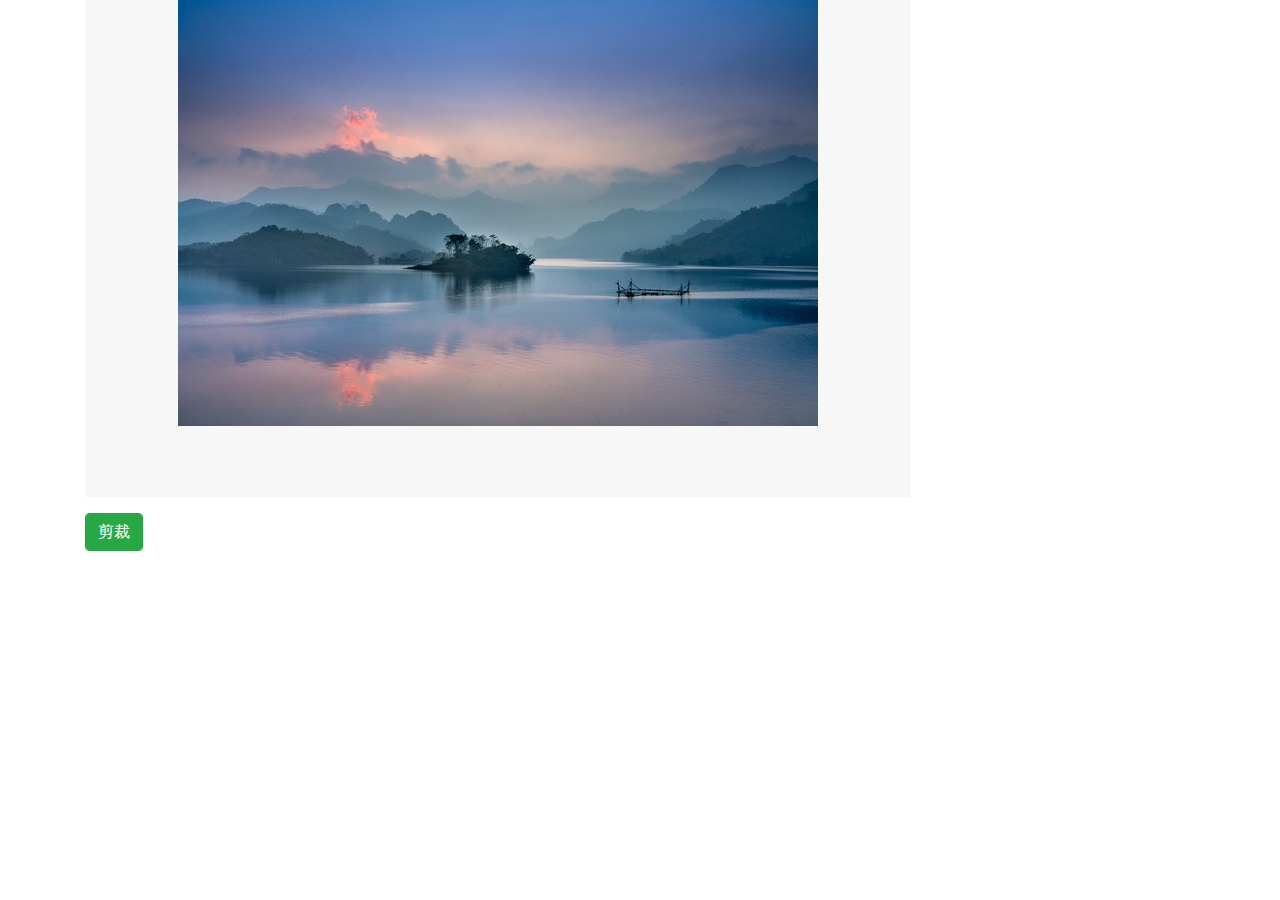
<file: plugin/v3.1.6/index.html>
<!DOCTYPE html>
<html lang="en">

	<head>
		<meta charset="utf-8">
		<meta http-equiv="x-ua-compatible" content="ie=edge">
		<meta name="viewport" content="width=device-width, initial-scale=1, shrink-to-fit=no">
		<meta name="description" content="A simple jQuery image cropping plugin.">
		<meta name="author" content="Chen Fengyuan">
		<title>Cropper</title>
		<script src="../../js/mui.min.js"></script>
		<link href="../../css/mui.min.css" rel="stylesheet" />
		<link rel="stylesheet" href="https://maxcdn.bootstrapcdn.com/font-awesome/4.7.0/css/font-awesome.min.css">
		<link rel="stylesheet" href="https://maxcdn.bootstrapcdn.com/bootstrap/4.0.0/css/bootstrap.min.css">
		<link rel="stylesheet" href="css/cropper.css">
		<link rel="stylesheet" href="css/main.css">
	</head>

	<body>

		<!-- Content -->
		<div class="container">
			<div class="row">
				<div class="col-md-9">
					<!-- <h3>Demo:</h3> -->
					<div class="img-container">
						<img id="image" src="../../css/registLogin/arrow.jpg" alt="Picture">
					</div>
				</div>
			</div>
			<div class="row">
				<div class="col-md-9 docs-buttons">
					<button id="cutter" type="button" class="btn btn-success">剪裁</button>
				</div>
			</div>
		</div>

		<!-- Scripts -->
		<script src="https://code.jquery.com/jquery-3.3.1.slim.min.js"></script>
		<script src="https://maxcdn.bootstrapcdn.com/bootstrap/4.0.0/js/bootstrap.bundle.min.js"></script>
		<script src="https://fengyuanchen.github.io/js/common.js"></script>
		<script src="js/cropper.js"></script>
		<!--<script src="js/main.js"></script>-->

		<script type="text/javascript">
			mui.plusReady(function() {
				
				var $image = $('#image');
				var options = {
					aspectRatio: 1 / 1,
					crop: function(e) {}
				};
			
				// Cropper
				$image.cropper(options);

				$("#cutter").on('click', function() {
					var cropper = $image.data('cropper');
					var result;

					result = $image.cropper("getCroppedCanvas");

					if(result) {
						var base64Url = result.toDataURL();
						console.log(base64Url);
					}
				})

			});
		</script>

	</body>

</html>
</file>
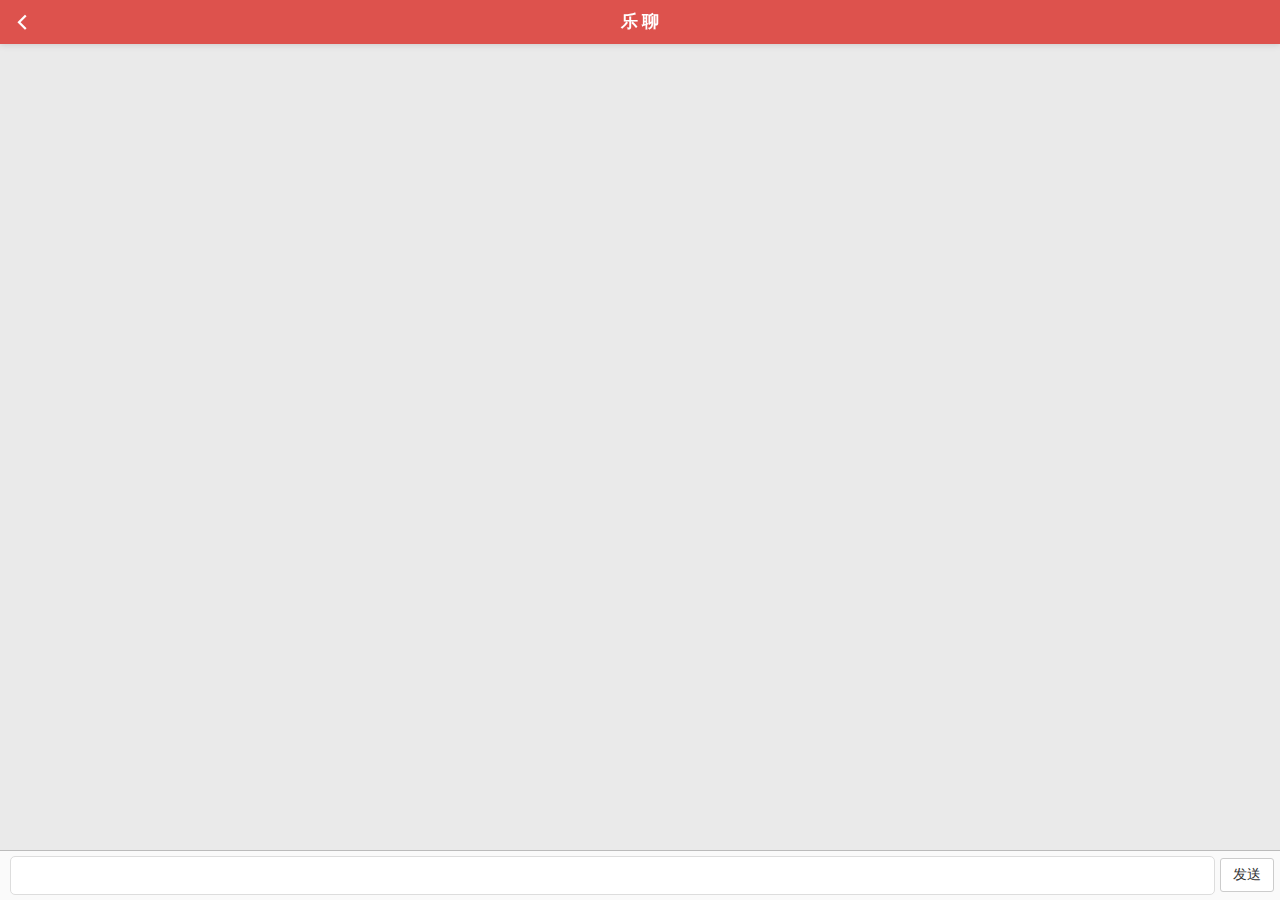
<file: chatting.html>
<!doctype html>
<html>

	<head>
		<meta charset="utf-8">
		<title></title>
		<meta name="viewport" content="width=device-width,initial-scale=1,minimum-scale=1,maximum-scale=1,user-scalable=no" />
		<link href="css/mui.css" rel="stylesheet" />
		<link href="css/header.css" rel="stylesheet" />
		<link href="css/chat.css" rel="stylesheet" />
		<style>
			html,
			body {
				height: 100%;
				margin: 0px;
				padding: 0px;
				overflow: hidden;
				-webkit-touch-callout: none;
				-webkit-user-select: none;
			}
		</style>
	</head>

	<body contextmenu="return false;">
		<header class="mui-bar mui-bar-nav title" style="position: fixed;">
			<a class="mui-action-back mui-icon mui-icon-left-nav mui-pull-left title-color"></a>
			<h1 class="mui-title title-color"><b id="chatting-nickname">乐 聊</b></h1>
		</header>
		
		<div id="msg-outter" class="mui-content">
			<div id="msg">
				
				<!-- <div class="friend_lists">
					<div class="header_img">
						<img src="image/face-default-cat.png" width="40px" height="40px" />
					</div>
					<div class="msg-wrapper right">
						<p class="msg-left-white">晚上过来吃饭？</p>
					</div>
				</div>
				<div class="me_lists">
					<div class="header_img">
						<img src="image/face-default-cat.png" width="40px" height="40px" />
					</div>
					<div class="msg-wrapper left">
						<p class="msg-right-green">好的，没问题！时间地点？</p>
					</div>
				</div> -->
				
			</div>
		</div>
		
		<footer>
			<div class="footer-center">
				<textarea id="msg-text" type="text" class="input-text"></textarea>
			</div>
			<label for="" class="footer-right">
				<button type="button" class="mui-btn mui-btn-gray" id="send">发送</button>
			</label>
		</footer>
		
		<script src="js/mui.js"></script>
		<script src="js/app.js"></script>
		<script type="text/javascript">
			// 创建命名空间,只需要把自己的代码写进去,外部就无法访问
			// (function($, doc){
				
				// 上个页面传入的好友属性参数
				var friendUserId;
				var friendNickname;
				var friendFaceImage;
				
				mui.plusReady(function () {
					// 自己用户信息
				    var me = app.getUserGlobalInfo();
					// 获取聊天页面webview
					var chattingWebview = plus.webview.currentWebview();
					// 设置聊天页面软键盘样式
					chattingWebview.setStyle({
						softinputMode: "adjustResize"
					});
					// 获取上个页面传入的好友属性参数
					friendUserId = chattingWebview.friendUserId;
					friendNickname = chattingWebview.friendNickname;
					friendFaceImage = chattingWebview.friendFaceImage;
					
					// 更改标题
					document.getElementById("chatting-nickname").innerHTML = friendNickname;
					// 渲染初始化的聊天记录
					initChatHistory();
					// 调整聊天窗口
					resizeScreen();
					
					// 获取dom控件
					var msg_text = document.getElementById("msg-text");
					var send = document.getElementById("send");
					// 监听用户输入,是的send按钮变色
					msg_text.addEventListener("input", function() {
						var msg_text_value = msg_text.value;
						if (msg_text_value.length > 0) {
							send.setAttribute("class", "mui-btn-green");
						} else {
							send.setAttribute("class", "mui-btn-gray");
						}
					});
					
					// 对当前窗口监听resize事件
					window.addEventListener("resize", function() {
						// 重新调整聊天窗口
						resizeScreen();
						document.getElementById("msg-outter").style.paddingBottom="50px";
					});
					
					// 发送消息按钮事件绑定
					send.addEventListener("tap", function() {
						// 发送前判断网络状态
						var connectionStatus = plus.networkinfo.getCurrentType();
						if (connectionStatus === 0 || connectionStatus === 1) {
							app.showToast("请打开网络连接...", "error");
							return;
						}
						// 获取消息内容
						var msg_text_val = msg_text.value;
						if (msg_text_val.length === 0) {
							return;
						}
						// 发送消息方法
						sendMsg(app.imgServerUrl + me.faceImage, msg_text_val);
						// 清空消息文本框
						msg_text.value = "";
						// 发完消息,改发送按钮颜色
						send.setAttribute("class", "mui-btn-gray");
						
						// 构建ChatMsg
						var charMsg = new app.ChatMsg(me.id, friendUserId, msg_text_val, null);
						// 构建DataContent
						var dataContent = new app.DataContent(app.CHAT , charMsg, null);
						// 调用websocket  发送消息到Netty后端
						var wsWebview = plus.webview.getWebviewById("le-chatlist.html");
						// wsWebview.evalJS("CHAT.chat('" + msg_text_val + "')");
						var jsonDataContent = JSON.stringify(dataContent);
						wsWebview.evalJS("CHAT.chat('" + jsonDataContent + "')");
						resizeScreen();
						// 保存聊天记录到本地缓存
						app.saveUserChatHistory(me.id, friendUserId, msg_text_val, 1);
						// 保存聊天快照
						app.saveUserChatSnapshot(me.id, friendUserId, msg_text_val, true);
						// receiveMsg("模拟接收消息");
					});
					
				});
				
				/**
				 * 接收消息
				 */
				function receiveMsg(msg) {
					// 拼接消息模板
					var msgHtml = '<div class="friend_lists">' +
										'<div class="header_img">' +
											'<img src="' + app.imgServerUrl + friendFaceImage + '" width="40px" height="40px" />' +
										'</div>' +
										'<div class="msg-wrapper right">' +
											'<p class="msg-left-white">' + msg + '</p>' +
										'</div>' +
								  '</div>';
					var msg_list = document.getElementById("msg");
					// 插入聊天页面最后一条
					msg_list.insertAdjacentHTML("beforeend", msgHtml);
					// 播放接收铃声
					playReceiveMsgSound();
				}
				
				/**
				 * 发送消息
				 */
				function sendMsg(faceImg, msg) {
					// 拼接消息模板
					var msgHtml = '<div class="me_lists">' +
										'<div class="header_img">' +
											'<img src="' + faceImg + '" width="40px" height="40px" />' +
										'</div>' +
										'<div class="msg-wrapper left">' +
											'<p class="msg-right-green">' + msg + '</p>' +
										'</div>' +
								  '</div>';
					var msg_list = document.getElementById("msg");
					// 插入聊天页面最后一条
					msg_list.insertAdjacentHTML("beforeend", msgHtml);
					// 播放发送铃声
					playSendMsgSound();
				}
				
				/**
				 * 播放发送消息的铃声
				 */
				function playSendMsgSound() {
					var audioPlayer = plus.audio.createPlayer("/mp3/send.mp3");
					audioPlayer.play();
				}
				
				/**
				 * 播放接收消息的铃声
				 */
				function playReceiveMsgSound() {
					var audioPlayer = plus.audio.createPlayer("/mp3/di_didi.mp3");
					audioPlayer.play();
				}
				
				
				/**
				 * 重新调整聊天窗口
				 */
				function resizeScreen() {
					var areaMsgList = document.getElementById("msg");
					// 设置聊天页面进入时,聊条记录滚动到最后一条
					areaMsgList.scrollTop = areaMsgList.scrollHeight + areaMsgList.offsetHeight;
				}
				
			// }(mui, document));
			
			/**
			 * 初始化聊天记录
			 */
			function initChatHistory() {
				var msg_list = document.getElementById("msg");
				
				var me = app.getUserGlobalInfo();
				var myId = me.id;
				var myFaceImg = me.faceImage;
				var chatHistoryList = app.getUserChatHistory(myId, friendUserId);
				
				var historyHTML = "";
				for (var i = 0; i < chatHistoryList.length; i ++) {
					var singleMsg = chatHistoryList[i];
					if (singleMsg.flag == 1) {
						historyHTML += '<div class="me_lists">' +
											'<div class="header_img">' +
												'<img src="' + app.imgServerUrl + myFaceImg + '" width="40px" height="40px" />' +
											'</div>' +
											'<div class="msg-wrapper left">' +
												'<p class="msg-right-green">' + singleMsg.msg + '</p>' +
											'</div>' +
									  '</div>';
					} else {
						historyHTML += '<div class="friend_lists">' +
											'<div class="header_img">' +
												'<img src="' + app.imgServerUrl + friendFaceImage + '" width="40px" height="40px" />' +
											'</div>' +
											'<div class="msg-wrapper right">' +
												'<p class="msg-left-white">' + singleMsg.msg + '</p>' +
											'</div>' +
									    '</div>';
					}
				}
				msg_list.innerHTML = historyHTML;
			}
		</script>
	</body>

</html>
</file>
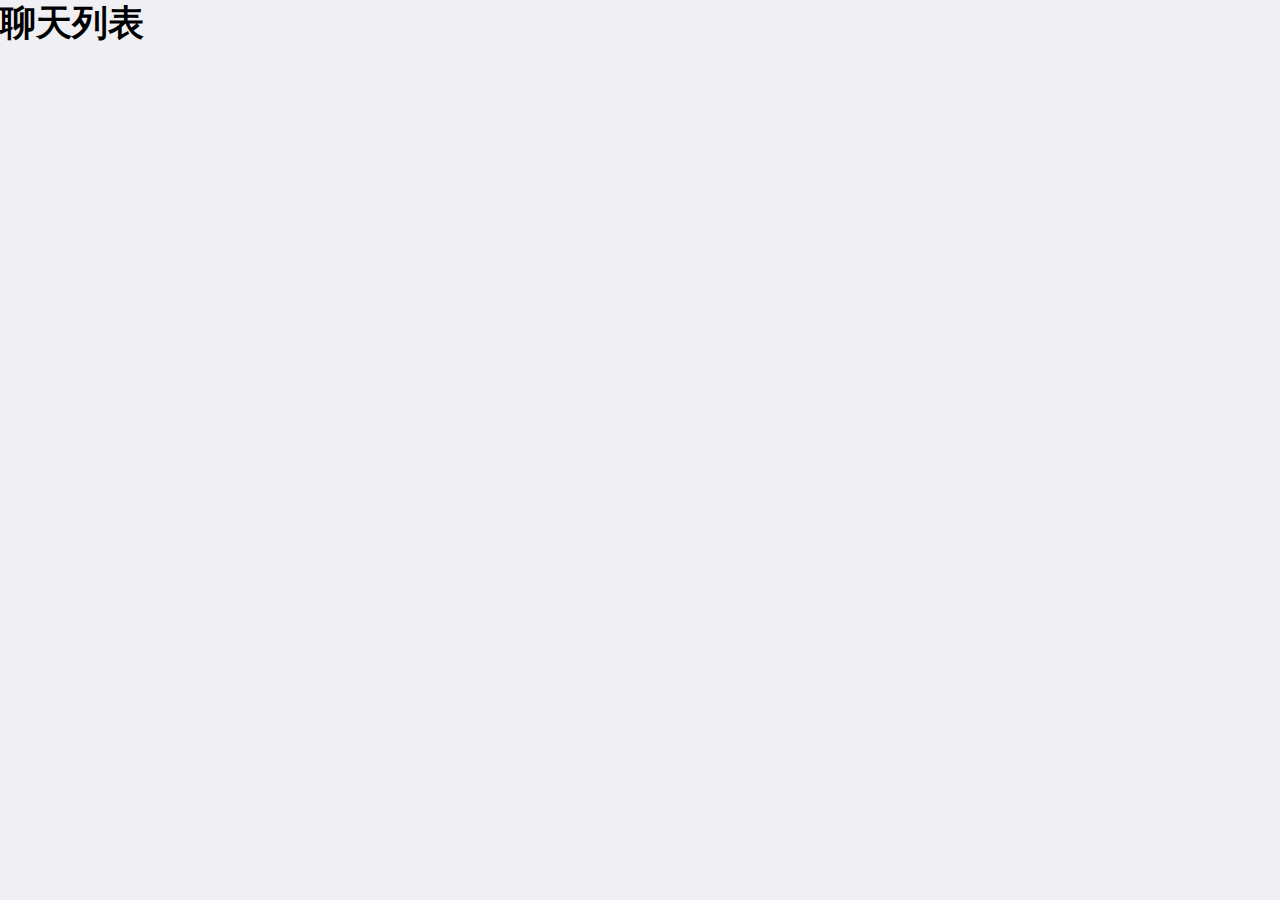
<file: le-chatlist.html>
<!doctype html>
<html>

	<head>
		<meta charset="utf-8">
		<title></title>
		<meta name="viewport" content="width=device-width,initial-scale=1,minimum-scale=1,maximum-scale=1,user-scalable=no" />
		<link href="css/mui.css" rel="stylesheet" />
	</head>

	<body>
		<h1>聊天列表</h1>
		
		<script src="js/mui.js"></script>
		<script type="text/javascript">
			mui.init()
		</script>
	</body>

</html>
</file>
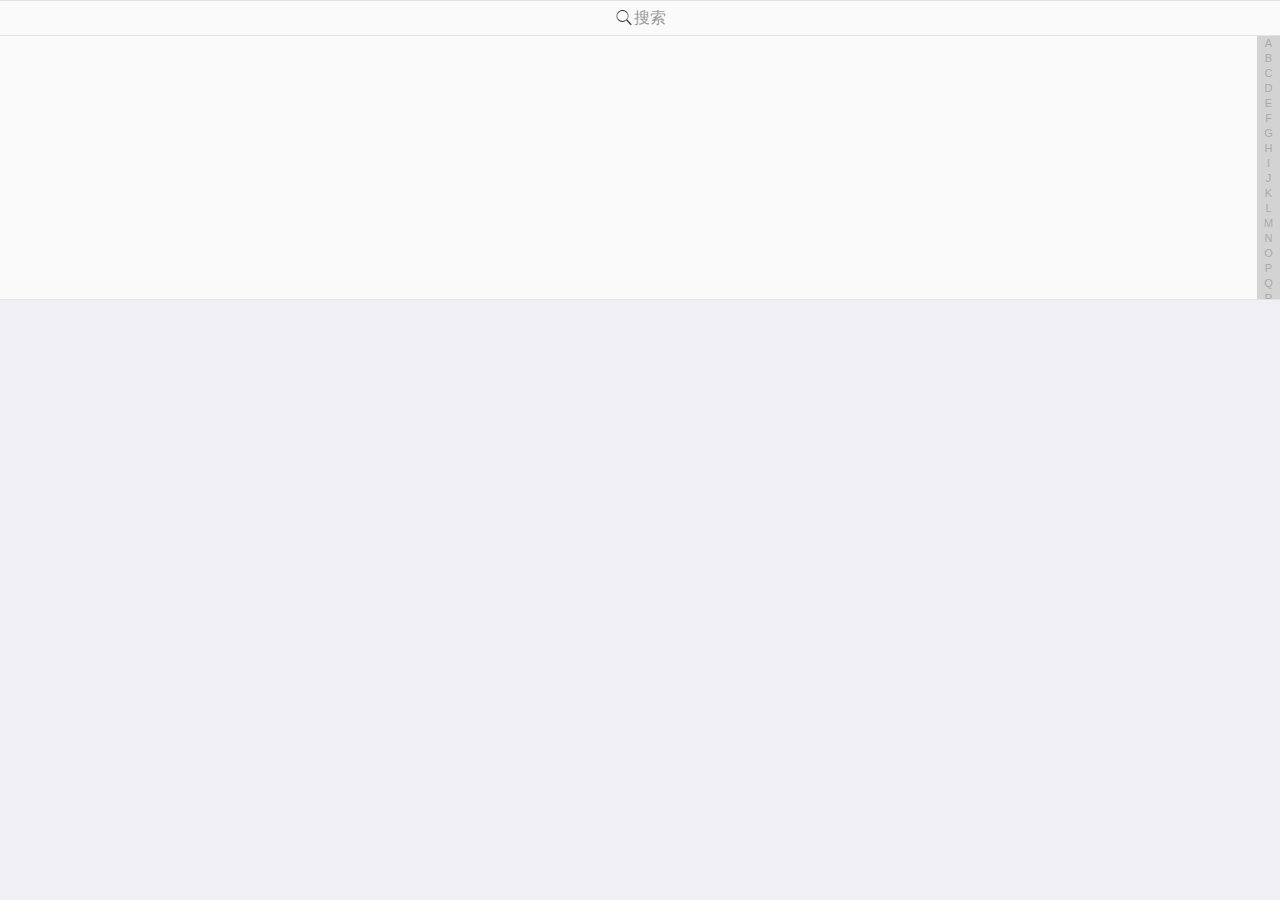
<file: le-contact.html>
<!doctype html>
<html>

	<head>
		<meta charset="utf-8">
		<title></title>
		<meta name="viewport" content="width=device-width,initial-scale=1,minimum-scale=1,maximum-scale=1,user-scalable=no" />
		<link href="css/mui.css" rel="stylesheet" />
		<link href="css/mui.indexedlist.css" rel="stylesheet" />
		<style>
			html,body {
				height: 100%;
				overflow: hidden;
			}
			.mui-bar {
				-webkit-box-shadow: none;
				box-shadow: none;
			}
		</style>
	</head>

	<body>
		
		<div class="mui-content">
			<div id="list" class="mui-indexed-list">
				<div class="mui-indexed-list-search mui-input-row mui-search">
					<input type="search" class="mui-input-clear mui-indexed-list-search-input" placeholder="搜索">
				</div>
				<div class="mui-indexed-list-bar">
					<a>A</a>
					<a>B</a>
					<a>C</a>
					<a>D</a>
					<a>E</a>
					<a>F</a>
					<a>G</a>
					<a>H</a>
					<a>I</a>
					<a>J</a>
					<a>K</a>
					<a>L</a>
					<a>M</a>
					<a>N</a>
					<a>O</a>
					<a>P</a>
					<a>Q</a>
					<a>R</a>
					<a>S</a>
					<a>T</a>
					<a>U</a>
					<a>V</a>
					<a>W</a>
					<a>X</a>
					<a>Y</a>
					<a>Z</a>
				</div>
				<div class="mui-indexed-list-alert"></div>
				<div class="mui-indexed-list-inner">
					<div class="mui-indexed-list-empty-alert">没有数据</div>
					<ul id="contactList" class="mui-table-view">
						<!-- <li data-group="A" class="mui-table-view-divider mui-indexed-list-group">A</li>
						<li class="mui- mui-table-view-cell mui-indexed-list-item" style="padding: 8px 10px;">
							<img class="mui-media-object mui-pull-left" src="image/bg.png" style="max-width: 35px;height: 35px;" />
							<div class="mui-media-body" style="line-height: 35px;">AAA</div>
						</li> -->
					</ul>
				</div>
			</div>
		</div>
		
		
		<script src="js/mui.js"></script>
		<script src="js/app.js"></script>
		<script src="js/mui.indexedlist.js"></script>
		<script src="js/nickname.js"></script>
		<script type="text/javascript">
			mui.init()
			
			mui.plusReady(function () {
				// 获取好友列表
				fetchContactList();
				
				// 监听当前webview的show事件
			    var thisWebView = plus.webview.currentWebview();
				thisWebView.addEventListener("show", function() {
					// 渲染好友列表
					renderContactPage();
					//展示好友列表
					showList();
				});
			});
			
			// 26个字母外加#号
			var enWords = [
				'A','B','C','D','E','F','G','H','I','J','K','L','M',
				'N','O','P','Q','R','S','T','U','V','W','X','Y','Z','#'
			];
			// 构建好友列表二维数组模型
			var contactArray = [
				[],[],[],[],[],[],[],[],[],
				[],[],[],[],[],[],[],[],[],
				[],[],[],[],[],[],[],[],[]
			];
			/**
			 * 清空通讯录数组模型
			 */
			function clearContactArray() {
				contactArray = [
					[],[],[],[],[],[],[],[],[],
					[],[],[],[],[],[],[],[],[],
					[],[],[],[],[],[],[],[],[]
				];
			}
			/**
			 * 获取英文字母所在数组的位置
			 */
			function getOrderOfEnWords(enChar) {
				for (var i = 0; i < enWords.length; i ++) {
					if (enWords[i] == enChar) {
						return i;
					}
				}
				// 如果没有对应的值,说明用户昵称是特殊字符
				return enWords.length - 1;
			}
			/**
			 * 从缓存获取好友列表，然后渲染
			 */
			function renderContactPage() {
				var friendList = app.getContactList();
				// 循环好友列表
				for (var i = 0; i < friendList.length; i ++) {
					var friend = friendList[i];
					// 转换拼音
					var pinyin = words.convertPinyin(friend.friendNickname);
					// 截取拼音首字母
					var firstChar = pinyin.substr(0,1).toUpperCase();
					// 获取首字母在二维数组中的位置
					var order = getOrderOfEnWords(firstChar);
					// 塞入朋友
					contactArray[order].push(friend);
				}
				// 构建好友列表html,渲染
				var contactHtml= "";
				for (var i = 0; i < contactArray.length; i ++) {
					var friendArray = contactArray[i];
					if (friendArray.length > 0) {
						var nickNameStart = enWords[i];
						contactHtml += '<li data-group="' + nickNameStart + '" class="mui-table-view-divider mui-indexed-list-group">' + nickNameStart + '</li>'
						for (var j = 0; j < friendArray.length; j ++) {
							contactHtml += ' ' +
										'<li friendUserId="' + friendArray[j].friendUserId + '" friendNickname="' + friendArray[j].friendNickname + '" friendFaceImage="' + friendArray[j].friendFaceImage + '" class="chat-with-friend mui-media mui-table-view-cell mui-indexed-list-item" style="padding: 8px 10px;">' +
											'<img class="mui-media-object mui-pull-left" src="' + app.imgServerUrl + friendArray[j].friendFaceImage + '" style="max-width: 35px;height: 35px;" />' +
											'<div class="mui-media-body" style="line-height: 35px;">' + friendArray[j].friendNickname + '</div>' +
										'</li>'
						}
					}
				}
				// 拼接页面
				document.getElementById("contactList").innerHTML = contactHtml;
				// 清空数组
				clearContactArray();
				
				// 为好友通讯录批量绑定点击事件
				mui("#contactList").on("tap", ".chat-with-friend", function() {
					var friendUserId = this.getAttribute("friendUserId");
					var friendNickname = this.getAttribute("friendNickname");
					var friendFaceImage = this.getAttribute("friendFaceImage");
					
					// 打开聊天子页面
					mui.openWindow({
						url: "chatting.html",
						id: "chatting-" + friendUserId + ".html",	// 每个朋友的聊天页面都是唯一的
						extras: {
							friendUserId: friendUserId,
							friendNickname: friendNickname,
							friendFaceImage: friendFaceImage
						}
					});
				});
			}
			
			/**
			 * 获取好友列表
			 */
			function fetchContactList() {
				// 获取用户全局对象
				var user = app.getUserGlobalInfo();
				mui.ajax(app.serverUrl + "/u/myFriends?userId=" + user.id, {
					data:{},
					dataType:'json',//服务器返回json格式数据
					type:'post',//HTTP请求类型
					timeout:10000,//超时时间设置为10秒；
					headers:{'Content-Type':'application/json'},	              
					success:function(data){
						//服务器返回响应
						if (data.status === 200) {
							var contactList = data.data;
							// 缓存好友列表
							app.setContactList(contactList);
						} else {
							//
						}
					}
				});
			}
			
			/**
			 * 显示通讯录
			 */
			function showList() {
				var list = document.getElementById("list");
				list.style.height = document.body.offsetHeight + "px";
				// 创建列表显示
				window.indexedList = new mui.IndexedList(list);
			}
		</script>
	</body>

</html>
</file>
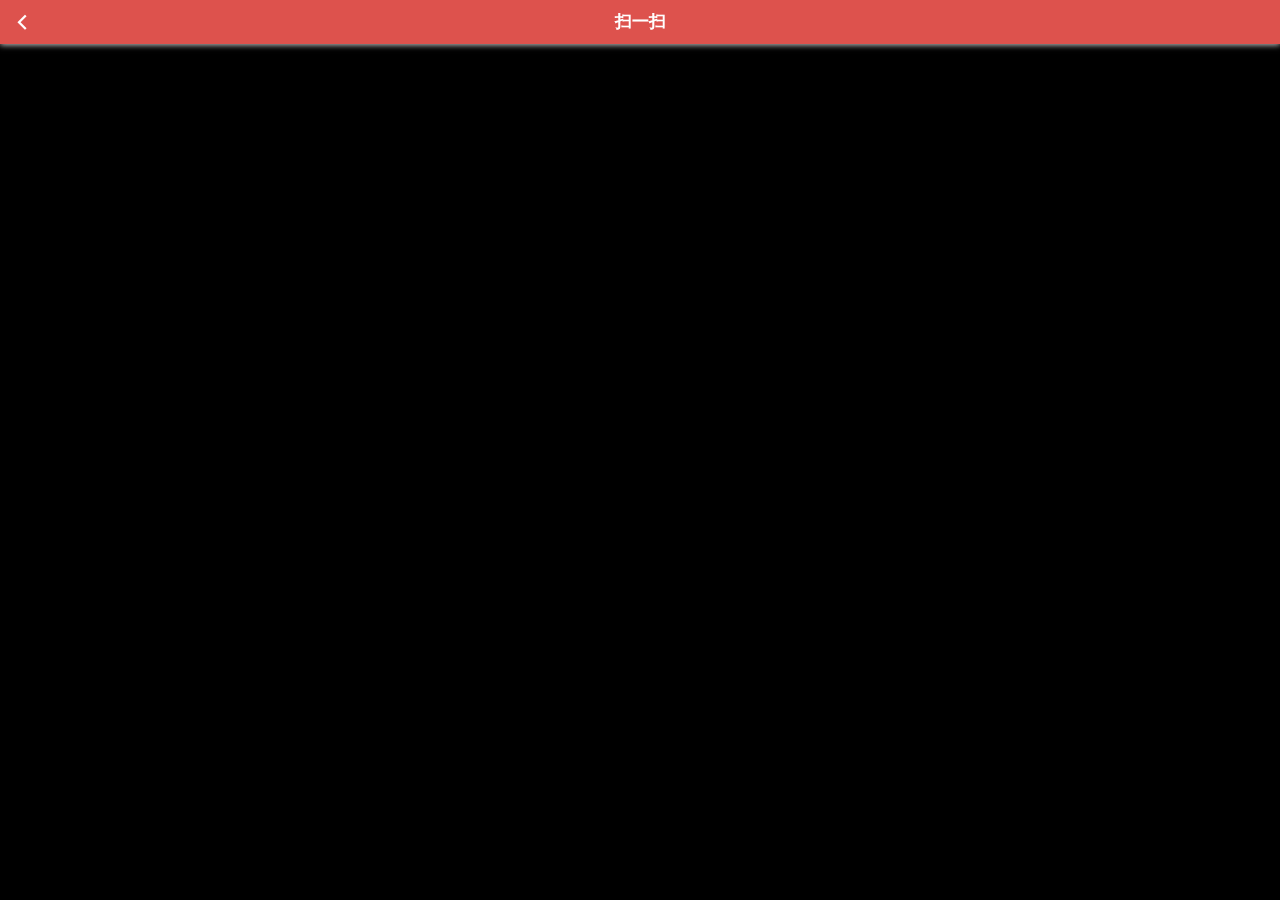
<file: le-discover-scan.html>
<!doctype html>
<html>

	<head>
		<meta charset="UTF-8">
		<title></title>
		<meta name="viewport" content="width=device-width,initial-scale=1,minimum-scale=1,maximum-scale=1,user-scalable=no" />
		<script src="js/mui.js"></script>
		<link href="css/mui.css" rel="stylesheet" />
		<link rel="stylesheet" type="text/css" href="css/header.css" />

		<style>
			
			#scanComponent {
				width: 100%;
				top: 44px;
				bottom: 0px;
				position: absolute;
				text-align: center;
				background: #000000;
			}
			
		</style>
	</head>

	<body >

		<header class="mui-bar mui-bar-nav title" style="position: fixed;">
			<a class="mui-action-back mui-icon mui-icon-left-nav mui-pull-left title-color"></a>
			<h1 class="mui-title title-color"><b id="chatting-nickname">扫一扫</b></h1>
		</header>
		
		<div id="scanComponent"></div>
		
		<script type="application/javascript" src="js/app.js"></script>
		<script type="text/javascript">
			mui.init();
			
			mui.plusReady(function(){
				
				setTimeout("startScan()", "500");
				
			});
			
			/**
			 * 初始化扫描组件
			 */
			var scan;
			function startScan() {
				// 扫码器样式
				var styles = {
					frameColor: "#128E12",
					scanbarColor: "#0062CC",
					background: ""
				}
				
				scan = new plus.barcode.Barcode('scanComponent', null, styles);
				scan.onmarked = onmarked; 
				scan.start();
			}
			
			function onmarked( type, result ) {
				// 如果类型是二维码
				if (type === 0) {
					// 截取内容(样式是后端定义)
					var content = result.split("leliao_qrcode:");
					if (content.length != 2) {
						// 不是好友二维码,直接弹出
						mui.alert(result)
					} else {
						// 好友账号
						var friendUserName = content[1].substring(1,4);
						var user = app.getUserGlobalInfo();
						
						plus.nativeUI.showWaiting("请稍后...");
						mui.ajax(app.serverUrl + "/u/searchUser?myUserId=" + user.id + 
								"&friendUserName=" + friendUserName, {
							data:{},
							dataType:'json',//服务器返回json格式数据
							type:'post',//HTTP请求类型
							timeout:10000,//超时时间设置为10秒；
							headers:{'Content-Type':'application/json'},	              
							success:function(data){
								//服务器返回响应
								plus.nativeUI.closeWaiting();
								
								if (data.status == 200) {
									
									mui.openWindow({
										url: "le-discover-search-result.html",
										id: "le-discover-search-result.html",
										styles: {},
										extras: {
											willBeFriend: data.data
										}
									});
									
								} else {
									app.showToast(data.msg, "error");
								}
							}
						});
					}
				}
				scan.start();
			}
		</script>
	</body>

</html>
</file>
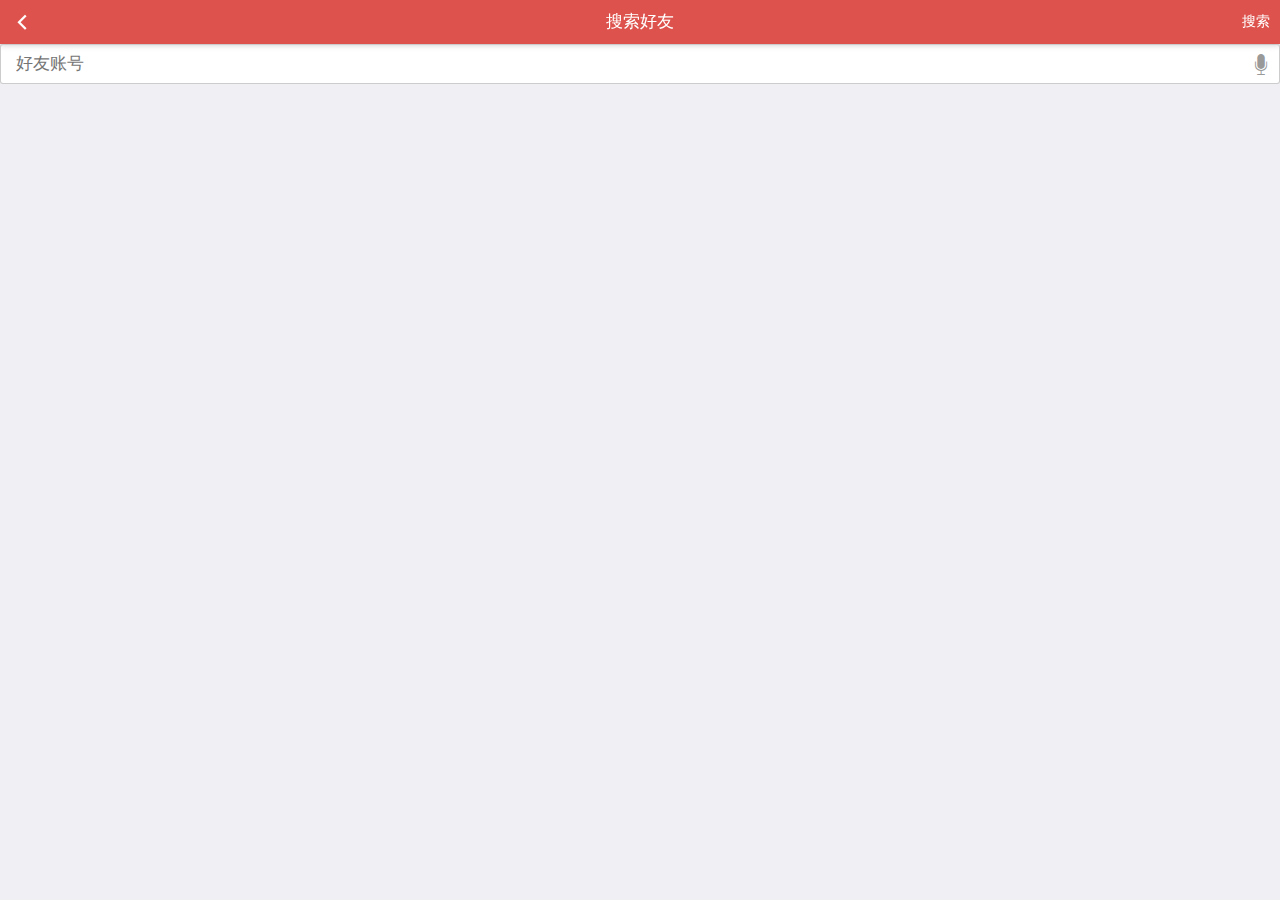
<file: le-discover-search.html>
<!doctype html>
<html>

	<head>
		<meta charset="utf-8">
		<title></title>
		<meta name="viewport" content="width=device-width,initial-scale=1,minimum-scale=1,maximum-scale=1,user-scalable=no" />
		<link href="css/mui.css" rel="stylesheet" />
		<link rel="stylesheet" href="css/header.css" type="text/css" />
	</head>

	<body>
		<header class="mui-bar mui-bar-nav title">
			<a class="mui-action-back mui-icon mui-icon-left-nav mui-pull-left title-color"></a>
			<h1 class="mui-title title-color">搜索好友</h1>
			<a id="submit_search" class="mui-icon mui-icon-right-nav mui-pull-right title-color" 
				style="font-size: 14px; line-height: 25px;">搜索</a>
		</header>

		<div class="mui-content">
			<div class="mui-input-row">
				<input id="input_search" type="text" class="mui-input-speech mui-input-clear" placeholder="好友账号">
			</div>
		</div>


		<script src="js/mui.js"></script>
		<script src="js/app.js"></script>
		<script type="text/javascript">
			mui.init()

			mui.plusReady(function() {
				var user = app.getUserGlobalInfo();
				var myUserId = user.id;
				
				var input_search = document.getElementById("input_search");
				
				
				// 提交:搜索好友
				var submit_search = document.getElementById("submit_search");
				submit_search.addEventListener("tap", function() {
					var friendUserName = input_search.value;

					plus.nativeUI.showWaiting("搜索中...")
					console.log(myUserId + "===" + friendUserName);
					mui.ajax(app.serverUrl + "/u/searchUser?myUserId=" + myUserId + 
								"&friendUserName=" + friendUserName, {
						data: {},
						dataType:'json',//服务器返回json格式数据
						type:'post',//HTTP请求类型
						timeout:10000,//超时时间设置为10秒；
						headers:{'Content-Type':'application/json'},	              
						success:function(data){
							plus.nativeUI.closeWaiting();
							if (data.status === 200) {
								// 跳转页面
								mui.openWindow({
									url: "le-discover-search-result.html",
									id: "le-discover-search-result.html",
									styles: {},
									extras: {
										willBeFriend: data.data
									}
								});
							} else {
								app.showToast(data.msg, "error");
							}
						}
					});
				})
				
				
			});
		</script>
	</body>

</html>
</file>
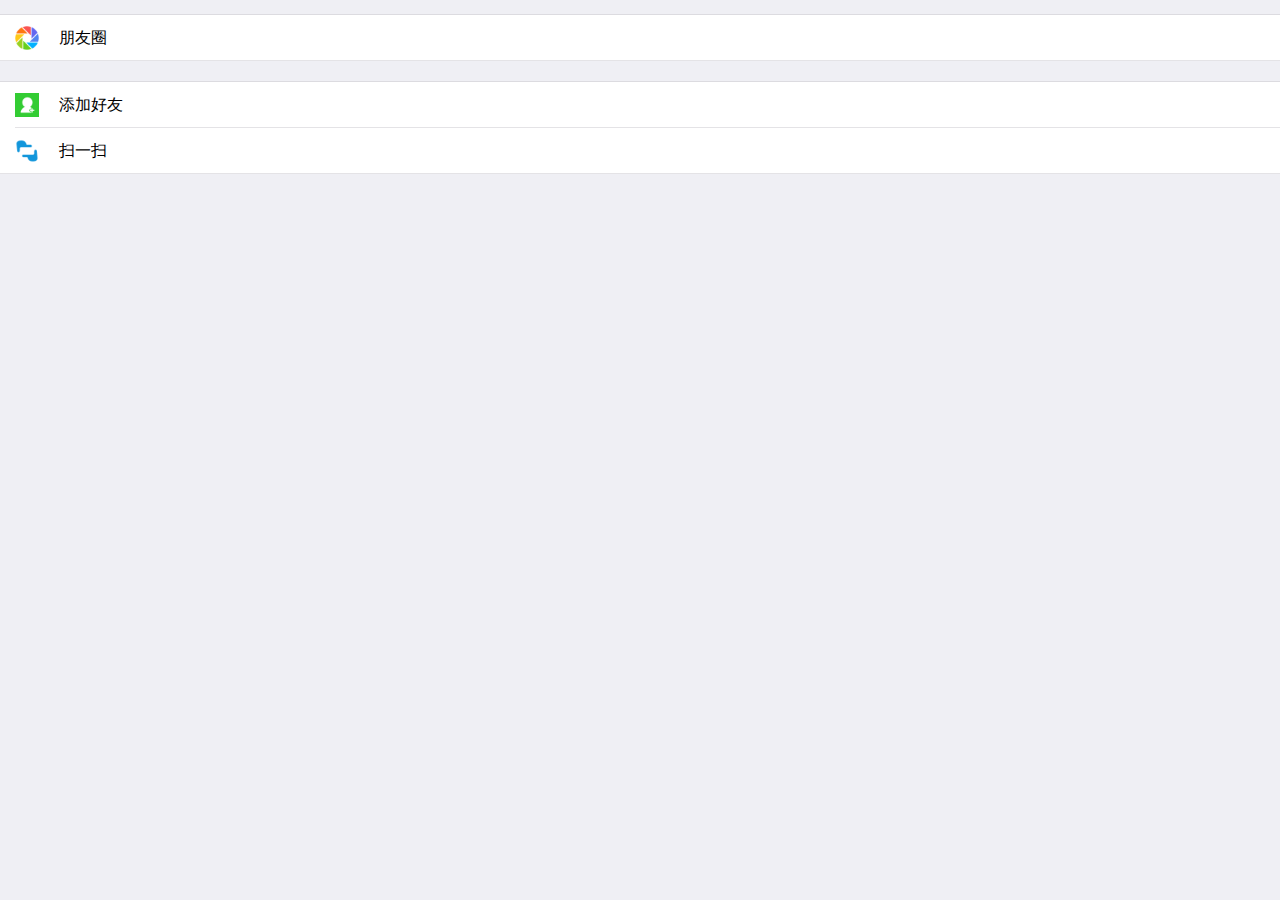
<file: le-discover.html>
<!doctype html>
<html>

	<head>
		<meta charset="utf-8">
		<title></title>
		<meta name="viewport" content="width=device-width,initial-scale=1,minimum-scale=1,maximum-scale=1,user-scalable=no" />
		<link href="css/mui.css" rel="stylesheet" />
	</head>

	<body>
		<div class="mui-content">
			<ul class="mui-table-view">
				<li class="mui-table-view-cell mui-media">
					<img class="mui-media-object mui-pull-left" 
						src="image/friends.png" style="max-width: 24px;height: 24px;">
						<p class="mui-ellipsis" style="line-height: 24px;color: #000000;font-size: 16px;">
							<span style="margin-left: 10px;">朋友圈</span>
						</p>
				</li>
			</ul>
			
			<br/>
			
			<ul class="mui-table-view">
				<li id="li_add_friend" class="mui-table-view-cell mui-media">
					<img class="mui-media-object mui-pull-left" 
						src="image/addfriends.png" style="max-width: 24px;height: 24px;">
						<p class="mui-ellipsis" style="line-height: 24px;color: #000000;font-size: 16px;">
							<span style="margin-left: 10px;">添加好友</span>
						</p>
				</li>
				<li id="li_scan" class="mui-table-view-cell mui-media">
					<img class="mui-media-object mui-pull-left" 
						src="image/scanscan.png" style="max-width: 24px;height: 24px;">
						<p class="mui-ellipsis" style="line-height: 24px;color: #000000;font-size: 16px;">
							<span style="margin-left: 10px;">扫一扫</span>
						</p>
				</li>
			</ul>
		</div>
		
		<script src="js/mui.js"></script>
		<script type="text/javascript">
			mui.init()
			
			mui.plusReady(function () {
			   
				var li_add_friend = document.getElementById("li_add_friend");
				li_add_friend.addEventListener("tap", function() {
					mui.openWindow("le-discover-search.html", "le-discover-search.html");
				});
				
				var li_scan = document.getElementById("li_scan");
				li_scan.addEventListener("tap", function() {
					mui.openWindow("le-discover-scan.html", "le-discover-scan.html");
				});

			});
		</script>
	</body>

</html>
</file>
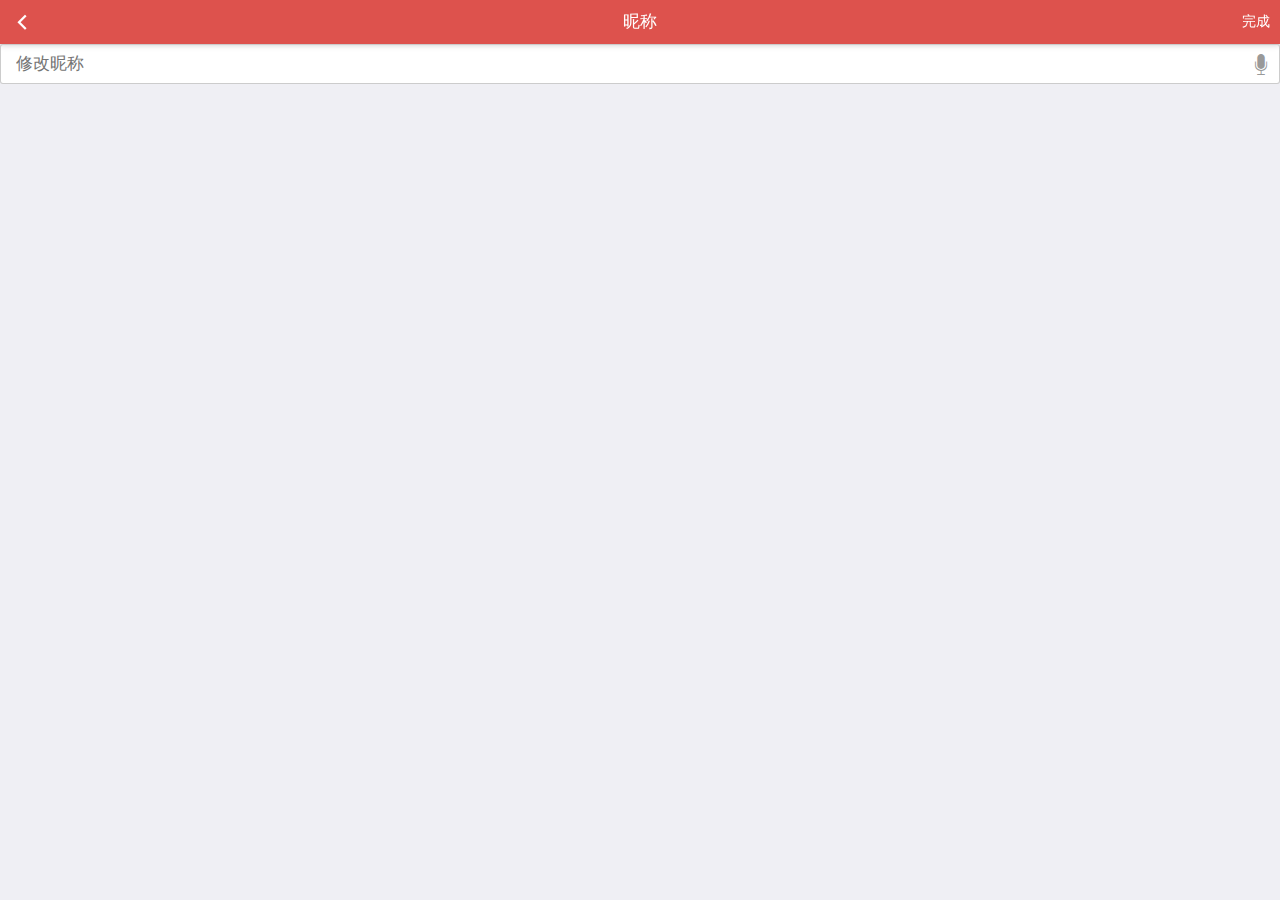
<file: le-me-nickname.html>
<!doctype html>
<html>

	<head>
		<meta charset="utf-8">
		<title></title>
		<meta name="viewport" content="width=device-width,initial-scale=1,minimum-scale=1,maximum-scale=1,user-scalable=no" />
		<link href="css/mui.css" rel="stylesheet" />
		<link rel="stylesheet" href="css/header.css" type="text/css" />
	</head>

	<body>
		<header class="mui-bar mui-bar-nav title">
			<a class="mui-action-back mui-icon mui-icon-left-nav mui-pull-left title-color"></a>
			<h1 class="mui-title title-color">昵称</h1>
			<a id="submit_nickname" class="mui-icon mui-icon-right-nav mui-pull-right title-color" 
				style="font-size: 14px; line-height: 25px;">完成</a>
		</header>

		<div class="mui-content">
			<div class="mui-input-row">
				<input id="input_nickname" type="text" class="mui-input-speech mui-input-clear" placeholder="修改昵称">
			</div>
		</div>


		<script src="js/mui.js"></script>
		<script src="js/app.js"></script>
		<script type="text/javascript">
			mui.init()

			mui.plusReady(function() {
				var user = app.getUserGlobalInfo();
				var nickname = user.nickname;
				
				var input_nickname = document.getElementById("input_nickname");
				input_nickname.value = nickname;
				
				// 提交:修改昵称
				var submit_nickname = document.getElementById("submit_nickname");
				submit_nickname.addEventListener("tap", function() {
					var newNickName = input_nickname.value;
					if (newNickName.length > 8) {
						app.showToast("长度不能超过8位", "error");
						return false;
					}
					if (newNickName.length < 1) {
						app.showToast("长度不能小于1位", "error");
						return false;
					} 
					
					plus.nativeUI.showWaiting("修改中...")
					mui.ajax(app.serverUrl + "/u/setNickname",{
						data:{
							id: user.id,
							nickName: newNickName
						},
						dataType:'json',//服务器返回json格式数据
						type:'post',//HTTP请求类型
						timeout:10000,//超时时间设置为10秒；
						headers:{'Content-Type':'application/json'},	              
						success:function(data){
							plus.nativeUI.closeWaiting();
							if (data.status === 200) {
								var userInfoJson = data.data;
								app.setUserGlobalInfo(userInfoJson);
								
								// 获取页面,调用自定义事件
								var le_me_webView = plus.webview.getWebviewById("le-me.html");
								mui.fire(le_me_webView,'refresh')
								
								// 跳转页面
								mui.back();
								// mui.openWindow("index.html", "index.html");
							} else {
								app.showToast(data.msg, "error");
							}
						}
					});
				})
				
				
			});
		</script>
	</body>

</html>
</file>
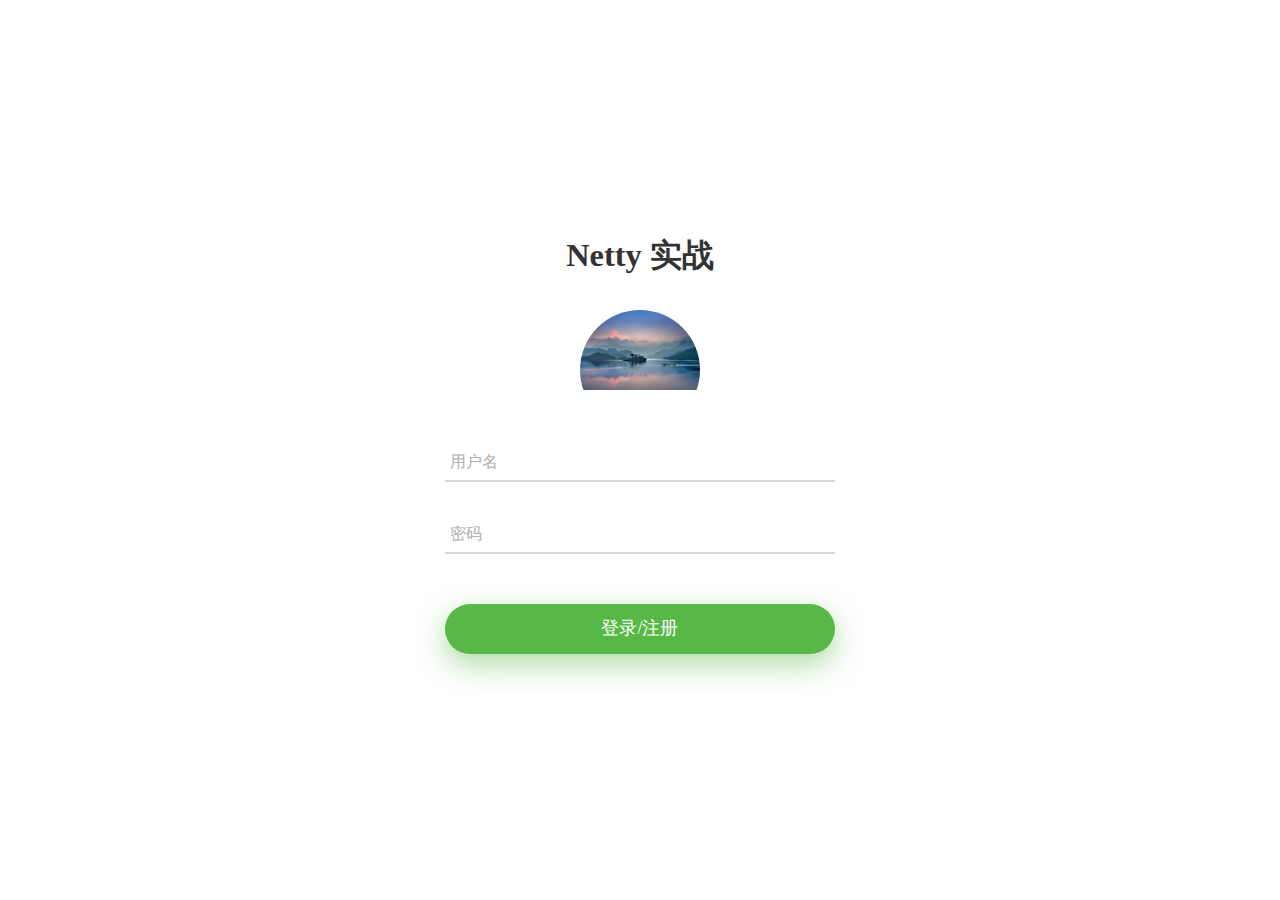
<file: login.html>
<!DOCTYPE html>
<html>

	<head>
		<meta charset="utf-8">
		<meta name="viewport" content="width=device-width,initial-scale=1,minimum-scale=1,maximum-scale=1,user-scalable=no" />
		<title></title>
		<script src="js/mui.min.js"></script>

		<link rel="stylesheet" type="text/css" href="css/registLogin/util.css">
		<link rel="stylesheet" type="text/css" href="css/registLogin/main.css">

		<script type="text/javascript" charset="utf-8">
			mui.init();
		</script>

		<style>
			.p-t-85 {
				padding-top: 10px;
			}
			
			.p-b-70 {
				padding-bottom: 35px;
			}
			
			.m-t-85 {
				margin-top: 15px;
			}
			
			.container-login100 {
				padding: 25px;
			}
			/*toast信息提示*/
			
			.mui-toast-container {
				bottom: 50% !important;
			}
			.mui-toast-message {
				opacity: 0.6;
				color: #fff;
				width: 180px;
				padding: 70px 5px 10px 5px;
			}
		</style>
	</head>

	<body>

		<div class="mui-content">
			<div class="container-login100">
				<div class="wrap-login100 p-t-85 p-b-20">
					<form id="userform">
						<span class="login100-form-title p-b-70">
							<h5>Netty 实战</h5>
						</span>
						<span class="login100-form-avatar">
							<img id="img_login_face" src="css/registLogin/arrow.jpg" alt="城市">
						</span>

						<div class="wrap-input100 validate-input m-t-85 m-b-35">
							<input class="input100" type="text" id="username" name="username" placeholder="用户名">
							<span class="focus-input100"></span>
						</div>

						<div class="wrap-input100 validate-input m-b-50">
							<input class="input100" type="password" id="txt_password" name="password" placeholder="密码">
							<span class="focus-input100"></span>
						</div>
						<div class="container-login100-form-btn">
							<button type="submit" id="registOrLogin" class="login100-form-btn">
								登录/注册
							</button>
						</div>
					</form>
					
				</div>
			</div>
		</div>
		<script type="text/javascript" src="js/app.js" ></script>
		<script type="text/javascript">
			mui.plusReady(function () {
				// 判断是否登陆过
				var userInfo = app.getUserGlobalInfo();
				if (userInfo != null) {
					// 跳转页面
					mui.openWindow("index.html", "index.html");
				}
				
			    var userform = document.getElementById("userform");
				var username = document.getElementById("username");
				var txt_password = document.getElementById("txt_password");
				
				userform.addEventListener("submit", function(e) {
					if (!app.isNotNull(username.value)) {
						// 如果用户名空, 获取焦点
						username.focus();
					} else if (!app.isNotNull(txt_password.value)) {
						// 如果密码空, 获取焦点
						txt_password.focus();
					} else {
						// 判断用户名和密码长度
						if (username.value.length > 12) {
							app.showToast("用户名不能超过12", "error");
							return false;
						} else if (txt_password.value.length > 12) {
							app.showToast("密码不能超过12", "error");
							return false;
						}
						// 获取每台手机惟一的cid
						var cid = plus.push.getClientInfo().clientid;
						// 调用后端
						mui.ajax(app.serverUrl + "/u/registerOrLogin",{
								data:{
									username: username.value,
									password: txt_password.value,
									cid: cid
								},
								dataType:'json',//服务器返回json格式数据
								type:'post',//HTTP请求类型
								timeout:10000,//超时时间设置为10秒；
								headers:{'Content-Type':'application/json'},	              
								success:function(data){
									username.blur();
									txt_password.blur();
									//服务器返回响应，根据响应结果，分析是否登录成功；
									console.log(JSON.stringify(data));
									if (data.status === 200) {
										// 成功后,保存全局用户对象到本地缓存
										var userInfoJson = data.data;
										app.setUserGlobalInfo(userInfoJson);
										// 跳转页面
										mui.openWindow("index.html", "index.html");
									} else {
										app.showToast(data.msg, "error");
									}
								}
							});
					}
					
					// 阻止默认表单提交
					e.preventDefault();
				});
			});
		</script>

	</body>

</html>
</file>
<file: plugin/v3.1.6/css/cropper.css>
/*!
 * Cropper v3.1.6
 * https://github.com/fengyuanchen/cropper
 *
 * Copyright (c) 2014-2018 Chen Fengyuan
 * Released under the MIT license
 *
 * Date: 2018-03-01T13:33:39.581Z
 */

 .cropper-container {
  direction: ltr;
  font-size: 0;
  line-height: 0;
  position: relative;
  -ms-touch-action: none;
  touch-action: none;
  -webkit-user-select: none;
  -moz-user-select: none;
  -ms-user-select: none;
  user-select: none;
}

.cropper-container img {/*Avoid margin top issue (Occur only when margin-top <= -height)
 */
  display: block;
  height: 100%;
  image-orientation: 0deg;
  max-height: none !important;
  max-width: none !important;
  min-height: 0 !important;
  min-width: 0 !important;
  width: 100%;
}

.cropper-wrap-box,
.cropper-canvas,
.cropper-drag-box,
.cropper-crop-box,
.cropper-modal {
  bottom: 0;
  left: 0;
  position: absolute;
  right: 0;
  top: 0;
}

.cropper-wrap-box,
.cropper-canvas {
  overflow: hidden;
}

.cropper-drag-box {
  background-color: #fff;
  opacity: 0;
}

.cropper-modal {
  background-color: #000;
  opacity: .5;
}

.cropper-view-box {
  display: block;
  height: 100%;
  outline-color: rgba(51, 153, 255, 0.75);
  outline: 1px solid #39f;
  overflow: hidden;
  width: 100%;
}

.cropper-dashed {
  border: 0 dashed #eee;
  display: block;
  opacity: .5;
  position: absolute;
}

.cropper-dashed.dashed-h {
  border-bottom-width: 1px;
  border-top-width: 1px;
  height: 33.33333%;
  left: 0;
  top: 33.33333%;
  width: 100%;
}

.cropper-dashed.dashed-v {
  border-left-width: 1px;
  border-right-width: 1px;
  height: 100%;
  left: 33.33333%;
  top: 0;
  width: 33.33333%;
}

.cropper-center {
  display: block;
  height: 0;
  left: 50%;
  opacity: .75;
  position: absolute;
  top: 50%;
  width: 0;
}

.cropper-center:before,
.cropper-center:after {
  background-color: #eee;
  content: ' ';
  display: block;
  position: absolute;
}

.cropper-center:before {
  height: 1px;
  left: -3px;
  top: 0;
  width: 7px;
}

.cropper-center:after {
  height: 7px;
  left: 0;
  top: -3px;
  width: 1px;
}

.cropper-face,
.cropper-line,
.cropper-point {
  display: block;
  height: 100%;
  opacity: .1;
  position: absolute;
  width: 100%;
}

.cropper-face {
  background-color: #fff;
  left: 0;
  top: 0;
}

.cropper-line {
  background-color: #39f;
}

.cropper-line.line-e {
  cursor: ew-resize;
  right: -3px;
  top: 0;
  width: 5px;
}

.cropper-line.line-n {
  cursor: ns-resize;
  height: 5px;
  left: 0;
  top: -3px;
}

.cropper-line.line-w {
  cursor: ew-resize;
  left: -3px;
  top: 0;
  width: 5px;
}

.cropper-line.line-s {
  bottom: -3px;
  cursor: ns-resize;
  height: 5px;
  left: 0;
}

.cropper-point {
  background-color: #39f;
  height: 5px;
  opacity: .75;
  width: 5px;
}

.cropper-point.point-e {
  cursor: ew-resize;
  margin-top: -3px;
  right: -3px;
  top: 50%;
}

.cropper-point.point-n {
  cursor: ns-resize;
  left: 50%;
  margin-left: -3px;
  top: -3px;
}

.cropper-point.point-w {
  cursor: ew-resize;
  left: -3px;
  margin-top: -3px;
  top: 50%;
}

.cropper-point.point-s {
  bottom: -3px;
  cursor: s-resize;
  left: 50%;
  margin-left: -3px;
}

.cropper-point.point-ne {
  cursor: nesw-resize;
  right: -3px;
  top: -3px;
}

.cropper-point.point-nw {
  cursor: nwse-resize;
  left: -3px;
  top: -3px;
}

.cropper-point.point-sw {
  bottom: -3px;
  cursor: nesw-resize;
  left: -3px;
}

.cropper-point.point-se {
  bottom: -3px;
  cursor: nwse-resize;
  height: 20px;
  opacity: 1;
  right: -3px;
  width: 20px;
}

@media (min-width: 768px) {
  .cropper-point.point-se {
    height: 15px;
    width: 15px;
  }
}

@media (min-width: 992px) {
  .cropper-point.point-se {
    height: 10px;
    width: 10px;
  }
}

@media (min-width: 1200px) {
  .cropper-point.point-se {
    height: 5px;
    opacity: .75;
    width: 5px;
  }
}

.cropper-point.point-se:before {
  background-color: #39f;
  bottom: -50%;
  content: ' ';
  display: block;
  height: 200%;
  opacity: 0;
  position: absolute;
  right: -50%;
  width: 200%;
}

.cropper-invisible {
  opacity: 0;
}

.cropper-bg {
  background-image: url('[data-uri]');
}

.cropper-hide {
  display: block;
  height: 0;
  position: absolute;
  width: 0;
}

.cropper-hidden {
  display: none !important;
}

.cropper-move {
  cursor: move;
}

.cropper-crop {
  cursor: crosshair;
}

.cropper-disabled .cropper-drag-box,
.cropper-disabled .cropper-face,
.cropper-disabled .cropper-line,
.cropper-disabled .cropper-point {
  cursor: not-allowed;
}
</file>
<file: plugin/v3.1.6/css/main.css>
.btn {
  padding-left: .75rem;
  padding-right: .75rem;
}

label.btn {
  margin-bottom: 0;
}

.d-flex > .btn {
  flex: 1;
}

.carbonads {
  border-radius: .25rem;
  border: 1px solid #ccc;
  font-size: .875rem;
  overflow: hidden;
  padding: 1rem;
}

.carbon-wrap {
  overflow: hidden;
}

.carbon-img {
  clear: left;
  display: block;
  float: left;
}

.carbon-text,
.carbon-poweredby {
  display: block;
  margin-left: 140px;
}

.carbon-text,
.carbon-text:hover,
.carbon-text:focus {
  color: #fff;
  text-decoration: none;
}

.carbon-poweredby,
.carbon-poweredby:hover,
.carbon-poweredby:focus {
  color: #ddd;
  text-decoration: none;
}

@media (min-width: 768px) {
  .carbonads {
    float: right;
    margin-bottom: -1rem;
    margin-top: -1rem;
    max-width: 360px;
  }
}

.footer {
  font-size: .875rem;
  overflow: hidden;
}

.heart {
  color: #ddd;
  display: block;
  height: 2rem;
  line-height: 2rem;
  margin-bottom: 0;
  margin-top: 1rem;
  position: relative;
  text-align: center;
  width: 100%;
}

.heart:hover {
  color: #ff4136;
}

.heart::before {
  border-top: 1px solid #eee;
  content: " ";
  display: block;
  height: 0;
  left: 0;
  position: absolute;
  right: 0;
  top: 50%;
}

.heart::after {
  background-color: #fff;
  content: "♥";
  padding-left: .5rem;
  padding-right: .5rem;
  position: relative;
  z-index: 1;
}

.img-container,
.img-preview {
  background-color: #f7f7f7;
  text-align: center;
  width: 100%;
}

.img-container {
  margin-bottom: 1rem;
  max-height: 497px;
  min-height: 200px;
}

@media (min-width: 768px) {
  .img-container {
    min-height: 497px;
  }
}

.img-container > img {
  max-width: 100%;
}

.docs-preview {
  margin-right: -1rem;
}

.img-preview {
  float: left;
  margin-bottom: .5rem;
  margin-right: .5rem;
  overflow: hidden;
}

.img-preview > img {
  max-width: 100%;
}

.preview-lg {
  height: 9rem;
  width: 16rem;
}

.preview-md {
  height: 4.5rem;
  width: 8rem;
}

.preview-sm {
  height: 2.25rem;
  width: 4rem;
}

.preview-xs {
  height: 1.125rem;
  margin-right: 0;
  width: 2rem;
}

.docs-data > .input-group {
  margin-bottom: .5rem;
}

.docs-data .input-group-prepend .input-group-text {
  min-width: 4rem;
}

.docs-data .input-group-append .input-group-text {
  min-width: 3rem;
}

.docs-buttons > .btn,
.docs-buttons > .btn-group,
.docs-buttons > .form-control {
  margin-bottom: .5rem;
  margin-right: .25rem;
}

.docs-toggles > .btn,
.docs-toggles > .btn-group,
.docs-toggles > .dropdown {
  margin-bottom: .5rem;
}

.docs-tooltip {
  display: block;
  margin: -.5rem -.75rem;
  padding: .5rem .75rem;
}

.docs-tooltip > .icon {
  margin: 0 -.25rem;
  vertical-align: top;
}

.tooltip-inner {
  white-space: normal;
}

.btn-upload .tooltip-inner,
.btn-toggle .tooltip-inner {
  white-space: nowrap;
}

.btn-toggle {
  padding: .5rem;
}

.btn-toggle > .docs-tooltip {
  margin: -.5rem;
  padding: .5rem;
}

@media (max-width: 400px) {
  .btn-group-crop {
    margin-right: -1rem!important;
  }

  .btn-group-crop > .btn {
    padding-left: .5rem;
    padding-right: .5rem;
  }

  .btn-group-crop .docs-tooltip {
    margin-left: -.5rem;
    margin-right: -.5rem;
    padding-left: .5rem;
    padding-right: .5rem;
  }
}

.docs-options .dropdown-menu {
  width: 100%;
}

.docs-options .dropdown-menu > li {
  font-size: .875rem;
  padding: .125rem 1rem;
}

.docs-options .dropdown-menu .form-check-label {
  display: block;
}

.docs-cropped .modal-body {
  text-align: center;
}

.docs-cropped .modal-body > img,
.docs-cropped .modal-body > canvas {
  max-width: 100%;
}
</file>
<file: css/header.css>
.title{
	background-color: #DD524D;
}
.title-color{
	color: white;
}
.mui-bar-tab .mui-tab-item.mui-active {
	color: #DD524D;
}
</file>
<file: css/chat.css>
/*图片气泡*/
.friend_lists {
	margin: 0 50px 0px 10px;
	position: relative;
}

.friend_lists .header_img {
	position: absolute;
	top: 5px;
}

.me_lists {
	position: relative;
	margin: 0 10px 0px 50px;
}

.me_lists .msg {
	float: right;
	margin-right: 73px;
}

.me_lists .header_img {
	position: absolute;
	top: 5px;
	right: 0px;
}


/*背景气泡*/
.msg-left-white {
	background-color: #FFFFFF;
	font-size: 16px;
}

.msg-right-green {
	background-color: #a0e759;
	font-size: 16px;
}

.msg-wrapper p {
	color: black;
	display: inline-block;
	padding: 12px;
	margin: 10px;
	position: relative;
	border-radius: 5px;
}

.msg-wrapper.right p {
	margin-left: 60px;
}

.msg-wrapper.right p:before {
	width: 0;
	position: absolute;
	top: 15px;
	border-style: solid;
	content: "";
}

.msg-wrapper.right p:before {
	left: -12px;
	border-color: transparent #FFFFFF;
	border-width: 0 12px 12px 0;
}

.msg-wrapper.left p:before {
	width: 0;
	position: absolute;
	top: 15px;
	border-style: solid;
	content: "";
}

.msg-wrapper.left p {
	margin-right: 60px;
}

.msg-wrapper.left {
	text-align: right;
}

.text-left {
	text-align: left;
}

.msg-wrapper.left p:before {
	right: -12px;
	border-color: transparent #a0e759;
	border-width: 0 0 12px 12px;
}

.cur_time {
	text-align: center;
	width: 100%;
	margin-top: 10px;
}

.cur_time span {
	width: auto;
	display: inline-block;
	padding: 2px 10px;
	font-size: 14px;
	border-radius: 3px;
	background: #CECECE;
	color: white;
}

footer {
	position: fixed;
	width: 100%;
	height: 50px;
	min-height: 50px;
	border-top: solid 1px #bbb;
	left: 0px;
	bottom: 0px;
	overflow: hidden;
	padding: 0px 65px 0 10px;
	background-color: #fafafa;
}

.footer-left {
	position: absolute;
	width: 50px;
	height: 50px;
	left: 0px;
	bottom: 0px;
	text-align: center;
	vertical-align: middle;
	line-height: 100%;
	padding: 12px 4px;
}

.footer-right {
	position: absolute;
	width: 60px;
	height: 50px;
	right: 0px;
	bottom: 0px;
	text-align: center;
	vertical-align: middle;
	line-height: 100%;
	padding: 8px 15px 0 0;
	display: inline-block;
}

.footer-center {
	height: 100%;
	padding: 5px 0px;
}

.footer-center [class*=input] {
	width: 100%;
	height: 100%;
	border-radius: 5px;
}

.footer-center .input-text {
	background: #fff;
	border: solid 1px #ddd;
	padding: 10px !important;
	font-size: 16px !important;
	line-height: 18px !important;
	font-family: verdana !important;
	overflow: hidden;
}

.footer-center .input-sound {
	background-color: #eee;
}

.mui-content {
	height: 100%;
	padding: 0px 0px 50px 0px;
	overflow: auto;
	background-color: #eaeaea;
}

#msg {
	height: 100%;
	overflow: auto;
	-webkit-overflow-scrolling: touch;
}
</file>
<file: css/mui.indexedlist.css>
.mui-indexed-list {
	position: relative;
	border-top: solid 1px #e3e3e3;
	border-bottom: solid 1px #e3e3e3;
	overflow: hidden;
	background-color: #fafafa;
	height: 300px;
	cursor: default;
}
.mui-indexed-list-inner {
	margin: 0px;
	padding: 0px;
	overflow-y: auto;
	border: none;
}
.mui-indexed-list-inner::-webkit-scrollbar {
	width: 0px;
	height: 0px;
	visibility: hidden;
}
.mui-indexed-list-empty-alert,
.mui-indexed-list-inner.empty ul {
	display: none;
}
.mui-indexed-list-inner.empty .mui-indexed-list-empty-alert {
	display: block;
}
.mui-indexed-list-empty-alert {
	padding: 30px 15px;
	text-align: center;
	color: #ccc;
	padding-right: 45px;
}
.mui-ios .mui-indexed-list-inner {
	width: calc(100% + 10px);
}
.mui-indexed-list-group,
.mui-indexed-list-item {
	padding-right: 45px;
}
.mui-ios .mui-indexed-list-group,
.mui-ios .mui-indexed-list-item,
.mui-ios .mui-indexed-list-empty-alert {
	padding-right: 55px;
}
.mui-indexed-list-group {
	background-color: #f7f7f7;
}
.mui-indexed-list-group {
	padding-top: 3px;
	padding-bottom: 3px;
}
.mui-indexed-list-search {
	border-bottom: solid 1px #e3e3e3;
	z-index: 15;
}
.mui-indexed-list-search.mui-search:before {
	margin-top: -10px;
}
.mui-indexed-list-search input {
	border-radius: 0px;
	margin: 0px;
	background-color: #fafafa;
}
.mui-indexed-list-bar {
	width: 23px;
	background-color: lightgrey;
	position: absolute;
	height: 100%;
	z-index: 10;
	right: 0px;
	-webkit-transition: .2s;
}
.mui-indexed-list-bar a {
	display: block;
	text-align: center;
	font-size: 11px;
	padding: 0px;
	margin: 0px;
	line-height: 15px;
	color: #aaa;
}
.mui-indexed-list-bar.active {
	background-color: rgb(200,200,200);
}
.mui-indexed-list-bar.active a {
	color: #333;
}
.mui-indexed-list-bar.active a.active {
	color: #007aff;
}
.mui-indexed-list-alert {
	position: absolute;
	z-index: 20;
	background-color: rgba(0, 0, 0, 0.5);
	width: 80px;
	height: 80px;
	left: 50%;
	top: 50%;
	margin-left: -40px;
	margin-top: -40px;
	border-radius: 40px;
	text-align: center;
	line-height: 80px;
	font-size: 35px;
	color: #fff;
	display: none;
	-webkit-transition: .2s;
}
.mui-indexed-list-alert.active {
	display: block;
}
</file>
<file: css/registLogin/util.css>
/*[ FONT SIZE ]
///////////////////////////////////////////////////////////
*/
.fs-1 {font-size: 1px;}
.fs-2 {font-size: 2px;}
.fs-3 {font-size: 3px;}
.fs-4 {font-size: 4px;}
.fs-5 {font-size: 5px;}
.fs-6 {font-size: 6px;}
.fs-7 {font-size: 7px;}
.fs-8 {font-size: 8px;}
.fs-9 {font-size: 9px;}
.fs-10 {font-size: 10px;}
.fs-11 {font-size: 11px;}
.fs-12 {font-size: 12px;}
.fs-13 {font-size: 13px;}
.fs-14 {font-size: 14px;}
.fs-15 {font-size: 15px;}
.fs-16 {font-size: 16px;}
.fs-17 {font-size: 17px;}
.fs-18 {font-size: 18px;}
.fs-19 {font-size: 19px;}
.fs-20 {font-size: 20px;}
.fs-21 {font-size: 21px;}
.fs-22 {font-size: 22px;}
.fs-23 {font-size: 23px;}
.fs-24 {font-size: 24px;}
.fs-25 {font-size: 25px;}
.fs-26 {font-size: 26px;}
.fs-27 {font-size: 27px;}
.fs-28 {font-size: 28px;}
.fs-29 {font-size: 29px;}
.fs-30 {font-size: 30px;}
.fs-31 {font-size: 31px;}
.fs-32 {font-size: 32px;}
.fs-33 {font-size: 33px;}
.fs-34 {font-size: 34px;}
.fs-35 {font-size: 35px;}
.fs-36 {font-size: 36px;}
.fs-37 {font-size: 37px;}
.fs-38 {font-size: 38px;}
.fs-39 {font-size: 39px;}
.fs-40 {font-size: 40px;}
.fs-41 {font-size: 41px;}
.fs-42 {font-size: 42px;}
.fs-43 {font-size: 43px;}
.fs-44 {font-size: 44px;}
.fs-45 {font-size: 45px;}
.fs-46 {font-size: 46px;}
.fs-47 {font-size: 47px;}
.fs-48 {font-size: 48px;}
.fs-49 {font-size: 49px;}
.fs-50 {font-size: 50px;}
.fs-51 {font-size: 51px;}
.fs-52 {font-size: 52px;}
.fs-53 {font-size: 53px;}
.fs-54 {font-size: 54px;}
.fs-55 {font-size: 55px;}
.fs-56 {font-size: 56px;}
.fs-57 {font-size: 57px;}
.fs-58 {font-size: 58px;}
.fs-59 {font-size: 59px;}
.fs-60 {font-size: 60px;}
.fs-61 {font-size: 61px;}
.fs-62 {font-size: 62px;}
.fs-63 {font-size: 63px;}
.fs-64 {font-size: 64px;}
.fs-65 {font-size: 65px;}
.fs-66 {font-size: 66px;}
.fs-67 {font-size: 67px;}
.fs-68 {font-size: 68px;}
.fs-69 {font-size: 69px;}
.fs-70 {font-size: 70px;}
.fs-71 {font-size: 71px;}
.fs-72 {font-size: 72px;}
.fs-73 {font-size: 73px;}
.fs-74 {font-size: 74px;}
.fs-75 {font-size: 75px;}
.fs-76 {font-size: 76px;}
.fs-77 {font-size: 77px;}
.fs-78 {font-size: 78px;}
.fs-79 {font-size: 79px;}
.fs-80 {font-size: 80px;}
.fs-81 {font-size: 81px;}
.fs-82 {font-size: 82px;}
.fs-83 {font-size: 83px;}
.fs-84 {font-size: 84px;}
.fs-85 {font-size: 85px;}
.fs-86 {font-size: 86px;}
.fs-87 {font-size: 87px;}
.fs-88 {font-size: 88px;}
.fs-89 {font-size: 89px;}
.fs-90 {font-size: 90px;}
.fs-91 {font-size: 91px;}
.fs-92 {font-size: 92px;}
.fs-93 {font-size: 93px;}
.fs-94 {font-size: 94px;}
.fs-95 {font-size: 95px;}
.fs-96 {font-size: 96px;}
.fs-97 {font-size: 97px;}
.fs-98 {font-size: 98px;}
.fs-99 {font-size: 99px;}
.fs-100 {font-size: 100px;}
.fs-101 {font-size: 101px;}
.fs-102 {font-size: 102px;}
.fs-103 {font-size: 103px;}
.fs-104 {font-size: 104px;}
.fs-105 {font-size: 105px;}
.fs-106 {font-size: 106px;}
.fs-107 {font-size: 107px;}
.fs-108 {font-size: 108px;}
.fs-109 {font-size: 109px;}
.fs-110 {font-size: 110px;}
.fs-111 {font-size: 111px;}
.fs-112 {font-size: 112px;}
.fs-113 {font-size: 113px;}
.fs-114 {font-size: 114px;}
.fs-115 {font-size: 115px;}
.fs-116 {font-size: 116px;}
.fs-117 {font-size: 117px;}
.fs-118 {font-size: 118px;}
.fs-119 {font-size: 119px;}
.fs-120 {font-size: 120px;}
.fs-121 {font-size: 121px;}
.fs-122 {font-size: 122px;}
.fs-123 {font-size: 123px;}
.fs-124 {font-size: 124px;}
.fs-125 {font-size: 125px;}
.fs-126 {font-size: 126px;}
.fs-127 {font-size: 127px;}
.fs-128 {font-size: 128px;}
.fs-129 {font-size: 129px;}
.fs-130 {font-size: 130px;}
.fs-131 {font-size: 131px;}
.fs-132 {font-size: 132px;}
.fs-133 {font-size: 133px;}
.fs-134 {font-size: 134px;}
.fs-135 {font-size: 135px;}
.fs-136 {font-size: 136px;}
.fs-137 {font-size: 137px;}
.fs-138 {font-size: 138px;}
.fs-139 {font-size: 139px;}
.fs-140 {font-size: 140px;}
.fs-141 {font-size: 141px;}
.fs-142 {font-size: 142px;}
.fs-143 {font-size: 143px;}
.fs-144 {font-size: 144px;}
.fs-145 {font-size: 145px;}
.fs-146 {font-size: 146px;}
.fs-147 {font-size: 147px;}
.fs-148 {font-size: 148px;}
.fs-149 {font-size: 149px;}
.fs-150 {font-size: 150px;}
.fs-151 {font-size: 151px;}
.fs-152 {font-size: 152px;}
.fs-153 {font-size: 153px;}
.fs-154 {font-size: 154px;}
.fs-155 {font-size: 155px;}
.fs-156 {font-size: 156px;}
.fs-157 {font-size: 157px;}
.fs-158 {font-size: 158px;}
.fs-159 {font-size: 159px;}
.fs-160 {font-size: 160px;}
.fs-161 {font-size: 161px;}
.fs-162 {font-size: 162px;}
.fs-163 {font-size: 163px;}
.fs-164 {font-size: 164px;}
.fs-165 {font-size: 165px;}
.fs-166 {font-size: 166px;}
.fs-167 {font-size: 167px;}
.fs-168 {font-size: 168px;}
.fs-169 {font-size: 169px;}
.fs-170 {font-size: 170px;}
.fs-171 {font-size: 171px;}
.fs-172 {font-size: 172px;}
.fs-173 {font-size: 173px;}
.fs-174 {font-size: 174px;}
.fs-175 {font-size: 175px;}
.fs-176 {font-size: 176px;}
.fs-177 {font-size: 177px;}
.fs-178 {font-size: 178px;}
.fs-179 {font-size: 179px;}
.fs-180 {font-size: 180px;}
.fs-181 {font-size: 181px;}
.fs-182 {font-size: 182px;}
.fs-183 {font-size: 183px;}
.fs-184 {font-size: 184px;}
.fs-185 {font-size: 185px;}
.fs-186 {font-size: 186px;}
.fs-187 {font-size: 187px;}
.fs-188 {font-size: 188px;}
.fs-189 {font-size: 189px;}
.fs-190 {font-size: 190px;}
.fs-191 {font-size: 191px;}
.fs-192 {font-size: 192px;}
.fs-193 {font-size: 193px;}
.fs-194 {font-size: 194px;}
.fs-195 {font-size: 195px;}
.fs-196 {font-size: 196px;}
.fs-197 {font-size: 197px;}
.fs-198 {font-size: 198px;}
.fs-199 {font-size: 199px;}
.fs-200 {font-size: 200px;}

/*[ PADDING ]
///////////////////////////////////////////////////////////
*/
.p-t-0 {padding-top: 0px;}
.p-t-1 {padding-top: 1px;}
.p-t-2 {padding-top: 2px;}
.p-t-3 {padding-top: 3px;}
.p-t-4 {padding-top: 4px;}
.p-t-5 {padding-top: 5px;}
.p-t-6 {padding-top: 6px;}
.p-t-7 {padding-top: 7px;}
.p-t-8 {padding-top: 8px;}
.p-t-9 {padding-top: 9px;}
.p-t-10 {padding-top: 10px;}
.p-t-11 {padding-top: 11px;}
.p-t-12 {padding-top: 12px;}
.p-t-13 {padding-top: 13px;}
.p-t-14 {padding-top: 14px;}
.p-t-15 {padding-top: 15px;}
.p-t-16 {padding-top: 16px;}
.p-t-17 {padding-top: 17px;}
.p-t-18 {padding-top: 18px;}
.p-t-19 {padding-top: 19px;}
.p-t-20 {padding-top: 20px;}
.p-t-21 {padding-top: 21px;}
.p-t-22 {padding-top: 22px;}
.p-t-23 {padding-top: 23px;}
.p-t-24 {padding-top: 24px;}
.p-t-25 {padding-top: 25px;}
.p-t-26 {padding-top: 26px;}
.p-t-27 {padding-top: 27px;}
.p-t-28 {padding-top: 28px;}
.p-t-29 {padding-top: 29px;}
.p-t-30 {padding-top: 30px;}
.p-t-31 {padding-top: 31px;}
.p-t-32 {padding-top: 32px;}
.p-t-33 {padding-top: 33px;}
.p-t-34 {padding-top: 34px;}
.p-t-35 {padding-top: 35px;}
.p-t-36 {padding-top: 36px;}
.p-t-37 {padding-top: 37px;}
.p-t-38 {padding-top: 38px;}
.p-t-39 {padding-top: 39px;}
.p-t-40 {padding-top: 40px;}
.p-t-41 {padding-top: 41px;}
.p-t-42 {padding-top: 42px;}
.p-t-43 {padding-top: 43px;}
.p-t-44 {padding-top: 44px;}
.p-t-45 {padding-top: 45px;}
.p-t-46 {padding-top: 46px;}
.p-t-47 {padding-top: 47px;}
.p-t-48 {padding-top: 48px;}
.p-t-49 {padding-top: 49px;}
.p-t-50 {padding-top: 50px;}
.p-t-51 {padding-top: 51px;}
.p-t-52 {padding-top: 52px;}
.p-t-53 {padding-top: 53px;}
.p-t-54 {padding-top: 54px;}
.p-t-55 {padding-top: 55px;}
.p-t-56 {padding-top: 56px;}
.p-t-57 {padding-top: 57px;}
.p-t-58 {padding-top: 58px;}
.p-t-59 {padding-top: 59px;}
.p-t-60 {padding-top: 60px;}
.p-t-61 {padding-top: 61px;}
.p-t-62 {padding-top: 62px;}
.p-t-63 {padding-top: 63px;}
.p-t-64 {padding-top: 64px;}
.p-t-65 {padding-top: 65px;}
.p-t-66 {padding-top: 66px;}
.p-t-67 {padding-top: 67px;}
.p-t-68 {padding-top: 68px;}
.p-t-69 {padding-top: 69px;}
.p-t-70 {padding-top: 70px;}
.p-t-71 {padding-top: 71px;}
.p-t-72 {padding-top: 72px;}
.p-t-73 {padding-top: 73px;}
.p-t-74 {padding-top: 74px;}
.p-t-75 {padding-top: 75px;}
.p-t-76 {padding-top: 76px;}
.p-t-77 {padding-top: 77px;}
.p-t-78 {padding-top: 78px;}
.p-t-79 {padding-top: 79px;}
.p-t-80 {padding-top: 80px;}
.p-t-81 {padding-top: 81px;}
.p-t-82 {padding-top: 82px;}
.p-t-83 {padding-top: 83px;}
.p-t-84 {padding-top: 84px;}
.p-t-85 {padding-top: 85px;}
.p-t-86 {padding-top: 86px;}
.p-t-87 {padding-top: 87px;}
.p-t-88 {padding-top: 88px;}
.p-t-89 {padding-top: 89px;}
.p-t-90 {padding-top: 90px;}
.p-t-91 {padding-top: 91px;}
.p-t-92 {padding-top: 92px;}
.p-t-93 {padding-top: 93px;}
.p-t-94 {padding-top: 94px;}
.p-t-95 {padding-top: 95px;}
.p-t-96 {padding-top: 96px;}
.p-t-97 {padding-top: 97px;}
.p-t-98 {padding-top: 98px;}
.p-t-99 {padding-top: 99px;}
.p-t-100 {padding-top: 100px;}
.p-t-101 {padding-top: 101px;}
.p-t-102 {padding-top: 102px;}
.p-t-103 {padding-top: 103px;}
.p-t-104 {padding-top: 104px;}
.p-t-105 {padding-top: 105px;}
.p-t-106 {padding-top: 106px;}
.p-t-107 {padding-top: 107px;}
.p-t-108 {padding-top: 108px;}
.p-t-109 {padding-top: 109px;}
.p-t-110 {padding-top: 110px;}
.p-t-111 {padding-top: 111px;}
.p-t-112 {padding-top: 112px;}
.p-t-113 {padding-top: 113px;}
.p-t-114 {padding-top: 114px;}
.p-t-115 {padding-top: 115px;}
.p-t-116 {padding-top: 116px;}
.p-t-117 {padding-top: 117px;}
.p-t-118 {padding-top: 118px;}
.p-t-119 {padding-top: 119px;}
.p-t-120 {padding-top: 120px;}
.p-t-121 {padding-top: 121px;}
.p-t-122 {padding-top: 122px;}
.p-t-123 {padding-top: 123px;}
.p-t-124 {padding-top: 124px;}
.p-t-125 {padding-top: 125px;}
.p-t-126 {padding-top: 126px;}
.p-t-127 {padding-top: 127px;}
.p-t-128 {padding-top: 128px;}
.p-t-129 {padding-top: 129px;}
.p-t-130 {padding-top: 130px;}
.p-t-131 {padding-top: 131px;}
.p-t-132 {padding-top: 132px;}
.p-t-133 {padding-top: 133px;}
.p-t-134 {padding-top: 134px;}
.p-t-135 {padding-top: 135px;}
.p-t-136 {padding-top: 136px;}
.p-t-137 {padding-top: 137px;}
.p-t-138 {padding-top: 138px;}
.p-t-139 {padding-top: 139px;}
.p-t-140 {padding-top: 140px;}
.p-t-141 {padding-top: 141px;}
.p-t-142 {padding-top: 142px;}
.p-t-143 {padding-top: 143px;}
.p-t-144 {padding-top: 144px;}
.p-t-145 {padding-top: 145px;}
.p-t-146 {padding-top: 146px;}
.p-t-147 {padding-top: 147px;}
.p-t-148 {padding-top: 148px;}
.p-t-149 {padding-top: 149px;}
.p-t-150 {padding-top: 150px;}
.p-t-151 {padding-top: 151px;}
.p-t-152 {padding-top: 152px;}
.p-t-153 {padding-top: 153px;}
.p-t-154 {padding-top: 154px;}
.p-t-155 {padding-top: 155px;}
.p-t-156 {padding-top: 156px;}
.p-t-157 {padding-top: 157px;}
.p-t-158 {padding-top: 158px;}
.p-t-159 {padding-top: 159px;}
.p-t-160 {padding-top: 160px;}
.p-t-161 {padding-top: 161px;}
.p-t-162 {padding-top: 162px;}
.p-t-163 {padding-top: 163px;}
.p-t-164 {padding-top: 164px;}
.p-t-165 {padding-top: 165px;}
.p-t-166 {padding-top: 166px;}
.p-t-167 {padding-top: 167px;}
.p-t-168 {padding-top: 168px;}
.p-t-169 {padding-top: 169px;}
.p-t-170 {padding-top: 170px;}
.p-t-171 {padding-top: 171px;}
.p-t-172 {padding-top: 172px;}
.p-t-173 {padding-top: 173px;}
.p-t-174 {padding-top: 174px;}
.p-t-175 {padding-top: 175px;}
.p-t-176 {padding-top: 176px;}
.p-t-177 {padding-top: 177px;}
.p-t-178 {padding-top: 178px;}
.p-t-179 {padding-top: 179px;}
.p-t-180 {padding-top: 180px;}
.p-t-181 {padding-top: 181px;}
.p-t-182 {padding-top: 182px;}
.p-t-183 {padding-top: 183px;}
.p-t-184 {padding-top: 184px;}
.p-t-185 {padding-top: 185px;}
.p-t-186 {padding-top: 186px;}
.p-t-187 {padding-top: 187px;}
.p-t-188 {padding-top: 188px;}
.p-t-189 {padding-top: 189px;}
.p-t-190 {padding-top: 190px;}
.p-t-191 {padding-top: 191px;}
.p-t-192 {padding-top: 192px;}
.p-t-193 {padding-top: 193px;}
.p-t-194 {padding-top: 194px;}
.p-t-195 {padding-top: 195px;}
.p-t-196 {padding-top: 196px;}
.p-t-197 {padding-top: 197px;}
.p-t-198 {padding-top: 198px;}
.p-t-199 {padding-top: 199px;}
.p-t-200 {padding-top: 200px;}
.p-t-201 {padding-top: 201px;}
.p-t-202 {padding-top: 202px;}
.p-t-203 {padding-top: 203px;}
.p-t-204 {padding-top: 204px;}
.p-t-205 {padding-top: 205px;}
.p-t-206 {padding-top: 206px;}
.p-t-207 {padding-top: 207px;}
.p-t-208 {padding-top: 208px;}
.p-t-209 {padding-top: 209px;}
.p-t-210 {padding-top: 210px;}
.p-t-211 {padding-top: 211px;}
.p-t-212 {padding-top: 212px;}
.p-t-213 {padding-top: 213px;}
.p-t-214 {padding-top: 214px;}
.p-t-215 {padding-top: 215px;}
.p-t-216 {padding-top: 216px;}
.p-t-217 {padding-top: 217px;}
.p-t-218 {padding-top: 218px;}
.p-t-219 {padding-top: 219px;}
.p-t-220 {padding-top: 220px;}
.p-t-221 {padding-top: 221px;}
.p-t-222 {padding-top: 222px;}
.p-t-223 {padding-top: 223px;}
.p-t-224 {padding-top: 224px;}
.p-t-225 {padding-top: 225px;}
.p-t-226 {padding-top: 226px;}
.p-t-227 {padding-top: 227px;}
.p-t-228 {padding-top: 228px;}
.p-t-229 {padding-top: 229px;}
.p-t-230 {padding-top: 230px;}
.p-t-231 {padding-top: 231px;}
.p-t-232 {padding-top: 232px;}
.p-t-233 {padding-top: 233px;}
.p-t-234 {padding-top: 234px;}
.p-t-235 {padding-top: 235px;}
.p-t-236 {padding-top: 236px;}
.p-t-237 {padding-top: 237px;}
.p-t-238 {padding-top: 238px;}
.p-t-239 {padding-top: 239px;}
.p-t-240 {padding-top: 240px;}
.p-t-241 {padding-top: 241px;}
.p-t-242 {padding-top: 242px;}
.p-t-243 {padding-top: 243px;}
.p-t-244 {padding-top: 244px;}
.p-t-245 {padding-top: 245px;}
.p-t-246 {padding-top: 246px;}
.p-t-247 {padding-top: 247px;}
.p-t-248 {padding-top: 248px;}
.p-t-249 {padding-top: 249px;}
.p-t-250 {padding-top: 250px;}
.p-b-0 {padding-bottom: 0px;}
.p-b-1 {padding-bottom: 1px;}
.p-b-2 {padding-bottom: 2px;}
.p-b-3 {padding-bottom: 3px;}
.p-b-4 {padding-bottom: 4px;}
.p-b-5 {padding-bottom: 5px;}
.p-b-6 {padding-bottom: 6px;}
.p-b-7 {padding-bottom: 7px;}
.p-b-8 {padding-bottom: 8px;}
.p-b-9 {padding-bottom: 9px;}
.p-b-10 {padding-bottom: 10px;}
.p-b-11 {padding-bottom: 11px;}
.p-b-12 {padding-bottom: 12px;}
.p-b-13 {padding-bottom: 13px;}
.p-b-14 {padding-bottom: 14px;}
.p-b-15 {padding-bottom: 15px;}
.p-b-16 {padding-bottom: 16px;}
.p-b-17 {padding-bottom: 17px;}
.p-b-18 {padding-bottom: 18px;}
.p-b-19 {padding-bottom: 19px;}
.p-b-20 {padding-bottom: 20px;}
.p-b-21 {padding-bottom: 21px;}
.p-b-22 {padding-bottom: 22px;}
.p-b-23 {padding-bottom: 23px;}
.p-b-24 {padding-bottom: 24px;}
.p-b-25 {padding-bottom: 25px;}
.p-b-26 {padding-bottom: 26px;}
.p-b-27 {padding-bottom: 27px;}
.p-b-28 {padding-bottom: 28px;}
.p-b-29 {padding-bottom: 29px;}
.p-b-30 {padding-bottom: 30px;}
.p-b-31 {padding-bottom: 31px;}
.p-b-32 {padding-bottom: 32px;}
.p-b-33 {padding-bottom: 33px;}
.p-b-34 {padding-bottom: 34px;}
.p-b-35 {padding-bottom: 35px;}
.p-b-36 {padding-bottom: 36px;}
.p-b-37 {padding-bottom: 37px;}
.p-b-38 {padding-bottom: 38px;}
.p-b-39 {padding-bottom: 39px;}
.p-b-40 {padding-bottom: 40px;}
.p-b-41 {padding-bottom: 41px;}
.p-b-42 {padding-bottom: 42px;}
.p-b-43 {padding-bottom: 43px;}
.p-b-44 {padding-bottom: 44px;}
.p-b-45 {padding-bottom: 45px;}
.p-b-46 {padding-bottom: 46px;}
.p-b-47 {padding-bottom: 47px;}
.p-b-48 {padding-bottom: 48px;}
.p-b-49 {padding-bottom: 49px;}
.p-b-50 {padding-bottom: 50px;}
.p-b-51 {padding-bottom: 51px;}
.p-b-52 {padding-bottom: 52px;}
.p-b-53 {padding-bottom: 53px;}
.p-b-54 {padding-bottom: 54px;}
.p-b-55 {padding-bottom: 55px;}
.p-b-56 {padding-bottom: 56px;}
.p-b-57 {padding-bottom: 57px;}
.p-b-58 {padding-bottom: 58px;}
.p-b-59 {padding-bottom: 59px;}
.p-b-60 {padding-bottom: 60px;}
.p-b-61 {padding-bottom: 61px;}
.p-b-62 {padding-bottom: 62px;}
.p-b-63 {padding-bottom: 63px;}
.p-b-64 {padding-bottom: 64px;}
.p-b-65 {padding-bottom: 65px;}
.p-b-66 {padding-bottom: 66px;}
.p-b-67 {padding-bottom: 67px;}
.p-b-68 {padding-bottom: 68px;}
.p-b-69 {padding-bottom: 69px;}
.p-b-70 {padding-bottom: 70px;}
.p-b-71 {padding-bottom: 71px;}
.p-b-72 {padding-bottom: 72px;}
.p-b-73 {padding-bottom: 73px;}
.p-b-74 {padding-bottom: 74px;}
.p-b-75 {padding-bottom: 75px;}
.p-b-76 {padding-bottom: 76px;}
.p-b-77 {padding-bottom: 77px;}
.p-b-78 {padding-bottom: 78px;}
.p-b-79 {padding-bottom: 79px;}
.p-b-80 {padding-bottom: 80px;}
.p-b-81 {padding-bottom: 81px;}
.p-b-82 {padding-bottom: 82px;}
.p-b-83 {padding-bottom: 83px;}
.p-b-84 {padding-bottom: 84px;}
.p-b-85 {padding-bottom: 85px;}
.p-b-86 {padding-bottom: 86px;}
.p-b-87 {padding-bottom: 87px;}
.p-b-88 {padding-bottom: 88px;}
.p-b-89 {padding-bottom: 89px;}
.p-b-90 {padding-bottom: 90px;}
.p-b-91 {padding-bottom: 91px;}
.p-b-92 {padding-bottom: 92px;}
.p-b-93 {padding-bottom: 93px;}
.p-b-94 {padding-bottom: 94px;}
.p-b-95 {padding-bottom: 95px;}
.p-b-96 {padding-bottom: 96px;}
.p-b-97 {padding-bottom: 97px;}
.p-b-98 {padding-bottom: 98px;}
.p-b-99 {padding-bottom: 99px;}
.p-b-100 {padding-bottom: 100px;}
.p-b-101 {padding-bottom: 101px;}
.p-b-102 {padding-bottom: 102px;}
.p-b-103 {padding-bottom: 103px;}
.p-b-104 {padding-bottom: 104px;}
.p-b-105 {padding-bottom: 105px;}
.p-b-106 {padding-bottom: 106px;}
.p-b-107 {padding-bottom: 107px;}
.p-b-108 {padding-bottom: 108px;}
.p-b-109 {padding-bottom: 109px;}
.p-b-110 {padding-bottom: 110px;}
.p-b-111 {padding-bottom: 111px;}
.p-b-112 {padding-bottom: 112px;}
.p-b-113 {padding-bottom: 113px;}
.p-b-114 {padding-bottom: 114px;}
.p-b-115 {padding-bottom: 115px;}
.p-b-116 {padding-bottom: 116px;}
.p-b-117 {padding-bottom: 117px;}
.p-b-118 {padding-bottom: 118px;}
.p-b-119 {padding-bottom: 119px;}
.p-b-120 {padding-bottom: 120px;}
.p-b-121 {padding-bottom: 121px;}
.p-b-122 {padding-bottom: 122px;}
.p-b-123 {padding-bottom: 123px;}
.p-b-124 {padding-bottom: 124px;}
.p-b-125 {padding-bottom: 125px;}
.p-b-126 {padding-bottom: 126px;}
.p-b-127 {padding-bottom: 127px;}
.p-b-128 {padding-bottom: 128px;}
.p-b-129 {padding-bottom: 129px;}
.p-b-130 {padding-bottom: 130px;}
.p-b-131 {padding-bottom: 131px;}
.p-b-132 {padding-bottom: 132px;}
.p-b-133 {padding-bottom: 133px;}
.p-b-134 {padding-bottom: 134px;}
.p-b-135 {padding-bottom: 135px;}
.p-b-136 {padding-bottom: 136px;}
.p-b-137 {padding-bottom: 137px;}
.p-b-138 {padding-bottom: 138px;}
.p-b-139 {padding-bottom: 139px;}
.p-b-140 {padding-bottom: 140px;}
.p-b-141 {padding-bottom: 141px;}
.p-b-142 {padding-bottom: 142px;}
.p-b-143 {padding-bottom: 143px;}
.p-b-144 {padding-bottom: 144px;}
.p-b-145 {padding-bottom: 145px;}
.p-b-146 {padding-bottom: 146px;}
.p-b-147 {padding-bottom: 147px;}
.p-b-148 {padding-bottom: 148px;}
.p-b-149 {padding-bottom: 149px;}
.p-b-150 {padding-bottom: 150px;}
.p-b-151 {padding-bottom: 151px;}
.p-b-152 {padding-bottom: 152px;}
.p-b-153 {padding-bottom: 153px;}
.p-b-154 {padding-bottom: 154px;}
.p-b-155 {padding-bottom: 155px;}
.p-b-156 {padding-bottom: 156px;}
.p-b-157 {padding-bottom: 157px;}
.p-b-158 {padding-bottom: 158px;}
.p-b-159 {padding-bottom: 159px;}
.p-b-160 {padding-bottom: 160px;}
.p-b-161 {padding-bottom: 161px;}
.p-b-162 {padding-bottom: 162px;}
.p-b-163 {padding-bottom: 163px;}
.p-b-164 {padding-bottom: 164px;}
.p-b-165 {padding-bottom: 165px;}
.p-b-166 {padding-bottom: 166px;}
.p-b-167 {padding-bottom: 167px;}
.p-b-168 {padding-bottom: 168px;}
.p-b-169 {padding-bottom: 169px;}
.p-b-170 {padding-bottom: 170px;}
.p-b-171 {padding-bottom: 171px;}
.p-b-172 {padding-bottom: 172px;}
.p-b-173 {padding-bottom: 173px;}
.p-b-174 {padding-bottom: 174px;}
.p-b-175 {padding-bottom: 175px;}
.p-b-176 {padding-bottom: 176px;}
.p-b-177 {padding-bottom: 177px;}
.p-b-178 {padding-bottom: 178px;}
.p-b-179 {padding-bottom: 179px;}
.p-b-180 {padding-bottom: 180px;}
.p-b-181 {padding-bottom: 181px;}
.p-b-182 {padding-bottom: 182px;}
.p-b-183 {padding-bottom: 183px;}
.p-b-184 {padding-bottom: 184px;}
.p-b-185 {padding-bottom: 185px;}
.p-b-186 {padding-bottom: 186px;}
.p-b-187 {padding-bottom: 187px;}
.p-b-188 {padding-bottom: 188px;}
.p-b-189 {padding-bottom: 189px;}
.p-b-190 {padding-bottom: 190px;}
.p-b-191 {padding-bottom: 191px;}
.p-b-192 {padding-bottom: 192px;}
.p-b-193 {padding-bottom: 193px;}
.p-b-194 {padding-bottom: 194px;}
.p-b-195 {padding-bottom: 195px;}
.p-b-196 {padding-bottom: 196px;}
.p-b-197 {padding-bottom: 197px;}
.p-b-198 {padding-bottom: 198px;}
.p-b-199 {padding-bottom: 199px;}
.p-b-200 {padding-bottom: 200px;}
.p-b-201 {padding-bottom: 201px;}
.p-b-202 {padding-bottom: 202px;}
.p-b-203 {padding-bottom: 203px;}
.p-b-204 {padding-bottom: 204px;}
.p-b-205 {padding-bottom: 205px;}
.p-b-206 {padding-bottom: 206px;}
.p-b-207 {padding-bottom: 207px;}
.p-b-208 {padding-bottom: 208px;}
.p-b-209 {padding-bottom: 209px;}
.p-b-210 {padding-bottom: 210px;}
.p-b-211 {padding-bottom: 211px;}
.p-b-212 {padding-bottom: 212px;}
.p-b-213 {padding-bottom: 213px;}
.p-b-214 {padding-bottom: 214px;}
.p-b-215 {padding-bottom: 215px;}
.p-b-216 {padding-bottom: 216px;}
.p-b-217 {padding-bottom: 217px;}
.p-b-218 {padding-bottom: 218px;}
.p-b-219 {padding-bottom: 219px;}
.p-b-220 {padding-bottom: 220px;}
.p-b-221 {padding-bottom: 221px;}
.p-b-222 {padding-bottom: 222px;}
.p-b-223 {padding-bottom: 223px;}
.p-b-224 {padding-bottom: 224px;}
.p-b-225 {padding-bottom: 225px;}
.p-b-226 {padding-bottom: 226px;}
.p-b-227 {padding-bottom: 227px;}
.p-b-228 {padding-bottom: 228px;}
.p-b-229 {padding-bottom: 229px;}
.p-b-230 {padding-bottom: 230px;}
.p-b-231 {padding-bottom: 231px;}
.p-b-232 {padding-bottom: 232px;}
.p-b-233 {padding-bottom: 233px;}
.p-b-234 {padding-bottom: 234px;}
.p-b-235 {padding-bottom: 235px;}
.p-b-236 {padding-bottom: 236px;}
.p-b-237 {padding-bottom: 237px;}
.p-b-238 {padding-bottom: 238px;}
.p-b-239 {padding-bottom: 239px;}
.p-b-240 {padding-bottom: 240px;}
.p-b-241 {padding-bottom: 241px;}
.p-b-242 {padding-bottom: 242px;}
.p-b-243 {padding-bottom: 243px;}
.p-b-244 {padding-bottom: 244px;}
.p-b-245 {padding-bottom: 245px;}
.p-b-246 {padding-bottom: 246px;}
.p-b-247 {padding-bottom: 247px;}
.p-b-248 {padding-bottom: 248px;}
.p-b-249 {padding-bottom: 249px;}
.p-b-250 {padding-bottom: 250px;}
.p-l-0 {padding-left: 0px;}
.p-l-1 {padding-left: 1px;}
.p-l-2 {padding-left: 2px;}
.p-l-3 {padding-left: 3px;}
.p-l-4 {padding-left: 4px;}
.p-l-5 {padding-left: 5px;}
.p-l-6 {padding-left: 6px;}
.p-l-7 {padding-left: 7px;}
.p-l-8 {padding-left: 8px;}
.p-l-9 {padding-left: 9px;}
.p-l-10 {padding-left: 10px;}
.p-l-11 {padding-left: 11px;}
.p-l-12 {padding-left: 12px;}
.p-l-13 {padding-left: 13px;}
.p-l-14 {padding-left: 14px;}
.p-l-15 {padding-left: 15px;}
.p-l-16 {padding-left: 16px;}
.p-l-17 {padding-left: 17px;}
.p-l-18 {padding-left: 18px;}
.p-l-19 {padding-left: 19px;}
.p-l-20 {padding-left: 20px;}
.p-l-21 {padding-left: 21px;}
.p-l-22 {padding-left: 22px;}
.p-l-23 {padding-left: 23px;}
.p-l-24 {padding-left: 24px;}
.p-l-25 {padding-left: 25px;}
.p-l-26 {padding-left: 26px;}
.p-l-27 {padding-left: 27px;}
.p-l-28 {padding-left: 28px;}
.p-l-29 {padding-left: 29px;}
.p-l-30 {padding-left: 30px;}
.p-l-31 {padding-left: 31px;}
.p-l-32 {padding-left: 32px;}
.p-l-33 {padding-left: 33px;}
.p-l-34 {padding-left: 34px;}
.p-l-35 {padding-left: 35px;}
.p-l-36 {padding-left: 36px;}
.p-l-37 {padding-left: 37px;}
.p-l-38 {padding-left: 38px;}
.p-l-39 {padding-left: 39px;}
.p-l-40 {padding-left: 40px;}
.p-l-41 {padding-left: 41px;}
.p-l-42 {padding-left: 42px;}
.p-l-43 {padding-left: 43px;}
.p-l-44 {padding-left: 44px;}
.p-l-45 {padding-left: 45px;}
.p-l-46 {padding-left: 46px;}
.p-l-47 {padding-left: 47px;}
.p-l-48 {padding-left: 48px;}
.p-l-49 {padding-left: 49px;}
.p-l-50 {padding-left: 50px;}
.p-l-51 {padding-left: 51px;}
.p-l-52 {padding-left: 52px;}
.p-l-53 {padding-left: 53px;}
.p-l-54 {padding-left: 54px;}
.p-l-55 {padding-left: 55px;}
.p-l-56 {padding-left: 56px;}
.p-l-57 {padding-left: 57px;}
.p-l-58 {padding-left: 58px;}
.p-l-59 {padding-left: 59px;}
.p-l-60 {padding-left: 60px;}
.p-l-61 {padding-left: 61px;}
.p-l-62 {padding-left: 62px;}
.p-l-63 {padding-left: 63px;}
.p-l-64 {padding-left: 64px;}
.p-l-65 {padding-left: 65px;}
.p-l-66 {padding-left: 66px;}
.p-l-67 {padding-left: 67px;}
.p-l-68 {padding-left: 68px;}
.p-l-69 {padding-left: 69px;}
.p-l-70 {padding-left: 70px;}
.p-l-71 {padding-left: 71px;}
.p-l-72 {padding-left: 72px;}
.p-l-73 {padding-left: 73px;}
.p-l-74 {padding-left: 74px;}
.p-l-75 {padding-left: 75px;}
.p-l-76 {padding-left: 76px;}
.p-l-77 {padding-left: 77px;}
.p-l-78 {padding-left: 78px;}
.p-l-79 {padding-left: 79px;}
.p-l-80 {padding-left: 80px;}
.p-l-81 {padding-left: 81px;}
.p-l-82 {padding-left: 82px;}
.p-l-83 {padding-left: 83px;}
.p-l-84 {padding-left: 84px;}
.p-l-85 {padding-left: 85px;}
.p-l-86 {padding-left: 86px;}
.p-l-87 {padding-left: 87px;}
.p-l-88 {padding-left: 88px;}
.p-l-89 {padding-left: 89px;}
.p-l-90 {padding-left: 90px;}
.p-l-91 {padding-left: 91px;}
.p-l-92 {padding-left: 92px;}
.p-l-93 {padding-left: 93px;}
.p-l-94 {padding-left: 94px;}
.p-l-95 {padding-left: 95px;}
.p-l-96 {padding-left: 96px;}
.p-l-97 {padding-left: 97px;}
.p-l-98 {padding-left: 98px;}
.p-l-99 {padding-left: 99px;}
.p-l-100 {padding-left: 100px;}
.p-l-101 {padding-left: 101px;}
.p-l-102 {padding-left: 102px;}
.p-l-103 {padding-left: 103px;}
.p-l-104 {padding-left: 104px;}
.p-l-105 {padding-left: 105px;}
.p-l-106 {padding-left: 106px;}
.p-l-107 {padding-left: 107px;}
.p-l-108 {padding-left: 108px;}
.p-l-109 {padding-left: 109px;}
.p-l-110 {padding-left: 110px;}
.p-l-111 {padding-left: 111px;}
.p-l-112 {padding-left: 112px;}
.p-l-113 {padding-left: 113px;}
.p-l-114 {padding-left: 114px;}
.p-l-115 {padding-left: 115px;}
.p-l-116 {padding-left: 116px;}
.p-l-117 {padding-left: 117px;}
.p-l-118 {padding-left: 118px;}
.p-l-119 {padding-left: 119px;}
.p-l-120 {padding-left: 120px;}
.p-l-121 {padding-left: 121px;}
.p-l-122 {padding-left: 122px;}
.p-l-123 {padding-left: 123px;}
.p-l-124 {padding-left: 124px;}
.p-l-125 {padding-left: 125px;}
.p-l-126 {padding-left: 126px;}
.p-l-127 {padding-left: 127px;}
.p-l-128 {padding-left: 128px;}
.p-l-129 {padding-left: 129px;}
.p-l-130 {padding-left: 130px;}
.p-l-131 {padding-left: 131px;}
.p-l-132 {padding-left: 132px;}
.p-l-133 {padding-left: 133px;}
.p-l-134 {padding-left: 134px;}
.p-l-135 {padding-left: 135px;}
.p-l-136 {padding-left: 136px;}
.p-l-137 {padding-left: 137px;}
.p-l-138 {padding-left: 138px;}
.p-l-139 {padding-left: 139px;}
.p-l-140 {padding-left: 140px;}
.p-l-141 {padding-left: 141px;}
.p-l-142 {padding-left: 142px;}
.p-l-143 {padding-left: 143px;}
.p-l-144 {padding-left: 144px;}
.p-l-145 {padding-left: 145px;}
.p-l-146 {padding-left: 146px;}
.p-l-147 {padding-left: 147px;}
.p-l-148 {padding-left: 148px;}
.p-l-149 {padding-left: 149px;}
.p-l-150 {padding-left: 150px;}
.p-l-151 {padding-left: 151px;}
.p-l-152 {padding-left: 152px;}
.p-l-153 {padding-left: 153px;}
.p-l-154 {padding-left: 154px;}
.p-l-155 {padding-left: 155px;}
.p-l-156 {padding-left: 156px;}
.p-l-157 {padding-left: 157px;}
.p-l-158 {padding-left: 158px;}
.p-l-159 {padding-left: 159px;}
.p-l-160 {padding-left: 160px;}
.p-l-161 {padding-left: 161px;}
.p-l-162 {padding-left: 162px;}
.p-l-163 {padding-left: 163px;}
.p-l-164 {padding-left: 164px;}
.p-l-165 {padding-left: 165px;}
.p-l-166 {padding-left: 166px;}
.p-l-167 {padding-left: 167px;}
.p-l-168 {padding-left: 168px;}
.p-l-169 {padding-left: 169px;}
.p-l-170 {padding-left: 170px;}
.p-l-171 {padding-left: 171px;}
.p-l-172 {padding-left: 172px;}
.p-l-173 {padding-left: 173px;}
.p-l-174 {padding-left: 174px;}
.p-l-175 {padding-left: 175px;}
.p-l-176 {padding-left: 176px;}
.p-l-177 {padding-left: 177px;}
.p-l-178 {padding-left: 178px;}
.p-l-179 {padding-left: 179px;}
.p-l-180 {padding-left: 180px;}
.p-l-181 {padding-left: 181px;}
.p-l-182 {padding-left: 182px;}
.p-l-183 {padding-left: 183px;}
.p-l-184 {padding-left: 184px;}
.p-l-185 {padding-left: 185px;}
.p-l-186 {padding-left: 186px;}
.p-l-187 {padding-left: 187px;}
.p-l-188 {padding-left: 188px;}
.p-l-189 {padding-left: 189px;}
.p-l-190 {padding-left: 190px;}
.p-l-191 {padding-left: 191px;}
.p-l-192 {padding-left: 192px;}
.p-l-193 {padding-left: 193px;}
.p-l-194 {padding-left: 194px;}
.p-l-195 {padding-left: 195px;}
.p-l-196 {padding-left: 196px;}
.p-l-197 {padding-left: 197px;}
.p-l-198 {padding-left: 198px;}
.p-l-199 {padding-left: 199px;}
.p-l-200 {padding-left: 200px;}
.p-l-201 {padding-left: 201px;}
.p-l-202 {padding-left: 202px;}
.p-l-203 {padding-left: 203px;}
.p-l-204 {padding-left: 204px;}
.p-l-205 {padding-left: 205px;}
.p-l-206 {padding-left: 206px;}
.p-l-207 {padding-left: 207px;}
.p-l-208 {padding-left: 208px;}
.p-l-209 {padding-left: 209px;}
.p-l-210 {padding-left: 210px;}
.p-l-211 {padding-left: 211px;}
.p-l-212 {padding-left: 212px;}
.p-l-213 {padding-left: 213px;}
.p-l-214 {padding-left: 214px;}
.p-l-215 {padding-left: 215px;}
.p-l-216 {padding-left: 216px;}
.p-l-217 {padding-left: 217px;}
.p-l-218 {padding-left: 218px;}
.p-l-219 {padding-left: 219px;}
.p-l-220 {padding-left: 220px;}
.p-l-221 {padding-left: 221px;}
.p-l-222 {padding-left: 222px;}
.p-l-223 {padding-left: 223px;}
.p-l-224 {padding-left: 224px;}
.p-l-225 {padding-left: 225px;}
.p-l-226 {padding-left: 226px;}
.p-l-227 {padding-left: 227px;}
.p-l-228 {padding-left: 228px;}
.p-l-229 {padding-left: 229px;}
.p-l-230 {padding-left: 230px;}
.p-l-231 {padding-left: 231px;}
.p-l-232 {padding-left: 232px;}
.p-l-233 {padding-left: 233px;}
.p-l-234 {padding-left: 234px;}
.p-l-235 {padding-left: 235px;}
.p-l-236 {padding-left: 236px;}
.p-l-237 {padding-left: 237px;}
.p-l-238 {padding-left: 238px;}
.p-l-239 {padding-left: 239px;}
.p-l-240 {padding-left: 240px;}
.p-l-241 {padding-left: 241px;}
.p-l-242 {padding-left: 242px;}
.p-l-243 {padding-left: 243px;}
.p-l-244 {padding-left: 244px;}
.p-l-245 {padding-left: 245px;}
.p-l-246 {padding-left: 246px;}
.p-l-247 {padding-left: 247px;}
.p-l-248 {padding-left: 248px;}
.p-l-249 {padding-left: 249px;}
.p-l-250 {padding-left: 250px;}
.p-r-0 {padding-right: 0px;}
.p-r-1 {padding-right: 1px;}
.p-r-2 {padding-right: 2px;}
.p-r-3 {padding-right: 3px;}
.p-r-4 {padding-right: 4px;}
.p-r-5 {padding-right: 5px;}
.p-r-6 {padding-right: 6px;}
.p-r-7 {padding-right: 7px;}
.p-r-8 {padding-right: 8px;}
.p-r-9 {padding-right: 9px;}
.p-r-10 {padding-right: 10px;}
.p-r-11 {padding-right: 11px;}
.p-r-12 {padding-right: 12px;}
.p-r-13 {padding-right: 13px;}
.p-r-14 {padding-right: 14px;}
.p-r-15 {padding-right: 15px;}
.p-r-16 {padding-right: 16px;}
.p-r-17 {padding-right: 17px;}
.p-r-18 {padding-right: 18px;}
.p-r-19 {padding-right: 19px;}
.p-r-20 {padding-right: 20px;}
.p-r-21 {padding-right: 21px;}
.p-r-22 {padding-right: 22px;}
.p-r-23 {padding-right: 23px;}
.p-r-24 {padding-right: 24px;}
.p-r-25 {padding-right: 25px;}
.p-r-26 {padding-right: 26px;}
.p-r-27 {padding-right: 27px;}
.p-r-28 {padding-right: 28px;}
.p-r-29 {padding-right: 29px;}
.p-r-30 {padding-right: 30px;}
.p-r-31 {padding-right: 31px;}
.p-r-32 {padding-right: 32px;}
.p-r-33 {padding-right: 33px;}
.p-r-34 {padding-right: 34px;}
.p-r-35 {padding-right: 35px;}
.p-r-36 {padding-right: 36px;}
.p-r-37 {padding-right: 37px;}
.p-r-38 {padding-right: 38px;}
.p-r-39 {padding-right: 39px;}
.p-r-40 {padding-right: 40px;}
.p-r-41 {padding-right: 41px;}
.p-r-42 {padding-right: 42px;}
.p-r-43 {padding-right: 43px;}
.p-r-44 {padding-right: 44px;}
.p-r-45 {padding-right: 45px;}
.p-r-46 {padding-right: 46px;}
.p-r-47 {padding-right: 47px;}
.p-r-48 {padding-right: 48px;}
.p-r-49 {padding-right: 49px;}
.p-r-50 {padding-right: 50px;}
.p-r-51 {padding-right: 51px;}
.p-r-52 {padding-right: 52px;}
.p-r-53 {padding-right: 53px;}
.p-r-54 {padding-right: 54px;}
.p-r-55 {padding-right: 55px;}
.p-r-56 {padding-right: 56px;}
.p-r-57 {padding-right: 57px;}
.p-r-58 {padding-right: 58px;}
.p-r-59 {padding-right: 59px;}
.p-r-60 {padding-right: 60px;}
.p-r-61 {padding-right: 61px;}
.p-r-62 {padding-right: 62px;}
.p-r-63 {padding-right: 63px;}
.p-r-64 {padding-right: 64px;}
.p-r-65 {padding-right: 65px;}
.p-r-66 {padding-right: 66px;}
.p-r-67 {padding-right: 67px;}
.p-r-68 {padding-right: 68px;}
.p-r-69 {padding-right: 69px;}
.p-r-70 {padding-right: 70px;}
.p-r-71 {padding-right: 71px;}
.p-r-72 {padding-right: 72px;}
.p-r-73 {padding-right: 73px;}
.p-r-74 {padding-right: 74px;}
.p-r-75 {padding-right: 75px;}
.p-r-76 {padding-right: 76px;}
.p-r-77 {padding-right: 77px;}
.p-r-78 {padding-right: 78px;}
.p-r-79 {padding-right: 79px;}
.p-r-80 {padding-right: 80px;}
.p-r-81 {padding-right: 81px;}
.p-r-82 {padding-right: 82px;}
.p-r-83 {padding-right: 83px;}
.p-r-84 {padding-right: 84px;}
.p-r-85 {padding-right: 85px;}
.p-r-86 {padding-right: 86px;}
.p-r-87 {padding-right: 87px;}
.p-r-88 {padding-right: 88px;}
.p-r-89 {padding-right: 89px;}
.p-r-90 {padding-right: 90px;}
.p-r-91 {padding-right: 91px;}
.p-r-92 {padding-right: 92px;}
.p-r-93 {padding-right: 93px;}
.p-r-94 {padding-right: 94px;}
.p-r-95 {padding-right: 95px;}
.p-r-96 {padding-right: 96px;}
.p-r-97 {padding-right: 97px;}
.p-r-98 {padding-right: 98px;}
.p-r-99 {padding-right: 99px;}
.p-r-100 {padding-right: 100px;}
.p-r-101 {padding-right: 101px;}
.p-r-102 {padding-right: 102px;}
.p-r-103 {padding-right: 103px;}
.p-r-104 {padding-right: 104px;}
.p-r-105 {padding-right: 105px;}
.p-r-106 {padding-right: 106px;}
.p-r-107 {padding-right: 107px;}
.p-r-108 {padding-right: 108px;}
.p-r-109 {padding-right: 109px;}
.p-r-110 {padding-right: 110px;}
.p-r-111 {padding-right: 111px;}
.p-r-112 {padding-right: 112px;}
.p-r-113 {padding-right: 113px;}
.p-r-114 {padding-right: 114px;}
.p-r-115 {padding-right: 115px;}
.p-r-116 {padding-right: 116px;}
.p-r-117 {padding-right: 117px;}
.p-r-118 {padding-right: 118px;}
.p-r-119 {padding-right: 119px;}
.p-r-120 {padding-right: 120px;}
.p-r-121 {padding-right: 121px;}
.p-r-122 {padding-right: 122px;}
.p-r-123 {padding-right: 123px;}
.p-r-124 {padding-right: 124px;}
.p-r-125 {padding-right: 125px;}
.p-r-126 {padding-right: 126px;}
.p-r-127 {padding-right: 127px;}
.p-r-128 {padding-right: 128px;}
.p-r-129 {padding-right: 129px;}
.p-r-130 {padding-right: 130px;}
.p-r-131 {padding-right: 131px;}
.p-r-132 {padding-right: 132px;}
.p-r-133 {padding-right: 133px;}
.p-r-134 {padding-right: 134px;}
.p-r-135 {padding-right: 135px;}
.p-r-136 {padding-right: 136px;}
.p-r-137 {padding-right: 137px;}
.p-r-138 {padding-right: 138px;}
.p-r-139 {padding-right: 139px;}
.p-r-140 {padding-right: 140px;}
.p-r-141 {padding-right: 141px;}
.p-r-142 {padding-right: 142px;}
.p-r-143 {padding-right: 143px;}
.p-r-144 {padding-right: 144px;}
.p-r-145 {padding-right: 145px;}
.p-r-146 {padding-right: 146px;}
.p-r-147 {padding-right: 147px;}
.p-r-148 {padding-right: 148px;}
.p-r-149 {padding-right: 149px;}
.p-r-150 {padding-right: 150px;}
.p-r-151 {padding-right: 151px;}
.p-r-152 {padding-right: 152px;}
.p-r-153 {padding-right: 153px;}
.p-r-154 {padding-right: 154px;}
.p-r-155 {padding-right: 155px;}
.p-r-156 {padding-right: 156px;}
.p-r-157 {padding-right: 157px;}
.p-r-158 {padding-right: 158px;}
.p-r-159 {padding-right: 159px;}
.p-r-160 {padding-right: 160px;}
.p-r-161 {padding-right: 161px;}
.p-r-162 {padding-right: 162px;}
.p-r-163 {padding-right: 163px;}
.p-r-164 {padding-right: 164px;}
.p-r-165 {padding-right: 165px;}
.p-r-166 {padding-right: 166px;}
.p-r-167 {padding-right: 167px;}
.p-r-168 {padding-right: 168px;}
.p-r-169 {padding-right: 169px;}
.p-r-170 {padding-right: 170px;}
.p-r-171 {padding-right: 171px;}
.p-r-172 {padding-right: 172px;}
.p-r-173 {padding-right: 173px;}
.p-r-174 {padding-right: 174px;}
.p-r-175 {padding-right: 175px;}
.p-r-176 {padding-right: 176px;}
.p-r-177 {padding-right: 177px;}
.p-r-178 {padding-right: 178px;}
.p-r-179 {padding-right: 179px;}
.p-r-180 {padding-right: 180px;}
.p-r-181 {padding-right: 181px;}
.p-r-182 {padding-right: 182px;}
.p-r-183 {padding-right: 183px;}
.p-r-184 {padding-right: 184px;}
.p-r-185 {padding-right: 185px;}
.p-r-186 {padding-right: 186px;}
.p-r-187 {padding-right: 187px;}
.p-r-188 {padding-right: 188px;}
.p-r-189 {padding-right: 189px;}
.p-r-190 {padding-right: 190px;}
.p-r-191 {padding-right: 191px;}
.p-r-192 {padding-right: 192px;}
.p-r-193 {padding-right: 193px;}
.p-r-194 {padding-right: 194px;}
.p-r-195 {padding-right: 195px;}
.p-r-196 {padding-right: 196px;}
.p-r-197 {padding-right: 197px;}
.p-r-198 {padding-right: 198px;}
.p-r-199 {padding-right: 199px;}
.p-r-200 {padding-right: 200px;}
.p-r-201 {padding-right: 201px;}
.p-r-202 {padding-right: 202px;}
.p-r-203 {padding-right: 203px;}
.p-r-204 {padding-right: 204px;}
.p-r-205 {padding-right: 205px;}
.p-r-206 {padding-right: 206px;}
.p-r-207 {padding-right: 207px;}
.p-r-208 {padding-right: 208px;}
.p-r-209 {padding-right: 209px;}
.p-r-210 {padding-right: 210px;}
.p-r-211 {padding-right: 211px;}
.p-r-212 {padding-right: 212px;}
.p-r-213 {padding-right: 213px;}
.p-r-214 {padding-right: 214px;}
.p-r-215 {padding-right: 215px;}
.p-r-216 {padding-right: 216px;}
.p-r-217 {padding-right: 217px;}
.p-r-218 {padding-right: 218px;}
.p-r-219 {padding-right: 219px;}
.p-r-220 {padding-right: 220px;}
.p-r-221 {padding-right: 221px;}
.p-r-222 {padding-right: 222px;}
.p-r-223 {padding-right: 223px;}
.p-r-224 {padding-right: 224px;}
.p-r-225 {padding-right: 225px;}
.p-r-226 {padding-right: 226px;}
.p-r-227 {padding-right: 227px;}
.p-r-228 {padding-right: 228px;}
.p-r-229 {padding-right: 229px;}
.p-r-230 {padding-right: 230px;}
.p-r-231 {padding-right: 231px;}
.p-r-232 {padding-right: 232px;}
.p-r-233 {padding-right: 233px;}
.p-r-234 {padding-right: 234px;}
.p-r-235 {padding-right: 235px;}
.p-r-236 {padding-right: 236px;}
.p-r-237 {padding-right: 237px;}
.p-r-238 {padding-right: 238px;}
.p-r-239 {padding-right: 239px;}
.p-r-240 {padding-right: 240px;}
.p-r-241 {padding-right: 241px;}
.p-r-242 {padding-right: 242px;}
.p-r-243 {padding-right: 243px;}
.p-r-244 {padding-right: 244px;}
.p-r-245 {padding-right: 245px;}
.p-r-246 {padding-right: 246px;}
.p-r-247 {padding-right: 247px;}
.p-r-248 {padding-right: 248px;}
.p-r-249 {padding-right: 249px;}
.p-r-250 {padding-right: 250px;}

/*[ MARGIN ]
///////////////////////////////////////////////////////////
*/
.m-t-0 {margin-top: 0px;}
.m-t-1 {margin-top: 1px;}
.m-t-2 {margin-top: 2px;}
.m-t-3 {margin-top: 3px;}
.m-t-4 {margin-top: 4px;}
.m-t-5 {margin-top: 5px;}
.m-t-6 {margin-top: 6px;}
.m-t-7 {margin-top: 7px;}
.m-t-8 {margin-top: 8px;}
.m-t-9 {margin-top: 9px;}
.m-t-10 {margin-top: 10px;}
.m-t-11 {margin-top: 11px;}
.m-t-12 {margin-top: 12px;}
.m-t-13 {margin-top: 13px;}
.m-t-14 {margin-top: 14px;}
.m-t-15 {margin-top: 15px;}
.m-t-16 {margin-top: 16px;}
.m-t-17 {margin-top: 17px;}
.m-t-18 {margin-top: 18px;}
.m-t-19 {margin-top: 19px;}
.m-t-20 {margin-top: 20px;}
.m-t-21 {margin-top: 21px;}
.m-t-22 {margin-top: 22px;}
.m-t-23 {margin-top: 23px;}
.m-t-24 {margin-top: 24px;}
.m-t-25 {margin-top: 25px;}
.m-t-26 {margin-top: 26px;}
.m-t-27 {margin-top: 27px;}
.m-t-28 {margin-top: 28px;}
.m-t-29 {margin-top: 29px;}
.m-t-30 {margin-top: 30px;}
.m-t-31 {margin-top: 31px;}
.m-t-32 {margin-top: 32px;}
.m-t-33 {margin-top: 33px;}
.m-t-34 {margin-top: 34px;}
.m-t-35 {margin-top: 35px;}
.m-t-36 {margin-top: 36px;}
.m-t-37 {margin-top: 37px;}
.m-t-38 {margin-top: 38px;}
.m-t-39 {margin-top: 39px;}
.m-t-40 {margin-top: 40px;}
.m-t-41 {margin-top: 41px;}
.m-t-42 {margin-top: 42px;}
.m-t-43 {margin-top: 43px;}
.m-t-44 {margin-top: 44px;}
.m-t-45 {margin-top: 45px;}
.m-t-46 {margin-top: 46px;}
.m-t-47 {margin-top: 47px;}
.m-t-48 {margin-top: 48px;}
.m-t-49 {margin-top: 49px;}
.m-t-50 {margin-top: 50px;}
.m-t-51 {margin-top: 51px;}
.m-t-52 {margin-top: 52px;}
.m-t-53 {margin-top: 53px;}
.m-t-54 {margin-top: 54px;}
.m-t-55 {margin-top: 55px;}
.m-t-56 {margin-top: 56px;}
.m-t-57 {margin-top: 57px;}
.m-t-58 {margin-top: 58px;}
.m-t-59 {margin-top: 59px;}
.m-t-60 {margin-top: 60px;}
.m-t-61 {margin-top: 61px;}
.m-t-62 {margin-top: 62px;}
.m-t-63 {margin-top: 63px;}
.m-t-64 {margin-top: 64px;}
.m-t-65 {margin-top: 65px;}
.m-t-66 {margin-top: 66px;}
.m-t-67 {margin-top: 67px;}
.m-t-68 {margin-top: 68px;}
.m-t-69 {margin-top: 69px;}
.m-t-70 {margin-top: 70px;}
.m-t-71 {margin-top: 71px;}
.m-t-72 {margin-top: 72px;}
.m-t-73 {margin-top: 73px;}
.m-t-74 {margin-top: 74px;}
.m-t-75 {margin-top: 75px;}
.m-t-76 {margin-top: 76px;}
.m-t-77 {margin-top: 77px;}
.m-t-78 {margin-top: 78px;}
.m-t-79 {margin-top: 79px;}
.m-t-80 {margin-top: 80px;}
.m-t-81 {margin-top: 81px;}
.m-t-82 {margin-top: 82px;}
.m-t-83 {margin-top: 83px;}
.m-t-84 {margin-top: 84px;}
.m-t-85 {margin-top: 85px;}
.m-t-86 {margin-top: 86px;}
.m-t-87 {margin-top: 87px;}
.m-t-88 {margin-top: 88px;}
.m-t-89 {margin-top: 89px;}
.m-t-90 {margin-top: 90px;}
.m-t-91 {margin-top: 91px;}
.m-t-92 {margin-top: 92px;}
.m-t-93 {margin-top: 93px;}
.m-t-94 {margin-top: 94px;}
.m-t-95 {margin-top: 95px;}
.m-t-96 {margin-top: 96px;}
.m-t-97 {margin-top: 97px;}
.m-t-98 {margin-top: 98px;}
.m-t-99 {margin-top: 99px;}
.m-t-100 {margin-top: 100px;}
.m-t-101 {margin-top: 101px;}
.m-t-102 {margin-top: 102px;}
.m-t-103 {margin-top: 103px;}
.m-t-104 {margin-top: 104px;}
.m-t-105 {margin-top: 105px;}
.m-t-106 {margin-top: 106px;}
.m-t-107 {margin-top: 107px;}
.m-t-108 {margin-top: 108px;}
.m-t-109 {margin-top: 109px;}
.m-t-110 {margin-top: 110px;}
.m-t-111 {margin-top: 111px;}
.m-t-112 {margin-top: 112px;}
.m-t-113 {margin-top: 113px;}
.m-t-114 {margin-top: 114px;}
.m-t-115 {margin-top: 115px;}
.m-t-116 {margin-top: 116px;}
.m-t-117 {margin-top: 117px;}
.m-t-118 {margin-top: 118px;}
.m-t-119 {margin-top: 119px;}
.m-t-120 {margin-top: 120px;}
.m-t-121 {margin-top: 121px;}
.m-t-122 {margin-top: 122px;}
.m-t-123 {margin-top: 123px;}
.m-t-124 {margin-top: 124px;}
.m-t-125 {margin-top: 125px;}
.m-t-126 {margin-top: 126px;}
.m-t-127 {margin-top: 127px;}
.m-t-128 {margin-top: 128px;}
.m-t-129 {margin-top: 129px;}
.m-t-130 {margin-top: 130px;}
.m-t-131 {margin-top: 131px;}
.m-t-132 {margin-top: 132px;}
.m-t-133 {margin-top: 133px;}
.m-t-134 {margin-top: 134px;}
.m-t-135 {margin-top: 135px;}
.m-t-136 {margin-top: 136px;}
.m-t-137 {margin-top: 137px;}
.m-t-138 {margin-top: 138px;}
.m-t-139 {margin-top: 139px;}
.m-t-140 {margin-top: 140px;}
.m-t-141 {margin-top: 141px;}
.m-t-142 {margin-top: 142px;}
.m-t-143 {margin-top: 143px;}
.m-t-144 {margin-top: 144px;}
.m-t-145 {margin-top: 145px;}
.m-t-146 {margin-top: 146px;}
.m-t-147 {margin-top: 147px;}
.m-t-148 {margin-top: 148px;}
.m-t-149 {margin-top: 149px;}
.m-t-150 {margin-top: 150px;}
.m-t-151 {margin-top: 151px;}
.m-t-152 {margin-top: 152px;}
.m-t-153 {margin-top: 153px;}
.m-t-154 {margin-top: 154px;}
.m-t-155 {margin-top: 155px;}
.m-t-156 {margin-top: 156px;}
.m-t-157 {margin-top: 157px;}
.m-t-158 {margin-top: 158px;}
.m-t-159 {margin-top: 159px;}
.m-t-160 {margin-top: 160px;}
.m-t-161 {margin-top: 161px;}
.m-t-162 {margin-top: 162px;}
.m-t-163 {margin-top: 163px;}
.m-t-164 {margin-top: 164px;}
.m-t-165 {margin-top: 165px;}
.m-t-166 {margin-top: 166px;}
.m-t-167 {margin-top: 167px;}
.m-t-168 {margin-top: 168px;}
.m-t-169 {margin-top: 169px;}
.m-t-170 {margin-top: 170px;}
.m-t-171 {margin-top: 171px;}
.m-t-172 {margin-top: 172px;}
.m-t-173 {margin-top: 173px;}
.m-t-174 {margin-top: 174px;}
.m-t-175 {margin-top: 175px;}
.m-t-176 {margin-top: 176px;}
.m-t-177 {margin-top: 177px;}
.m-t-178 {margin-top: 178px;}
.m-t-179 {margin-top: 179px;}
.m-t-180 {margin-top: 180px;}
.m-t-181 {margin-top: 181px;}
.m-t-182 {margin-top: 182px;}
.m-t-183 {margin-top: 183px;}
.m-t-184 {margin-top: 184px;}
.m-t-185 {margin-top: 185px;}
.m-t-186 {margin-top: 186px;}
.m-t-187 {margin-top: 187px;}
.m-t-188 {margin-top: 188px;}
.m-t-189 {margin-top: 189px;}
.m-t-190 {margin-top: 190px;}
.m-t-191 {margin-top: 191px;}
.m-t-192 {margin-top: 192px;}
.m-t-193 {margin-top: 193px;}
.m-t-194 {margin-top: 194px;}
.m-t-195 {margin-top: 195px;}
.m-t-196 {margin-top: 196px;}
.m-t-197 {margin-top: 197px;}
.m-t-198 {margin-top: 198px;}
.m-t-199 {margin-top: 199px;}
.m-t-200 {margin-top: 200px;}
.m-t-201 {margin-top: 201px;}
.m-t-202 {margin-top: 202px;}
.m-t-203 {margin-top: 203px;}
.m-t-204 {margin-top: 204px;}
.m-t-205 {margin-top: 205px;}
.m-t-206 {margin-top: 206px;}
.m-t-207 {margin-top: 207px;}
.m-t-208 {margin-top: 208px;}
.m-t-209 {margin-top: 209px;}
.m-t-210 {margin-top: 210px;}
.m-t-211 {margin-top: 211px;}
.m-t-212 {margin-top: 212px;}
.m-t-213 {margin-top: 213px;}
.m-t-214 {margin-top: 214px;}
.m-t-215 {margin-top: 215px;}
.m-t-216 {margin-top: 216px;}
.m-t-217 {margin-top: 217px;}
.m-t-218 {margin-top: 218px;}
.m-t-219 {margin-top: 219px;}
.m-t-220 {margin-top: 220px;}
.m-t-221 {margin-top: 221px;}
.m-t-222 {margin-top: 222px;}
.m-t-223 {margin-top: 223px;}
.m-t-224 {margin-top: 224px;}
.m-t-225 {margin-top: 225px;}
.m-t-226 {margin-top: 226px;}
.m-t-227 {margin-top: 227px;}
.m-t-228 {margin-top: 228px;}
.m-t-229 {margin-top: 229px;}
.m-t-230 {margin-top: 230px;}
.m-t-231 {margin-top: 231px;}
.m-t-232 {margin-top: 232px;}
.m-t-233 {margin-top: 233px;}
.m-t-234 {margin-top: 234px;}
.m-t-235 {margin-top: 235px;}
.m-t-236 {margin-top: 236px;}
.m-t-237 {margin-top: 237px;}
.m-t-238 {margin-top: 238px;}
.m-t-239 {margin-top: 239px;}
.m-t-240 {margin-top: 240px;}
.m-t-241 {margin-top: 241px;}
.m-t-242 {margin-top: 242px;}
.m-t-243 {margin-top: 243px;}
.m-t-244 {margin-top: 244px;}
.m-t-245 {margin-top: 245px;}
.m-t-246 {margin-top: 246px;}
.m-t-247 {margin-top: 247px;}
.m-t-248 {margin-top: 248px;}
.m-t-249 {margin-top: 249px;}
.m-t-250 {margin-top: 250px;}
.m-b-0 {margin-bottom: 0px;}
.m-b-1 {margin-bottom: 1px;}
.m-b-2 {margin-bottom: 2px;}
.m-b-3 {margin-bottom: 3px;}
.m-b-4 {margin-bottom: 4px;}
.m-b-5 {margin-bottom: 5px;}
.m-b-6 {margin-bottom: 6px;}
.m-b-7 {margin-bottom: 7px;}
.m-b-8 {margin-bottom: 8px;}
.m-b-9 {margin-bottom: 9px;}
.m-b-10 {margin-bottom: 10px;}
.m-b-11 {margin-bottom: 11px;}
.m-b-12 {margin-bottom: 12px;}
.m-b-13 {margin-bottom: 13px;}
.m-b-14 {margin-bottom: 14px;}
.m-b-15 {margin-bottom: 15px;}
.m-b-16 {margin-bottom: 16px;}
.m-b-17 {margin-bottom: 17px;}
.m-b-18 {margin-bottom: 18px;}
.m-b-19 {margin-bottom: 19px;}
.m-b-20 {margin-bottom: 20px;}
.m-b-21 {margin-bottom: 21px;}
.m-b-22 {margin-bottom: 22px;}
.m-b-23 {margin-bottom: 23px;}
.m-b-24 {margin-bottom: 24px;}
.m-b-25 {margin-bottom: 25px;}
.m-b-26 {margin-bottom: 26px;}
.m-b-27 {margin-bottom: 27px;}
.m-b-28 {margin-bottom: 28px;}
.m-b-29 {margin-bottom: 29px;}
.m-b-30 {margin-bottom: 30px;}
.m-b-31 {margin-bottom: 31px;}
.m-b-32 {margin-bottom: 32px;}
.m-b-33 {margin-bottom: 33px;}
.m-b-34 {margin-bottom: 34px;}
.m-b-35 {margin-bottom: 35px;}
.m-b-36 {margin-bottom: 36px;}
.m-b-37 {margin-bottom: 37px;}
.m-b-38 {margin-bottom: 38px;}
.m-b-39 {margin-bottom: 39px;}
.m-b-40 {margin-bottom: 40px;}
.m-b-41 {margin-bottom: 41px;}
.m-b-42 {margin-bottom: 42px;}
.m-b-43 {margin-bottom: 43px;}
.m-b-44 {margin-bottom: 44px;}
.m-b-45 {margin-bottom: 45px;}
.m-b-46 {margin-bottom: 46px;}
.m-b-47 {margin-bottom: 47px;}
.m-b-48 {margin-bottom: 48px;}
.m-b-49 {margin-bottom: 49px;}
.m-b-50 {margin-bottom: 50px;}
.m-b-51 {margin-bottom: 51px;}
.m-b-52 {margin-bottom: 52px;}
.m-b-53 {margin-bottom: 53px;}
.m-b-54 {margin-bottom: 54px;}
.m-b-55 {margin-bottom: 55px;}
.m-b-56 {margin-bottom: 56px;}
.m-b-57 {margin-bottom: 57px;}
.m-b-58 {margin-bottom: 58px;}
.m-b-59 {margin-bottom: 59px;}
.m-b-60 {margin-bottom: 60px;}
.m-b-61 {margin-bottom: 61px;}
.m-b-62 {margin-bottom: 62px;}
.m-b-63 {margin-bottom: 63px;}
.m-b-64 {margin-bottom: 64px;}
.m-b-65 {margin-bottom: 65px;}
.m-b-66 {margin-bottom: 66px;}
.m-b-67 {margin-bottom: 67px;}
.m-b-68 {margin-bottom: 68px;}
.m-b-69 {margin-bottom: 69px;}
.m-b-70 {margin-bottom: 70px;}
.m-b-71 {margin-bottom: 71px;}
.m-b-72 {margin-bottom: 72px;}
.m-b-73 {margin-bottom: 73px;}
.m-b-74 {margin-bottom: 74px;}
.m-b-75 {margin-bottom: 75px;}
.m-b-76 {margin-bottom: 76px;}
.m-b-77 {margin-bottom: 77px;}
.m-b-78 {margin-bottom: 78px;}
.m-b-79 {margin-bottom: 79px;}
.m-b-80 {margin-bottom: 80px;}
.m-b-81 {margin-bottom: 81px;}
.m-b-82 {margin-bottom: 82px;}
.m-b-83 {margin-bottom: 83px;}
.m-b-84 {margin-bottom: 84px;}
.m-b-85 {margin-bottom: 85px;}
.m-b-86 {margin-bottom: 86px;}
.m-b-87 {margin-bottom: 87px;}
.m-b-88 {margin-bottom: 88px;}
.m-b-89 {margin-bottom: 89px;}
.m-b-90 {margin-bottom: 90px;}
.m-b-91 {margin-bottom: 91px;}
.m-b-92 {margin-bottom: 92px;}
.m-b-93 {margin-bottom: 93px;}
.m-b-94 {margin-bottom: 94px;}
.m-b-95 {margin-bottom: 95px;}
.m-b-96 {margin-bottom: 96px;}
.m-b-97 {margin-bottom: 97px;}
.m-b-98 {margin-bottom: 98px;}
.m-b-99 {margin-bottom: 99px;}
.m-b-100 {margin-bottom: 100px;}
.m-b-101 {margin-bottom: 101px;}
.m-b-102 {margin-bottom: 102px;}
.m-b-103 {margin-bottom: 103px;}
.m-b-104 {margin-bottom: 104px;}
.m-b-105 {margin-bottom: 105px;}
.m-b-106 {margin-bottom: 106px;}
.m-b-107 {margin-bottom: 107px;}
.m-b-108 {margin-bottom: 108px;}
.m-b-109 {margin-bottom: 109px;}
.m-b-110 {margin-bottom: 110px;}
.m-b-111 {margin-bottom: 111px;}
.m-b-112 {margin-bottom: 112px;}
.m-b-113 {margin-bottom: 113px;}
.m-b-114 {margin-bottom: 114px;}
.m-b-115 {margin-bottom: 115px;}
.m-b-116 {margin-bottom: 116px;}
.m-b-117 {margin-bottom: 117px;}
.m-b-118 {margin-bottom: 118px;}
.m-b-119 {margin-bottom: 119px;}
.m-b-120 {margin-bottom: 120px;}
.m-b-121 {margin-bottom: 121px;}
.m-b-122 {margin-bottom: 122px;}
.m-b-123 {margin-bottom: 123px;}
.m-b-124 {margin-bottom: 124px;}
.m-b-125 {margin-bottom: 125px;}
.m-b-126 {margin-bottom: 126px;}
.m-b-127 {margin-bottom: 127px;}
.m-b-128 {margin-bottom: 128px;}
.m-b-129 {margin-bottom: 129px;}
.m-b-130 {margin-bottom: 130px;}
.m-b-131 {margin-bottom: 131px;}
.m-b-132 {margin-bottom: 132px;}
.m-b-133 {margin-bottom: 133px;}
.m-b-134 {margin-bottom: 134px;}
.m-b-135 {margin-bottom: 135px;}
.m-b-136 {margin-bottom: 136px;}
.m-b-137 {margin-bottom: 137px;}
.m-b-138 {margin-bottom: 138px;}
.m-b-139 {margin-bottom: 139px;}
.m-b-140 {margin-bottom: 140px;}
.m-b-141 {margin-bottom: 141px;}
.m-b-142 {margin-bottom: 142px;}
.m-b-143 {margin-bottom: 143px;}
.m-b-144 {margin-bottom: 144px;}
.m-b-145 {margin-bottom: 145px;}
.m-b-146 {margin-bottom: 146px;}
.m-b-147 {margin-bottom: 147px;}
.m-b-148 {margin-bottom: 148px;}
.m-b-149 {margin-bottom: 149px;}
.m-b-150 {margin-bottom: 150px;}
.m-b-151 {margin-bottom: 151px;}
.m-b-152 {margin-bottom: 152px;}
.m-b-153 {margin-bottom: 153px;}
.m-b-154 {margin-bottom: 154px;}
.m-b-155 {margin-bottom: 155px;}
.m-b-156 {margin-bottom: 156px;}
.m-b-157 {margin-bottom: 157px;}
.m-b-158 {margin-bottom: 158px;}
.m-b-159 {margin-bottom: 159px;}
.m-b-160 {margin-bottom: 160px;}
.m-b-161 {margin-bottom: 161px;}
.m-b-162 {margin-bottom: 162px;}
.m-b-163 {margin-bottom: 163px;}
.m-b-164 {margin-bottom: 164px;}
.m-b-165 {margin-bottom: 165px;}
.m-b-166 {margin-bottom: 166px;}
.m-b-167 {margin-bottom: 167px;}
.m-b-168 {margin-bottom: 168px;}
.m-b-169 {margin-bottom: 169px;}
.m-b-170 {margin-bottom: 170px;}
.m-b-171 {margin-bottom: 171px;}
.m-b-172 {margin-bottom: 172px;}
.m-b-173 {margin-bottom: 173px;}
.m-b-174 {margin-bottom: 174px;}
.m-b-175 {margin-bottom: 175px;}
.m-b-176 {margin-bottom: 176px;}
.m-b-177 {margin-bottom: 177px;}
.m-b-178 {margin-bottom: 178px;}
.m-b-179 {margin-bottom: 179px;}
.m-b-180 {margin-bottom: 180px;}
.m-b-181 {margin-bottom: 181px;}
.m-b-182 {margin-bottom: 182px;}
.m-b-183 {margin-bottom: 183px;}
.m-b-184 {margin-bottom: 184px;}
.m-b-185 {margin-bottom: 185px;}
.m-b-186 {margin-bottom: 186px;}
.m-b-187 {margin-bottom: 187px;}
.m-b-188 {margin-bottom: 188px;}
.m-b-189 {margin-bottom: 189px;}
.m-b-190 {margin-bottom: 190px;}
.m-b-191 {margin-bottom: 191px;}
.m-b-192 {margin-bottom: 192px;}
.m-b-193 {margin-bottom: 193px;}
.m-b-194 {margin-bottom: 194px;}
.m-b-195 {margin-bottom: 195px;}
.m-b-196 {margin-bottom: 196px;}
.m-b-197 {margin-bottom: 197px;}
.m-b-198 {margin-bottom: 198px;}
.m-b-199 {margin-bottom: 199px;}
.m-b-200 {margin-bottom: 200px;}
.m-b-201 {margin-bottom: 201px;}
.m-b-202 {margin-bottom: 202px;}
.m-b-203 {margin-bottom: 203px;}
.m-b-204 {margin-bottom: 204px;}
.m-b-205 {margin-bottom: 205px;}
.m-b-206 {margin-bottom: 206px;}
.m-b-207 {margin-bottom: 207px;}
.m-b-208 {margin-bottom: 208px;}
.m-b-209 {margin-bottom: 209px;}
.m-b-210 {margin-bottom: 210px;}
.m-b-211 {margin-bottom: 211px;}
.m-b-212 {margin-bottom: 212px;}
.m-b-213 {margin-bottom: 213px;}
.m-b-214 {margin-bottom: 214px;}
.m-b-215 {margin-bottom: 215px;}
.m-b-216 {margin-bottom: 216px;}
.m-b-217 {margin-bottom: 217px;}
.m-b-218 {margin-bottom: 218px;}
.m-b-219 {margin-bottom: 219px;}
.m-b-220 {margin-bottom: 220px;}
.m-b-221 {margin-bottom: 221px;}
.m-b-222 {margin-bottom: 222px;}
.m-b-223 {margin-bottom: 223px;}
.m-b-224 {margin-bottom: 224px;}
.m-b-225 {margin-bottom: 225px;}
.m-b-226 {margin-bottom: 226px;}
.m-b-227 {margin-bottom: 227px;}
.m-b-228 {margin-bottom: 228px;}
.m-b-229 {margin-bottom: 229px;}
.m-b-230 {margin-bottom: 230px;}
.m-b-231 {margin-bottom: 231px;}
.m-b-232 {margin-bottom: 232px;}
.m-b-233 {margin-bottom: 233px;}
.m-b-234 {margin-bottom: 234px;}
.m-b-235 {margin-bottom: 235px;}
.m-b-236 {margin-bottom: 236px;}
.m-b-237 {margin-bottom: 237px;}
.m-b-238 {margin-bottom: 238px;}
.m-b-239 {margin-bottom: 239px;}
.m-b-240 {margin-bottom: 240px;}
.m-b-241 {margin-bottom: 241px;}
.m-b-242 {margin-bottom: 242px;}
.m-b-243 {margin-bottom: 243px;}
.m-b-244 {margin-bottom: 244px;}
.m-b-245 {margin-bottom: 245px;}
.m-b-246 {margin-bottom: 246px;}
.m-b-247 {margin-bottom: 247px;}
.m-b-248 {margin-bottom: 248px;}
.m-b-249 {margin-bottom: 249px;}
.m-b-250 {margin-bottom: 250px;}
.m-l-0 {margin-left: 0px;}
.m-l-1 {margin-left: 1px;}
.m-l-2 {margin-left: 2px;}
.m-l-3 {margin-left: 3px;}
.m-l-4 {margin-left: 4px;}
.m-l-5 {margin-left: 5px;}
.m-l-6 {margin-left: 6px;}
.m-l-7 {margin-left: 7px;}
.m-l-8 {margin-left: 8px;}
.m-l-9 {margin-left: 9px;}
.m-l-10 {margin-left: 10px;}
.m-l-11 {margin-left: 11px;}
.m-l-12 {margin-left: 12px;}
.m-l-13 {margin-left: 13px;}
.m-l-14 {margin-left: 14px;}
.m-l-15 {margin-left: 15px;}
.m-l-16 {margin-left: 16px;}
.m-l-17 {margin-left: 17px;}
.m-l-18 {margin-left: 18px;}
.m-l-19 {margin-left: 19px;}
.m-l-20 {margin-left: 20px;}
.m-l-21 {margin-left: 21px;}
.m-l-22 {margin-left: 22px;}
.m-l-23 {margin-left: 23px;}
.m-l-24 {margin-left: 24px;}
.m-l-25 {margin-left: 25px;}
.m-l-26 {margin-left: 26px;}
.m-l-27 {margin-left: 27px;}
.m-l-28 {margin-left: 28px;}
.m-l-29 {margin-left: 29px;}
.m-l-30 {margin-left: 30px;}
.m-l-31 {margin-left: 31px;}
.m-l-32 {margin-left: 32px;}
.m-l-33 {margin-left: 33px;}
.m-l-34 {margin-left: 34px;}
.m-l-35 {margin-left: 35px;}
.m-l-36 {margin-left: 36px;}
.m-l-37 {margin-left: 37px;}
.m-l-38 {margin-left: 38px;}
.m-l-39 {margin-left: 39px;}
.m-l-40 {margin-left: 40px;}
.m-l-41 {margin-left: 41px;}
.m-l-42 {margin-left: 42px;}
.m-l-43 {margin-left: 43px;}
.m-l-44 {margin-left: 44px;}
.m-l-45 {margin-left: 45px;}
.m-l-46 {margin-left: 46px;}
.m-l-47 {margin-left: 47px;}
.m-l-48 {margin-left: 48px;}
.m-l-49 {margin-left: 49px;}
.m-l-50 {margin-left: 50px;}
.m-l-51 {margin-left: 51px;}
.m-l-52 {margin-left: 52px;}
.m-l-53 {margin-left: 53px;}
.m-l-54 {margin-left: 54px;}
.m-l-55 {margin-left: 55px;}
.m-l-56 {margin-left: 56px;}
.m-l-57 {margin-left: 57px;}
.m-l-58 {margin-left: 58px;}
.m-l-59 {margin-left: 59px;}
.m-l-60 {margin-left: 60px;}
.m-l-61 {margin-left: 61px;}
.m-l-62 {margin-left: 62px;}
.m-l-63 {margin-left: 63px;}
.m-l-64 {margin-left: 64px;}
.m-l-65 {margin-left: 65px;}
.m-l-66 {margin-left: 66px;}
.m-l-67 {margin-left: 67px;}
.m-l-68 {margin-left: 68px;}
.m-l-69 {margin-left: 69px;}
.m-l-70 {margin-left: 70px;}
.m-l-71 {margin-left: 71px;}
.m-l-72 {margin-left: 72px;}
.m-l-73 {margin-left: 73px;}
.m-l-74 {margin-left: 74px;}
.m-l-75 {margin-left: 75px;}
.m-l-76 {margin-left: 76px;}
.m-l-77 {margin-left: 77px;}
.m-l-78 {margin-left: 78px;}
.m-l-79 {margin-left: 79px;}
.m-l-80 {margin-left: 80px;}
.m-l-81 {margin-left: 81px;}
.m-l-82 {margin-left: 82px;}
.m-l-83 {margin-left: 83px;}
.m-l-84 {margin-left: 84px;}
.m-l-85 {margin-left: 85px;}
.m-l-86 {margin-left: 86px;}
.m-l-87 {margin-left: 87px;}
.m-l-88 {margin-left: 88px;}
.m-l-89 {margin-left: 89px;}
.m-l-90 {margin-left: 90px;}
.m-l-91 {margin-left: 91px;}
.m-l-92 {margin-left: 92px;}
.m-l-93 {margin-left: 93px;}
.m-l-94 {margin-left: 94px;}
.m-l-95 {margin-left: 95px;}
.m-l-96 {margin-left: 96px;}
.m-l-97 {margin-left: 97px;}
.m-l-98 {margin-left: 98px;}
.m-l-99 {margin-left: 99px;}
.m-l-100 {margin-left: 100px;}
.m-l-101 {margin-left: 101px;}
.m-l-102 {margin-left: 102px;}
.m-l-103 {margin-left: 103px;}
.m-l-104 {margin-left: 104px;}
.m-l-105 {margin-left: 105px;}
.m-l-106 {margin-left: 106px;}
.m-l-107 {margin-left: 107px;}
.m-l-108 {margin-left: 108px;}
.m-l-109 {margin-left: 109px;}
.m-l-110 {margin-left: 110px;}
.m-l-111 {margin-left: 111px;}
.m-l-112 {margin-left: 112px;}
.m-l-113 {margin-left: 113px;}
.m-l-114 {margin-left: 114px;}
.m-l-115 {margin-left: 115px;}
.m-l-116 {margin-left: 116px;}
.m-l-117 {margin-left: 117px;}
.m-l-118 {margin-left: 118px;}
.m-l-119 {margin-left: 119px;}
.m-l-120 {margin-left: 120px;}
.m-l-121 {margin-left: 121px;}
.m-l-122 {margin-left: 122px;}
.m-l-123 {margin-left: 123px;}
.m-l-124 {margin-left: 124px;}
.m-l-125 {margin-left: 125px;}
.m-l-126 {margin-left: 126px;}
.m-l-127 {margin-left: 127px;}
.m-l-128 {margin-left: 128px;}
.m-l-129 {margin-left: 129px;}
.m-l-130 {margin-left: 130px;}
.m-l-131 {margin-left: 131px;}
.m-l-132 {margin-left: 132px;}
.m-l-133 {margin-left: 133px;}
.m-l-134 {margin-left: 134px;}
.m-l-135 {margin-left: 135px;}
.m-l-136 {margin-left: 136px;}
.m-l-137 {margin-left: 137px;}
.m-l-138 {margin-left: 138px;}
.m-l-139 {margin-left: 139px;}
.m-l-140 {margin-left: 140px;}
.m-l-141 {margin-left: 141px;}
.m-l-142 {margin-left: 142px;}
.m-l-143 {margin-left: 143px;}
.m-l-144 {margin-left: 144px;}
.m-l-145 {margin-left: 145px;}
.m-l-146 {margin-left: 146px;}
.m-l-147 {margin-left: 147px;}
.m-l-148 {margin-left: 148px;}
.m-l-149 {margin-left: 149px;}
.m-l-150 {margin-left: 150px;}
.m-l-151 {margin-left: 151px;}
.m-l-152 {margin-left: 152px;}
.m-l-153 {margin-left: 153px;}
.m-l-154 {margin-left: 154px;}
.m-l-155 {margin-left: 155px;}
.m-l-156 {margin-left: 156px;}
.m-l-157 {margin-left: 157px;}
.m-l-158 {margin-left: 158px;}
.m-l-159 {margin-left: 159px;}
.m-l-160 {margin-left: 160px;}
.m-l-161 {margin-left: 161px;}
.m-l-162 {margin-left: 162px;}
.m-l-163 {margin-left: 163px;}
.m-l-164 {margin-left: 164px;}
.m-l-165 {margin-left: 165px;}
.m-l-166 {margin-left: 166px;}
.m-l-167 {margin-left: 167px;}
.m-l-168 {margin-left: 168px;}
.m-l-169 {margin-left: 169px;}
.m-l-170 {margin-left: 170px;}
.m-l-171 {margin-left: 171px;}
.m-l-172 {margin-left: 172px;}
.m-l-173 {margin-left: 173px;}
.m-l-174 {margin-left: 174px;}
.m-l-175 {margin-left: 175px;}
.m-l-176 {margin-left: 176px;}
.m-l-177 {margin-left: 177px;}
.m-l-178 {margin-left: 178px;}
.m-l-179 {margin-left: 179px;}
.m-l-180 {margin-left: 180px;}
.m-l-181 {margin-left: 181px;}
.m-l-182 {margin-left: 182px;}
.m-l-183 {margin-left: 183px;}
.m-l-184 {margin-left: 184px;}
.m-l-185 {margin-left: 185px;}
.m-l-186 {margin-left: 186px;}
.m-l-187 {margin-left: 187px;}
.m-l-188 {margin-left: 188px;}
.m-l-189 {margin-left: 189px;}
.m-l-190 {margin-left: 190px;}
.m-l-191 {margin-left: 191px;}
.m-l-192 {margin-left: 192px;}
.m-l-193 {margin-left: 193px;}
.m-l-194 {margin-left: 194px;}
.m-l-195 {margin-left: 195px;}
.m-l-196 {margin-left: 196px;}
.m-l-197 {margin-left: 197px;}
.m-l-198 {margin-left: 198px;}
.m-l-199 {margin-left: 199px;}
.m-l-200 {margin-left: 200px;}
.m-l-201 {margin-left: 201px;}
.m-l-202 {margin-left: 202px;}
.m-l-203 {margin-left: 203px;}
.m-l-204 {margin-left: 204px;}
.m-l-205 {margin-left: 205px;}
.m-l-206 {margin-left: 206px;}
.m-l-207 {margin-left: 207px;}
.m-l-208 {margin-left: 208px;}
.m-l-209 {margin-left: 209px;}
.m-l-210 {margin-left: 210px;}
.m-l-211 {margin-left: 211px;}
.m-l-212 {margin-left: 212px;}
.m-l-213 {margin-left: 213px;}
.m-l-214 {margin-left: 214px;}
.m-l-215 {margin-left: 215px;}
.m-l-216 {margin-left: 216px;}
.m-l-217 {margin-left: 217px;}
.m-l-218 {margin-left: 218px;}
.m-l-219 {margin-left: 219px;}
.m-l-220 {margin-left: 220px;}
.m-l-221 {margin-left: 221px;}
.m-l-222 {margin-left: 222px;}
.m-l-223 {margin-left: 223px;}
.m-l-224 {margin-left: 224px;}
.m-l-225 {margin-left: 225px;}
.m-l-226 {margin-left: 226px;}
.m-l-227 {margin-left: 227px;}
.m-l-228 {margin-left: 228px;}
.m-l-229 {margin-left: 229px;}
.m-l-230 {margin-left: 230px;}
.m-l-231 {margin-left: 231px;}
.m-l-232 {margin-left: 232px;}
.m-l-233 {margin-left: 233px;}
.m-l-234 {margin-left: 234px;}
.m-l-235 {margin-left: 235px;}
.m-l-236 {margin-left: 236px;}
.m-l-237 {margin-left: 237px;}
.m-l-238 {margin-left: 238px;}
.m-l-239 {margin-left: 239px;}
.m-l-240 {margin-left: 240px;}
.m-l-241 {margin-left: 241px;}
.m-l-242 {margin-left: 242px;}
.m-l-243 {margin-left: 243px;}
.m-l-244 {margin-left: 244px;}
.m-l-245 {margin-left: 245px;}
.m-l-246 {margin-left: 246px;}
.m-l-247 {margin-left: 247px;}
.m-l-248 {margin-left: 248px;}
.m-l-249 {margin-left: 249px;}
.m-l-250 {margin-left: 250px;}
.m-r-0 {margin-right: 0px;}
.m-r-1 {margin-right: 1px;}
.m-r-2 {margin-right: 2px;}
.m-r-3 {margin-right: 3px;}
.m-r-4 {margin-right: 4px;}
.m-r-5 {margin-right: 5px;}
.m-r-6 {margin-right: 6px;}
.m-r-7 {margin-right: 7px;}
.m-r-8 {margin-right: 8px;}
.m-r-9 {margin-right: 9px;}
.m-r-10 {margin-right: 10px;}
.m-r-11 {margin-right: 11px;}
.m-r-12 {margin-right: 12px;}
.m-r-13 {margin-right: 13px;}
.m-r-14 {margin-right: 14px;}
.m-r-15 {margin-right: 15px;}
.m-r-16 {margin-right: 16px;}
.m-r-17 {margin-right: 17px;}
.m-r-18 {margin-right: 18px;}
.m-r-19 {margin-right: 19px;}
.m-r-20 {margin-right: 20px;}
.m-r-21 {margin-right: 21px;}
.m-r-22 {margin-right: 22px;}
.m-r-23 {margin-right: 23px;}
.m-r-24 {margin-right: 24px;}
.m-r-25 {margin-right: 25px;}
.m-r-26 {margin-right: 26px;}
.m-r-27 {margin-right: 27px;}
.m-r-28 {margin-right: 28px;}
.m-r-29 {margin-right: 29px;}
.m-r-30 {margin-right: 30px;}
.m-r-31 {margin-right: 31px;}
.m-r-32 {margin-right: 32px;}
.m-r-33 {margin-right: 33px;}
.m-r-34 {margin-right: 34px;}
.m-r-35 {margin-right: 35px;}
.m-r-36 {margin-right: 36px;}
.m-r-37 {margin-right: 37px;}
.m-r-38 {margin-right: 38px;}
.m-r-39 {margin-right: 39px;}
.m-r-40 {margin-right: 40px;}
.m-r-41 {margin-right: 41px;}
.m-r-42 {margin-right: 42px;}
.m-r-43 {margin-right: 43px;}
.m-r-44 {margin-right: 44px;}
.m-r-45 {margin-right: 45px;}
.m-r-46 {margin-right: 46px;}
.m-r-47 {margin-right: 47px;}
.m-r-48 {margin-right: 48px;}
.m-r-49 {margin-right: 49px;}
.m-r-50 {margin-right: 50px;}
.m-r-51 {margin-right: 51px;}
.m-r-52 {margin-right: 52px;}
.m-r-53 {margin-right: 53px;}
.m-r-54 {margin-right: 54px;}
.m-r-55 {margin-right: 55px;}
.m-r-56 {margin-right: 56px;}
.m-r-57 {margin-right: 57px;}
.m-r-58 {margin-right: 58px;}
.m-r-59 {margin-right: 59px;}
.m-r-60 {margin-right: 60px;}
.m-r-61 {margin-right: 61px;}
.m-r-62 {margin-right: 62px;}
.m-r-63 {margin-right: 63px;}
.m-r-64 {margin-right: 64px;}
.m-r-65 {margin-right: 65px;}
.m-r-66 {margin-right: 66px;}
.m-r-67 {margin-right: 67px;}
.m-r-68 {margin-right: 68px;}
.m-r-69 {margin-right: 69px;}
.m-r-70 {margin-right: 70px;}
.m-r-71 {margin-right: 71px;}
.m-r-72 {margin-right: 72px;}
.m-r-73 {margin-right: 73px;}
.m-r-74 {margin-right: 74px;}
.m-r-75 {margin-right: 75px;}
.m-r-76 {margin-right: 76px;}
.m-r-77 {margin-right: 77px;}
.m-r-78 {margin-right: 78px;}
.m-r-79 {margin-right: 79px;}
.m-r-80 {margin-right: 80px;}
.m-r-81 {margin-right: 81px;}
.m-r-82 {margin-right: 82px;}
.m-r-83 {margin-right: 83px;}
.m-r-84 {margin-right: 84px;}
.m-r-85 {margin-right: 85px;}
.m-r-86 {margin-right: 86px;}
.m-r-87 {margin-right: 87px;}
.m-r-88 {margin-right: 88px;}
.m-r-89 {margin-right: 89px;}
.m-r-90 {margin-right: 90px;}
.m-r-91 {margin-right: 91px;}
.m-r-92 {margin-right: 92px;}
.m-r-93 {margin-right: 93px;}
.m-r-94 {margin-right: 94px;}
.m-r-95 {margin-right: 95px;}
.m-r-96 {margin-right: 96px;}
.m-r-97 {margin-right: 97px;}
.m-r-98 {margin-right: 98px;}
.m-r-99 {margin-right: 99px;}
.m-r-100 {margin-right: 100px;}
.m-r-101 {margin-right: 101px;}
.m-r-102 {margin-right: 102px;}
.m-r-103 {margin-right: 103px;}
.m-r-104 {margin-right: 104px;}
.m-r-105 {margin-right: 105px;}
.m-r-106 {margin-right: 106px;}
.m-r-107 {margin-right: 107px;}
.m-r-108 {margin-right: 108px;}
.m-r-109 {margin-right: 109px;}
.m-r-110 {margin-right: 110px;}
.m-r-111 {margin-right: 111px;}
.m-r-112 {margin-right: 112px;}
.m-r-113 {margin-right: 113px;}
.m-r-114 {margin-right: 114px;}
.m-r-115 {margin-right: 115px;}
.m-r-116 {margin-right: 116px;}
.m-r-117 {margin-right: 117px;}
.m-r-118 {margin-right: 118px;}
.m-r-119 {margin-right: 119px;}
.m-r-120 {margin-right: 120px;}
.m-r-121 {margin-right: 121px;}
.m-r-122 {margin-right: 122px;}
.m-r-123 {margin-right: 123px;}
.m-r-124 {margin-right: 124px;}
.m-r-125 {margin-right: 125px;}
.m-r-126 {margin-right: 126px;}
.m-r-127 {margin-right: 127px;}
.m-r-128 {margin-right: 128px;}
.m-r-129 {margin-right: 129px;}
.m-r-130 {margin-right: 130px;}
.m-r-131 {margin-right: 131px;}
.m-r-132 {margin-right: 132px;}
.m-r-133 {margin-right: 133px;}
.m-r-134 {margin-right: 134px;}
.m-r-135 {margin-right: 135px;}
.m-r-136 {margin-right: 136px;}
.m-r-137 {margin-right: 137px;}
.m-r-138 {margin-right: 138px;}
.m-r-139 {margin-right: 139px;}
.m-r-140 {margin-right: 140px;}
.m-r-141 {margin-right: 141px;}
.m-r-142 {margin-right: 142px;}
.m-r-143 {margin-right: 143px;}
.m-r-144 {margin-right: 144px;}
.m-r-145 {margin-right: 145px;}
.m-r-146 {margin-right: 146px;}
.m-r-147 {margin-right: 147px;}
.m-r-148 {margin-right: 148px;}
.m-r-149 {margin-right: 149px;}
.m-r-150 {margin-right: 150px;}
.m-r-151 {margin-right: 151px;}
.m-r-152 {margin-right: 152px;}
.m-r-153 {margin-right: 153px;}
.m-r-154 {margin-right: 154px;}
.m-r-155 {margin-right: 155px;}
.m-r-156 {margin-right: 156px;}
.m-r-157 {margin-right: 157px;}
.m-r-158 {margin-right: 158px;}
.m-r-159 {margin-right: 159px;}
.m-r-160 {margin-right: 160px;}
.m-r-161 {margin-right: 161px;}
.m-r-162 {margin-right: 162px;}
.m-r-163 {margin-right: 163px;}
.m-r-164 {margin-right: 164px;}
.m-r-165 {margin-right: 165px;}
.m-r-166 {margin-right: 166px;}
.m-r-167 {margin-right: 167px;}
.m-r-168 {margin-right: 168px;}
.m-r-169 {margin-right: 169px;}
.m-r-170 {margin-right: 170px;}
.m-r-171 {margin-right: 171px;}
.m-r-172 {margin-right: 172px;}
.m-r-173 {margin-right: 173px;}
.m-r-174 {margin-right: 174px;}
.m-r-175 {margin-right: 175px;}
.m-r-176 {margin-right: 176px;}
.m-r-177 {margin-right: 177px;}
.m-r-178 {margin-right: 178px;}
.m-r-179 {margin-right: 179px;}
.m-r-180 {margin-right: 180px;}
.m-r-181 {margin-right: 181px;}
.m-r-182 {margin-right: 182px;}
.m-r-183 {margin-right: 183px;}
.m-r-184 {margin-right: 184px;}
.m-r-185 {margin-right: 185px;}
.m-r-186 {margin-right: 186px;}
.m-r-187 {margin-right: 187px;}
.m-r-188 {margin-right: 188px;}
.m-r-189 {margin-right: 189px;}
.m-r-190 {margin-right: 190px;}
.m-r-191 {margin-right: 191px;}
.m-r-192 {margin-right: 192px;}
.m-r-193 {margin-right: 193px;}
.m-r-194 {margin-right: 194px;}
.m-r-195 {margin-right: 195px;}
.m-r-196 {margin-right: 196px;}
.m-r-197 {margin-right: 197px;}
.m-r-198 {margin-right: 198px;}
.m-r-199 {margin-right: 199px;}
.m-r-200 {margin-right: 200px;}
.m-r-201 {margin-right: 201px;}
.m-r-202 {margin-right: 202px;}
.m-r-203 {margin-right: 203px;}
.m-r-204 {margin-right: 204px;}
.m-r-205 {margin-right: 205px;}
.m-r-206 {margin-right: 206px;}
.m-r-207 {margin-right: 207px;}
.m-r-208 {margin-right: 208px;}
.m-r-209 {margin-right: 209px;}
.m-r-210 {margin-right: 210px;}
.m-r-211 {margin-right: 211px;}
.m-r-212 {margin-right: 212px;}
.m-r-213 {margin-right: 213px;}
.m-r-214 {margin-right: 214px;}
.m-r-215 {margin-right: 215px;}
.m-r-216 {margin-right: 216px;}
.m-r-217 {margin-right: 217px;}
.m-r-218 {margin-right: 218px;}
.m-r-219 {margin-right: 219px;}
.m-r-220 {margin-right: 220px;}
.m-r-221 {margin-right: 221px;}
.m-r-222 {margin-right: 222px;}
.m-r-223 {margin-right: 223px;}
.m-r-224 {margin-right: 224px;}
.m-r-225 {margin-right: 225px;}
.m-r-226 {margin-right: 226px;}
.m-r-227 {margin-right: 227px;}
.m-r-228 {margin-right: 228px;}
.m-r-229 {margin-right: 229px;}
.m-r-230 {margin-right: 230px;}
.m-r-231 {margin-right: 231px;}
.m-r-232 {margin-right: 232px;}
.m-r-233 {margin-right: 233px;}
.m-r-234 {margin-right: 234px;}
.m-r-235 {margin-right: 235px;}
.m-r-236 {margin-right: 236px;}
.m-r-237 {margin-right: 237px;}
.m-r-238 {margin-right: 238px;}
.m-r-239 {margin-right: 239px;}
.m-r-240 {margin-right: 240px;}
.m-r-241 {margin-right: 241px;}
.m-r-242 {margin-right: 242px;}
.m-r-243 {margin-right: 243px;}
.m-r-244 {margin-right: 244px;}
.m-r-245 {margin-right: 245px;}
.m-r-246 {margin-right: 246px;}
.m-r-247 {margin-right: 247px;}
.m-r-248 {margin-right: 248px;}
.m-r-249 {margin-right: 249px;}
.m-r-250 {margin-right: 250px;}
.m-l-r-auto {margin-left: auto;	margin-right: auto;}
.m-l-auto {margin-left: auto;}
.m-r-auto {margin-right: auto;}



/*[ TEXT ]
///////////////////////////////////////////////////////////
*/
/* ------------------------------------ */
.text-white {color: white;}
.text-black {color: black;}

.text-hov-white:hover {color: white;}

/* ------------------------------------ */
.text-up {text-transform: uppercase;}

/* ------------------------------------ */
.text-center {text-align: center;}
.text-left {text-align: left;}
.text-right {text-align: right;}
.text-middle {vertical-align: middle;}

/* ------------------------------------ */
.lh-1-0 {line-height: 1.0;}
.lh-1-1 {line-height: 1.1;}
.lh-1-2 {line-height: 1.2;}
.lh-1-3 {line-height: 1.3;}
.lh-1-4 {line-height: 1.4;}
.lh-1-5 {line-height: 1.5;}
.lh-1-6 {line-height: 1.6;}
.lh-1-7 {line-height: 1.7;}
.lh-1-8 {line-height: 1.8;}
.lh-1-9 {line-height: 1.9;}
.lh-2-0 {line-height: 2.0;}
.lh-2-1 {line-height: 2.1;}
.lh-2-2 {line-height: 2.2;}
.lh-2-3 {line-height: 2.3;}
.lh-2-4 {line-height: 2.4;}
.lh-2-5 {line-height: 2.5;}
.lh-2-6 {line-height: 2.6;}
.lh-2-7 {line-height: 2.7;}
.lh-2-8 {line-height: 2.8;}
.lh-2-9 {line-height: 2.9;}





/*[ SHAPE ]
///////////////////////////////////////////////////////////
*/

/*[ Display ]
-----------------------------------------------------------
*/
.dis-none {display: none;}
.dis-block {display: block;}
.dis-inline {display: inline;}
.dis-inline-block {display: inline-block;}
.dis-flex {
	display: -webkit-box;
	display: -webkit-flex;
	display: -moz-box;
	display: -ms-flexbox;
	display: flex;
}

/*[ Position ]
-----------------------------------------------------------
*/
.pos-relative {position: relative;}
.pos-absolute {position: absolute;}
.pos-fixed {position: fixed;}

/*[ float ]
-----------------------------------------------------------
*/
.float-l {float: left;}
.float-r {float: right;}


/*[ Width & Height ]
-----------------------------------------------------------
*/
.sizefull {
	width: 100%;
	height: 100%;
}
.w-full {width: 100%;}
.h-full {height: 100%;}
.max-w-full {max-width: 100%;}
.max-h-full {max-height: 100%;}
.min-w-full {min-width: 100%;}
.min-h-full {min-height: 100%;}

/*[ Top Bottom Left Right ]
-----------------------------------------------------------
*/
.top-0 {top: 0;}
.bottom-0 {bottom: 0;}
.left-0 {left: 0;}
.right-0 {right: 0;}

.top-auto {top: auto;}
.bottom-auto {bottom: auto;}
.left-auto {left: auto;}
.right-auto {right: auto;}


/*[ Opacity ]
-----------------------------------------------------------
*/
.op-0-0 {opacity: 0;}
.op-0-1 {opacity: 0.1;}
.op-0-2 {opacity: 0.2;}
.op-0-3 {opacity: 0.3;}
.op-0-4 {opacity: 0.4;}
.op-0-5 {opacity: 0.5;}
.op-0-6 {opacity: 0.6;}
.op-0-7 {opacity: 0.7;}
.op-0-8 {opacity: 0.8;}
.op-0-9 {opacity: 0.9;}
.op-1-0 {opacity: 1;}

/*[ Background ]
-----------------------------------------------------------
*/
.bgwhite {background-color: white;}
.bgblack {background-color: black;}



/*[ Wrap Picture ]
-----------------------------------------------------------
*/
.wrap-pic-w img {width: 100%;}
.wrap-pic-max-w img {max-width: 100%;}

/* ------------------------------------ */
.wrap-pic-h img {height: 100%;}
.wrap-pic-max-h img {max-height: 100%;}

/* ------------------------------------ */
.wrap-pic-cir {
	border-radius: 50%;
	overflow: hidden;
}
.wrap-pic-cir img {
	width: 100%;
}



/*[ Hover ]
-----------------------------------------------------------
*/
.hov-pointer:hover {cursor: pointer;}

/* ------------------------------------ */
.hov-img-zoom {
	display: block;
	overflow: hidden;
}
.hov-img-zoom img{
	width: 100%;
	-webkit-transition: all 0.6s;
    -o-transition: all 0.6s;
    -moz-transition: all 0.6s;
    transition: all 0.6s;
}
.hov-img-zoom:hover img {
	-webkit-transform: scale(1.1);
  	-moz-transform: scale(1.1);
  	-ms-transform: scale(1.1);
  	-o-transform: scale(1.1);
	transform: scale(1.1);
}



/*[  ]
-----------------------------------------------------------
*/
.bo-cir {border-radius: 50%;}

.of-hidden {overflow: hidden;}

.visible-false {visibility: hidden;}
.visible-true {visibility: visible;}




/*[ Transition ]
-----------------------------------------------------------
*/
.trans-0-1 {
	-webkit-transition: all 0.1s;
    -o-transition: all 0.1s;
    -moz-transition: all 0.1s;
    transition: all 0.1s;
}
.trans-0-2 {
	-webkit-transition: all 0.2s;
    -o-transition: all 0.2s;
    -moz-transition: all 0.2s;
    transition: all 0.2s;
}
.trans-0-3 {
	-webkit-transition: all 0.3s;
    -o-transition: all 0.3s;
    -moz-transition: all 0.3s;
    transition: all 0.3s;
}
.trans-0-4 {
	-webkit-transition: all 0.4s;
    -o-transition: all 0.4s;
    -moz-transition: all 0.4s;
    transition: all 0.4s;
}
.trans-0-5 {
	-webkit-transition: all 0.5s;
    -o-transition: all 0.5s;
    -moz-transition: all 0.5s;
    transition: all 0.5s;
}
.trans-0-6 {
	-webkit-transition: all 0.6s;
    -o-transition: all 0.6s;
    -moz-transition: all 0.6s;
    transition: all 0.6s;
}
.trans-0-9 {
	-webkit-transition: all 0.9s;
    -o-transition: all 0.9s;
    -moz-transition: all 0.9s;
    transition: all 0.9s;
}
.trans-1-0 {
	-webkit-transition: all 1s;
    -o-transition: all 1s;
    -moz-transition: all 1s;
    transition: all 1s;
}



/*[ Layout ]
///////////////////////////////////////////////////////////
*/

/*[ Flex ]
-----------------------------------------------------------
*/
/* ------------------------------------ */
.flex-w {
	display: -webkit-box;
	display: -webkit-flex;
	display: -moz-box;
	display: -ms-flexbox;
	display: flex;
	-webkit-flex-wrap: wrap;
	-moz-flex-wrap: wrap;
	-ms-flex-wrap: wrap;
	-o-flex-wrap: wrap;
	flex-wrap: wrap;
}

/* ------------------------------------ */
.flex-l {
	display: -webkit-box;
	display: -webkit-flex;
	display: -moz-box;
	display: -ms-flexbox;
	display: flex;
	justify-content: flex-start;
}

.flex-r {
	display: -webkit-box;
	display: -webkit-flex;
	display: -moz-box;
	display: -ms-flexbox;
	display: flex;
	justify-content: flex-end;
}

.flex-c {
	display: -webkit-box;
	display: -webkit-flex;
	display: -moz-box;
	display: -ms-flexbox;
	display: flex;
	justify-content: center;
}

.flex-sa {
	display: -webkit-box;
	display: -webkit-flex;
	display: -moz-box;
	display: -ms-flexbox;
	display: flex;
	justify-content: space-around;
}

.flex-sb {
	display: -webkit-box;
	display: -webkit-flex;
	display: -moz-box;
	display: -ms-flexbox;
	display: flex;
	justify-content: space-between;
}

/* ------------------------------------ */
.flex-t {
	display: -webkit-box;
	display: -webkit-flex;
	display: -moz-box;
	display: -ms-flexbox;
	display: flex;
	-ms-align-items: flex-start;
	align-items: flex-start;
}

.flex-b {
	display: -webkit-box;
	display: -webkit-flex;
	display: -moz-box;
	display: -ms-flexbox;
	display: flex;
	-ms-align-items: flex-end;
	align-items: flex-end;
}

.flex-m {
	display: -webkit-box;
	display: -webkit-flex;
	display: -moz-box;
	display: -ms-flexbox;
	display: flex;
	-ms-align-items: center;
	align-items: center;
}

.flex-str {
	display: -webkit-box;
	display: -webkit-flex;
	display: -moz-box;
	display: -ms-flexbox;
	display: flex;
	-ms-align-items: stretch;
	align-items: stretch;
}

/* ------------------------------------ */
.flex-row {
	display: -webkit-box;
	display: -webkit-flex;
	display: -moz-box;
	display: -ms-flexbox;
	display: flex;
	-webkit-flex-direction: row;
	-moz-flex-direction: row;
	-ms-flex-direction: row;
	-o-flex-direction: row;
	flex-direction: row;
}

.flex-row-rev {
	display: -webkit-box;
	display: -webkit-flex;
	display: -moz-box;
	display: -ms-flexbox;
	display: flex;
	-webkit-flex-direction: row-reverse;
	-moz-flex-direction: row-reverse;
	-ms-flex-direction: row-reverse;
	-o-flex-direction: row-reverse;
	flex-direction: row-reverse;
}

.flex-col {
	display: -webkit-box;
	display: -webkit-flex;
	display: -moz-box;
	display: -ms-flexbox;
	display: flex;
	-webkit-flex-direction: column;
	-moz-flex-direction: column;
	-ms-flex-direction: column;
	-o-flex-direction: column;
	flex-direction: column;
}

.flex-col-rev {
	display: -webkit-box;
	display: -webkit-flex;
	display: -moz-box;
	display: -ms-flexbox;
	display: flex;
	-webkit-flex-direction: column-reverse;
	-moz-flex-direction: column-reverse;
	-ms-flex-direction: column-reverse;
	-o-flex-direction: column-reverse;
	flex-direction: column-reverse;
}

/* ------------------------------------ */
.flex-c-m {
	display: -webkit-box;
	display: -webkit-flex;
	display: -moz-box;
	display: -ms-flexbox;
	display: flex;
	justify-content: center;
	-ms-align-items: center;
	align-items: center;
}

.flex-c-t {
	display: -webkit-box;
	display: -webkit-flex;
	display: -moz-box;
	display: -ms-flexbox;
	display: flex;
	justify-content: center;
	-ms-align-items: flex-start;
	align-items: flex-start;
}

.flex-c-b {
	display: -webkit-box;
	display: -webkit-flex;
	display: -moz-box;
	display: -ms-flexbox;
	display: flex;
	justify-content: center;
	-ms-align-items: flex-end;
	align-items: flex-end;
}

.flex-c-str {
	display: -webkit-box;
	display: -webkit-flex;
	display: -moz-box;
	display: -ms-flexbox;
	display: flex;
	justify-content: center;
	-ms-align-items: stretch;
	align-items: stretch;
}

.flex-l-m {
	display: -webkit-box;
	display: -webkit-flex;
	display: -moz-box;
	display: -ms-flexbox;
	display: flex;
	justify-content: flex-start;
	-ms-align-items: center;
	align-items: center;
}

.flex-r-m {
	display: -webkit-box;
	display: -webkit-flex;
	display: -moz-box;
	display: -ms-flexbox;
	display: flex;
	justify-content: flex-end;
	-ms-align-items: center;
	align-items: center;
}

.flex-sa-m {
	display: -webkit-box;
	display: -webkit-flex;
	display: -moz-box;
	display: -ms-flexbox;
	display: flex;
	justify-content: space-around;
	-ms-align-items: center;
	align-items: center;
}

.flex-sb-m {
	display: -webkit-box;
	display: -webkit-flex;
	display: -moz-box;
	display: -ms-flexbox;
	display: flex;
	justify-content: space-between;
	-ms-align-items: center;
	align-items: center;
}

/* ------------------------------------ */
.flex-col-l {
	display: -webkit-box;
	display: -webkit-flex;
	display: -moz-box;
	display: -ms-flexbox;
	display: flex;
	-webkit-flex-direction: column;
	-moz-flex-direction: column;
	-ms-flex-direction: column;
	-o-flex-direction: column;
	flex-direction: column;
	-ms-align-items: flex-start;
	align-items: flex-start;
}

.flex-col-r {
	display: -webkit-box;
	display: -webkit-flex;
	display: -moz-box;
	display: -ms-flexbox;
	display: flex;
	-webkit-flex-direction: column;
	-moz-flex-direction: column;
	-ms-flex-direction: column;
	-o-flex-direction: column;
	flex-direction: column;
	-ms-align-items: flex-end;
	align-items: flex-end;
}

.flex-col-c {
	display: -webkit-box;
	display: -webkit-flex;
	display: -moz-box;
	display: -ms-flexbox;
	display: flex;
	-webkit-flex-direction: column;
	-moz-flex-direction: column;
	-ms-flex-direction: column;
	-o-flex-direction: column;
	flex-direction: column;
	-ms-align-items: center;
	align-items: center;
}

.flex-col-l-m {
	display: -webkit-box;
	display: -webkit-flex;
	display: -moz-box;
	display: -ms-flexbox;
	display: flex;
	-webkit-flex-direction: column;
	-moz-flex-direction: column;
	-ms-flex-direction: column;
	-o-flex-direction: column;
	flex-direction: column;
	-ms-align-items: flex-start;
	align-items: flex-start;
	justify-content: center;
}

.flex-col-r-m {
	display: -webkit-box;
	display: -webkit-flex;
	display: -moz-box;
	display: -ms-flexbox;
	display: flex;
	-webkit-flex-direction: column;
	-moz-flex-direction: column;
	-ms-flex-direction: column;
	-o-flex-direction: column;
	flex-direction: column;
	-ms-align-items: flex-end;
	align-items: flex-end;
	justify-content: center;
}

.flex-col-c-m {
	display: -webkit-box;
	display: -webkit-flex;
	display: -moz-box;
	display: -ms-flexbox;
	display: flex;
	-webkit-flex-direction: column;
	-moz-flex-direction: column;
	-ms-flex-direction: column;
	-o-flex-direction: column;
	flex-direction: column;
	-ms-align-items: center;
	align-items: center;
	justify-content: center;
}

.flex-col-str {
	display: -webkit-box;
	display: -webkit-flex;
	display: -moz-box;
	display: -ms-flexbox;
	display: flex;
	-webkit-flex-direction: column;
	-moz-flex-direction: column;
	-ms-flex-direction: column;
	-o-flex-direction: column;
	flex-direction: column;
	-ms-align-items: stretch;
	align-items: stretch;
}

.flex-col-sb {
	display: -webkit-box;
	display: -webkit-flex;
	display: -moz-box;
	display: -ms-flexbox;
	display: flex;
	-webkit-flex-direction: column;
	-moz-flex-direction: column;
	-ms-flex-direction: column;
	-o-flex-direction: column;
	flex-direction: column;
	justify-content: space-between;
}

/* ------------------------------------ */
.flex-col-rev-l {
	display: -webkit-box;
	display: -webkit-flex;
	display: -moz-box;
	display: -ms-flexbox;
	display: flex;
	-webkit-flex-direction: column-reverse;
	-moz-flex-direction: column-reverse;
	-ms-flex-direction: column-reverse;
	-o-flex-direction: column-reverse;
	flex-direction: column-reverse;
	-ms-align-items: flex-start;
	align-items: flex-start;
}

.flex-col-rev-r {
	display: -webkit-box;
	display: -webkit-flex;
	display: -moz-box;
	display: -ms-flexbox;
	display: flex;
	-webkit-flex-direction: column-reverse;
	-moz-flex-direction: column-reverse;
	-ms-flex-direction: column-reverse;
	-o-flex-direction: column-reverse;
	flex-direction: column-reverse;
	-ms-align-items: flex-end;
	align-items: flex-end;
}

.flex-col-rev-c {
	display: -webkit-box;
	display: -webkit-flex;
	display: -moz-box;
	display: -ms-flexbox;
	display: flex;
	-webkit-flex-direction: column-reverse;
	-moz-flex-direction: column-reverse;
	-ms-flex-direction: column-reverse;
	-o-flex-direction: column-reverse;
	flex-direction: column-reverse;
	-ms-align-items: center;
	align-items: center;
}

.flex-col-rev-str {
	display: -webkit-box;
	display: -webkit-flex;
	display: -moz-box;
	display: -ms-flexbox;
	display: flex;
	-webkit-flex-direction: column-reverse;
	-moz-flex-direction: column-reverse;
	-ms-flex-direction: column-reverse;
	-o-flex-direction: column-reverse;
	flex-direction: column-reverse;
	-ms-align-items: stretch;
	align-items: stretch;
}


/*[ Absolute ]
-----------------------------------------------------------
*/
.ab-c-m {
	position: absolute;
	top: 50%;
	left: 50%;
	-webkit-transform: translate(-50%, -50%);
  	-moz-transform: translate(-50%, -50%);
  	-ms-transform: translate(-50%, -50%);
  	-o-transform: translate(-50%, -50%);
	transform: translate(-50%, -50%);
}

.ab-c-t {
	position: absolute;
	top: 0px;
	left: 50%;
	-webkit-transform: translateX(-50%);
  	-moz-transform: translateX(-50%);
  	-ms-transform: translateX(-50%);
  	-o-transform: translateX(-50%);
	transform: translateX(-50%);
}

.ab-c-b {
	position: absolute;
	bottom: 0px;
	left: 50%;
	-webkit-transform: translateX(-50%);
  	-moz-transform: translateX(-50%);
  	-ms-transform: translateX(-50%);
  	-o-transform: translateX(-50%);
	transform: translateX(-50%);
}

.ab-l-m {
	position: absolute;
	left: 0px;
	top: 50%;
	-webkit-transform: translateY(-50%);
  	-moz-transform: translateY(-50%);
  	-ms-transform: translateY(-50%);
  	-o-transform: translateY(-50%);
	transform: translateY(-50%);
}

.ab-r-m {
	position: absolute;
	right: 0px;
	top: 50%;
	-webkit-transform: translateY(-50%);
  	-moz-transform: translateY(-50%);
  	-ms-transform: translateY(-50%);
  	-o-transform: translateY(-50%);
	transform: translateY(-50%);
}

.ab-t-l {
	position: absolute;
	left: 0px;
	top: 0px;
}

.ab-t-r {
	position: absolute;
	right: 0px;
	top: 0px;
}

.ab-b-l {
	position: absolute;
	left: 0px;
	bottom: 0px;
}

.ab-b-r {
	position: absolute;
	right: 0px;
	bottom: 0px;
}
</file>
<file: css/registLogin/main.css>
* {
	margin: 0px; 
	padding: 0px; 
	box-sizing: border-box;
}

body, html {
	height: 100%;
	font-family: Poppins-Regular, sans-serif;
}

/*---------------------------------------------*/
a {
	font-family: Poppins-Regular;
	font-size: 14px;
	line-height: 1.7;
	color: #666666;
	margin: 0px;
	transition: all 0.4s;
	-webkit-transition: all 0.4s;
  -o-transition: all 0.4s;
  -moz-transition: all 0.4s;
}

a:focus {
	outline: none !important;
}

a:hover {
	text-decoration: none;
  color: #333333;
}

/*---------------------------------------------*/
h1,h2,h3,h4,h5,h6 {
	margin: 0px;
}

p {
	font-family: Poppins-Regular;
	font-size: 14px;
	line-height: 1.7;
	color: #666666;
	margin: 0px;
}

ul, li {
	margin: 0px;
	list-style-type: none;
}


/*---------------------------------------------*/
input {
	outline: none;
	border: none;
}

textarea {
  outline: none;
  border: none;
}

textarea:focus, input:focus {
  border-color: transparent !important;
}

input:focus::-webkit-input-placeholder { color:transparent; }
input:focus:-moz-placeholder { color:transparent; }
input:focus::-moz-placeholder { color:transparent; }
input:focus:-ms-input-placeholder { color:transparent; }

textarea:focus::-webkit-input-placeholder { color:transparent; }
textarea:focus:-moz-placeholder { color:transparent; }
textarea:focus::-moz-placeholder { color:transparent; }
textarea:focus:-ms-input-placeholder { color:transparent; }

input::-webkit-input-placeholder { color: #adadad;}
input:-moz-placeholder { color: #adadad;}
input::-moz-placeholder { color: #adadad;}
input:-ms-input-placeholder { color: #adadad;}

textarea::-webkit-input-placeholder { color: #adadad;}
textarea:-moz-placeholder { color: #adadad;}
textarea::-moz-placeholder { color: #adadad;}
textarea:-ms-input-placeholder { color: #adadad;}

/*---------------------------------------------*/
button {
	outline: none !important;
	border: none;
	background: transparent;
}

button:hover {
	cursor: pointer;
}

iframe {
	border: none !important;
}


/*//////////////////////////////////////////////////////////////////
[ Utility ]*/
.txt1 {
  font-family: Poppins-Regular;
  font-size: 15px;
  color: #999999;
  line-height: 1.5;
}

.txt2 {
  font-family: Poppins-Regular;
  font-size: 15px;
  color: #57b846;
  line-height: 1.5;
}

/*//////////////////////////////////////////////////////////////////
[ login ]*/

.limiter {
  width: 100%;
  margin: 0 auto;
}

.container-login100 {
  width: 100%;  
  min-height: 100vh;
  display: -webkit-box;
  display: -webkit-flex;
  display: -moz-box;
  display: -ms-flexbox;
  display: flex;
  flex-wrap: wrap;
  justify-content: center;
  align-items: center;
  padding: 15px;
  background: #fff;  
}

.wrap-login100 {
  width: 390px;
  background: #fff;
}


/*------------------------------------------------------------------
[ Form ]*/

.login100-form {
  width: 100%;
}

.login100-form-title {
  display: block;
  font-family: Poppins-Bold;
  font-size: 39px;
  color: #333333;
  line-height: 1.2;
  text-align: center;
}

.login100-form-avatar {
  display: block;
  width: 120px;
  height: 120px;
  border-radius: 50%;
  overflow: hidden;
  margin: 0 auto;
}

.login100-form-avatar img {
  width: 100%;
}

/*------------------------------------------------------------------
[ Input ]*/

.wrap-input100 {
  width: 100%;
  position: relative;
  border-bottom: 2px solid #d9d9d9;
}

.input100 {
  font-family: Poppins-SemiBold;
  font-size: 16px;
  color: #555555;
  /*line-height: 1.2;*/

  display: block;
  width: 100%;
  height: 35px;
  background: transparent;
  padding: 0 5px;
}

/*---------------------------------------------*/ 
.focus-input100 {
  position: absolute;
  display: block;
  width: 100%;
  height: 100%;
  top: 0;
  left: 0;
  pointer-events: none;
}

.focus-input100::before {
  content: "";
  display: block;
  position: absolute;
  bottom: -2px;
  left: 0;
  width: 0;
  height: 2px;

  -webkit-transition: all 0.4s;
  -o-transition: all 0.4s;
  -moz-transition: all 0.4s;
  transition: all 0.4s;

  background: #57b846;
}

.focus-input100::after {
  font-family: Poppins-Medium;
  font-size: 18px;
  color: #999999;
  line-height: 1.2;

  content: attr(data-placeholder);
  display: block;
  width: 100%;
  position: absolute;
  top: 15px;
  left: 0px;
  padding-left: 5px;

  -webkit-transition: all 0.4s;
  -o-transition: all 0.4s;
  -moz-transition: all 0.4s;
  transition: all 0.4s;
}

.input100:focus + .focus-input100::after {
  top: -20px;
  font-size: 15px;
}

.input100:focus + .focus-input100::before {
  width: 100%;
}

.has-val.input100 + .focus-input100::after {
  top: -20px;
  font-size: 15px;
}

.has-val.input100 + .focus-input100::before {
  width: 100%;
}


/*------------------------------------------------------------------
[ Button ]*/
.container-login100-form-btn {
  width: 100%;
  display: -webkit-box;
  display: -webkit-flex;
  display: -moz-box;
  display: -ms-flexbox;
  display: flex;
  flex-wrap: wrap;
  justify-content: center;
}

.login100-form-btn {
  font-family: Poppins-Medium;
  font-size: 18px;
  color: #fff;
  line-height: 1.2;

  /*display: -webkit-box;*/
  /*display: -webkit-flex;
  display: -moz-box;
  display: -ms-flexbox;*/
  /*display: flex;*/
  justify-content: center;
  align-items: center;
  padding: 0 20px;
  width: 100%;
  height: 50px;
  background-color: #57b846;
  border-radius: 25px;

  box-shadow: 0 10px 30px 0px rgba(87, 184, 70, 0.5);
  -moz-box-shadow: 0 10px 30px 0px rgba(87, 184, 70, 0.5);
  -webkit-box-shadow: 0 10px 30px 0px rgba(87, 184, 70, 0.5);
  -o-box-shadow: 0 10px 30px 0px rgba(87, 184, 70, 0.5);
  -ms-box-shadow: 0 10px 30px 0px rgba(87, 184, 70, 0.5);

  -webkit-transition: all 0.4s;
  -o-transition: all 0.4s;
  -moz-transition: all 0.4s;
  transition: all 0.4s;
}

.login100-form-btn:hover  {
  background-color: #333333;
  box-shadow: 0 10px 30px 0px rgba(51, 51, 51, 0.5);
  -moz-box-shadow: 0 10px 30px 0px rgba(51, 51, 51, 0.5);
  -webkit-box-shadow: 0 10px 30px 0px rgba(51, 51, 51, 0.5);
  -o-box-shadow: 0 10px 30px 0px rgba(51, 51, 51, 0.5);
  -ms-box-shadow: 0 10px 30px 0px rgba(51, 51, 51, 0.5);
}



/*------------------------------------------------------------------
[ Alert validate ]*/

.validate-input {
  position: relative;
}

.alert-validate::before {
  content: attr(data-validate);
  position: absolute;
  max-width: 70%;
  background-color: #fff;
  border: 1px solid #c80000;
  border-radius: 2px;
  padding: 4px 25px 4px 10px;
  top: 50%;
  -webkit-transform: translateY(-50%);
  -moz-transform: translateY(-50%);
  -ms-transform: translateY(-50%);
  -o-transform: translateY(-50%);
  transform: translateY(-50%);
  right: 0px;
  pointer-events: none;

  font-family: Poppins-Regular;
  color: #c80000;
  font-size: 13px;
  line-height: 1.4;
  text-align: left;

  visibility: hidden;
  opacity: 0;

  -webkit-transition: opacity 0.4s;
  -o-transition: opacity 0.4s;
  -moz-transition: opacity 0.4s;
  transition: opacity 0.4s;
}

.alert-validate::after {
  content: "\f06a";
  font-family: FontAwesome;
  font-size: 16px;
  color: #c80000;

  display: block;
  position: absolute;
  background-color: #fff;
  top: 50%;
  -webkit-transform: translateY(-50%);
  -moz-transform: translateY(-50%);
  -ms-transform: translateY(-50%);
  -o-transform: translateY(-50%);
  transform: translateY(-50%);
  right: 5px;
}

.alert-validate:hover:before {
  visibility: visible;
  opacity: 1;
}

@media (max-width: 992px) {
  .alert-validate::before {
    visibility: visible;
    opacity: 1;
  }
}


/*//////////////////////////////////////////////////////////////////
[ Login more ]*/
.login-more li {
  position: relative;
  padding-left: 16px;
}

.login-more li::before {
  content: "";
  display: block;
  position: absolute;
  width: 5px;
  height: 5px;
  border-radius: 50%;
  background-color: #cccccc;
  top: 45%;
  -webkit-transform: translateY(-50%);
  -moz-transform: translateY(-50%);
  -ms-transform: translateY(-50%);
  -o-transform: translateY(-50%);
  transform: translateY(-50%);
  left: 0;
}
</file>
